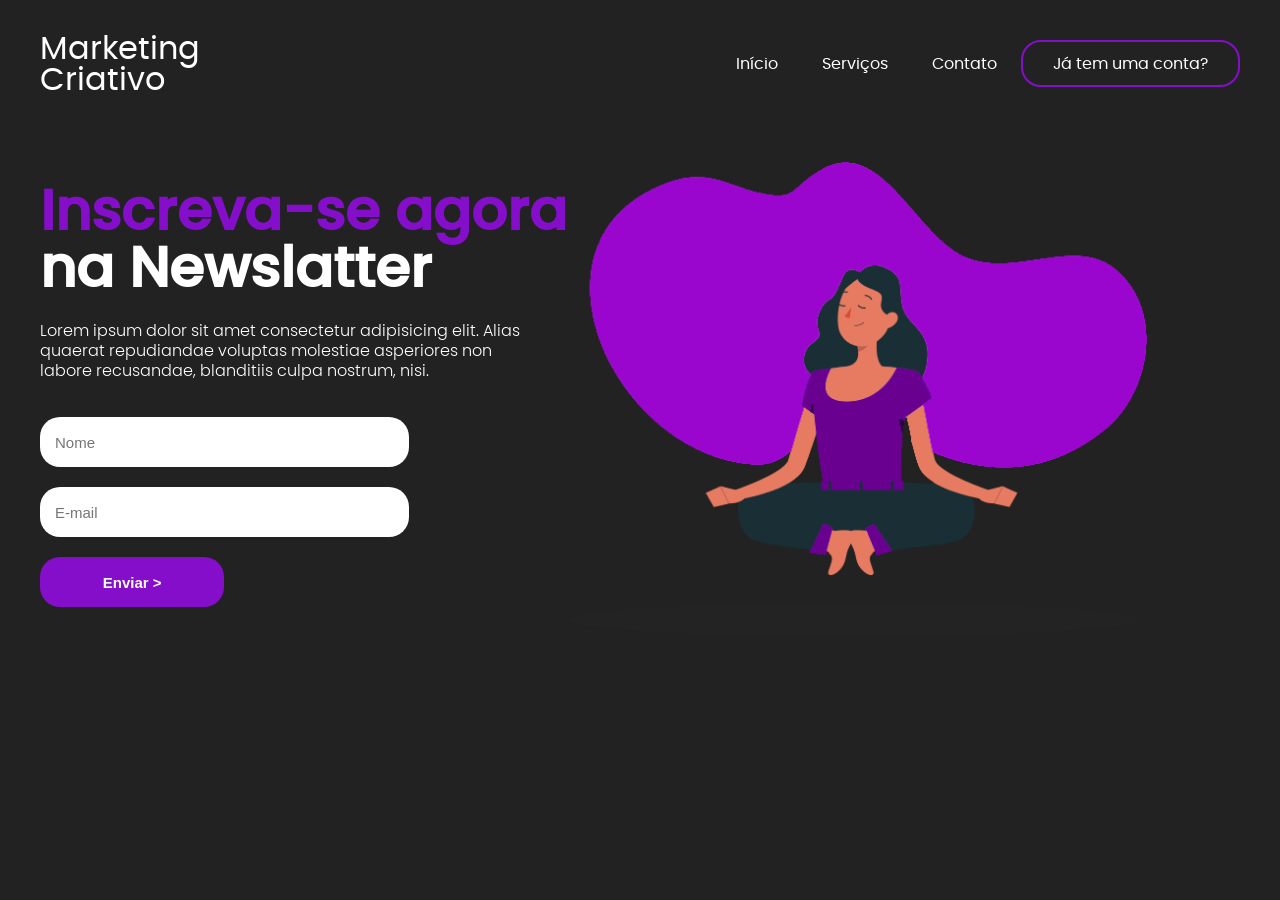
<file: index.html>
<!DOCTYPE html>
<html lang="pt-br">
<head>
    <meta charset="UTF-8">
    <meta name="viewport" content="width=device-width, initial-scale=1.0">
    <link href="styles/style.css" rel="stylesheet">
    <link href="styles/fonts.css" rel="stylesheet">
    <link href="styles/media.css" rel="stylesheet">
    <title>Landing Page</title>
</head>
<body>
    <header>
        <div id="title">
            <h1>Marketing</h1>
            <h1>Criativo</h1>
        </div>

        <ul>
            <a href="#"><li>Início</li></a>
            <a href="#"><li>Serviços</li></a>
            <a href="#"><li>Contato</li></a>
            <a href="#" id="inscreva-se-btn"><li>Já tem uma conta?</li></a>
        </ul>
    </header>

     <main>
       <aside>
          <h2><span>Inscreva-se agora</span></h2>
          <h2>na Newslatter</h2>
            <p>Lorem ipsum dolor sit amet consectetur adipisicing elit. Alias quaerat repudiandae voluptas molestiae asperiores non labore recusandae, blanditiis culpa nostrum, nisi.</p>
           <form>
          <input type="text" placeholder="Nome">
          <input type="email" placeholder="E-mail">
          <input type="submit" value="Enviar >">
           </form>
        </aside>

        <article>
            <img src="images/77d0a7c454e658833800528e748edbe9.png" alt="mulher">
        </article>
     </main>
</body>
</html>
</file>
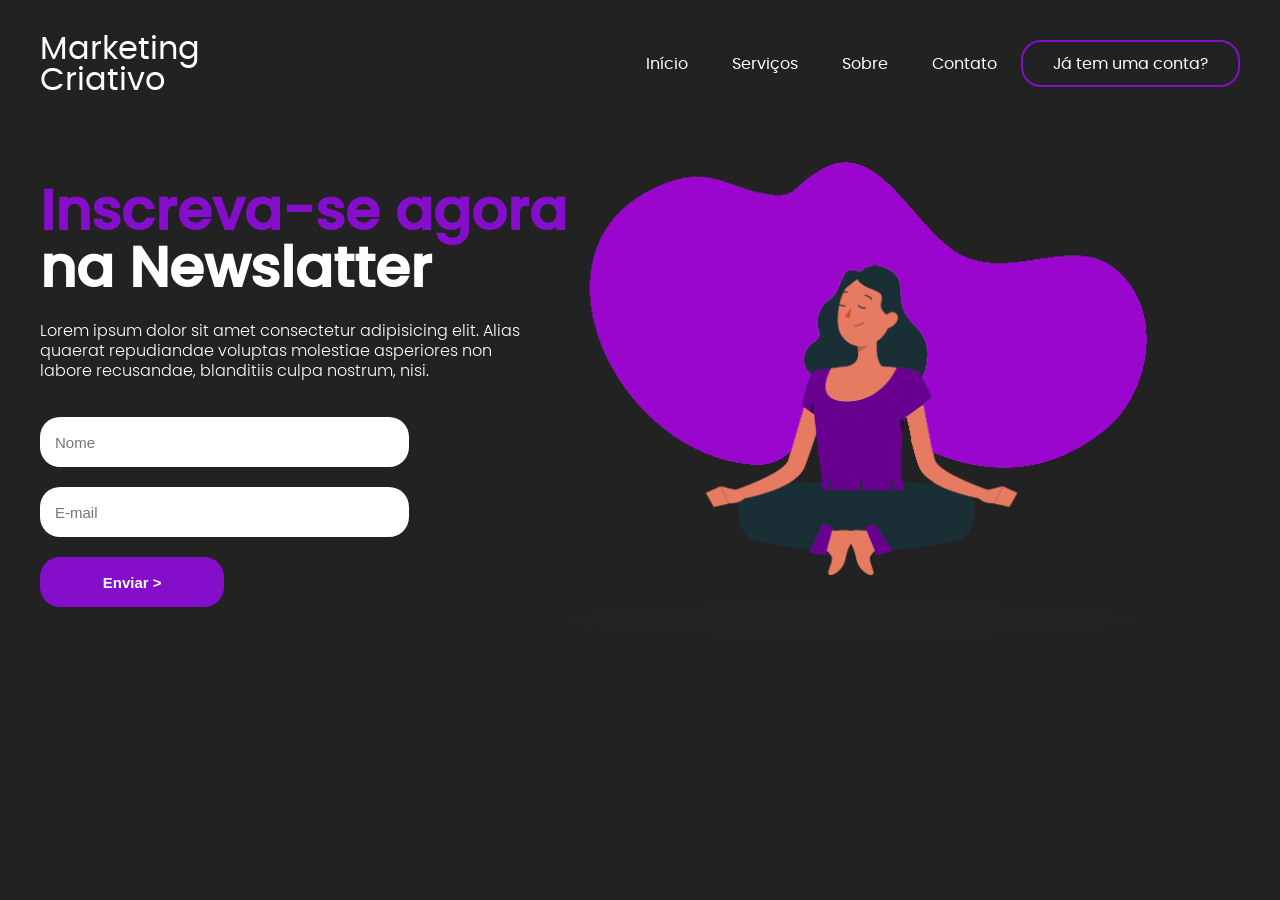
<file: landing page - projeto/index.html>
<!DOCTYPE html>
<html lang="pt-br">
<head>
    <meta charset="UTF-8">
    <meta name="viewport" content="width=device-width, initial-scale=1.0">
    <link href="styles/style.css" rel="stylesheet">
    <link href="styles/fonts.css" rel="stylesheet">
    <link href="styles/media.css" rel="stylesheet">
    <title>Landing Page</title>
</head>
<body>
    <header>
        <div id="title">
            <h1>Marketing</h1>
            <h1>Criativo</h1>
        </div>

        <ul>
            <a href="#"><li>Início</li></a>
            <a href="#"><li>Serviços</li></a>
            <a href="#"><li>Sobre</li></a>
            <a href="#"><li>Contato</li></a>
            <a href="#" id="inscreva-se-btn"><li>Já tem uma conta?</li></a>
        </ul>
    </header>

     <main>
       <aside>
          <h2><span>Inscreva-se agora</span></h2>
          <h2>na Newslatter</h2>
            <p>Lorem ipsum dolor sit amet consectetur adipisicing elit. Alias quaerat repudiandae voluptas molestiae asperiores non labore recusandae, blanditiis culpa nostrum, nisi.</p>
           <form>
          <input type="text" placeholder="Nome">
          <input type="email" placeholder="E-mail">
          <input type="submit" value="Enviar >">
           </form>
        </aside>

        <article>
            <img src="images/77d0a7c454e658833800528e748edbe9.png" alt="mulher">
        </article>
     </main>
</body>
</html>
</file>
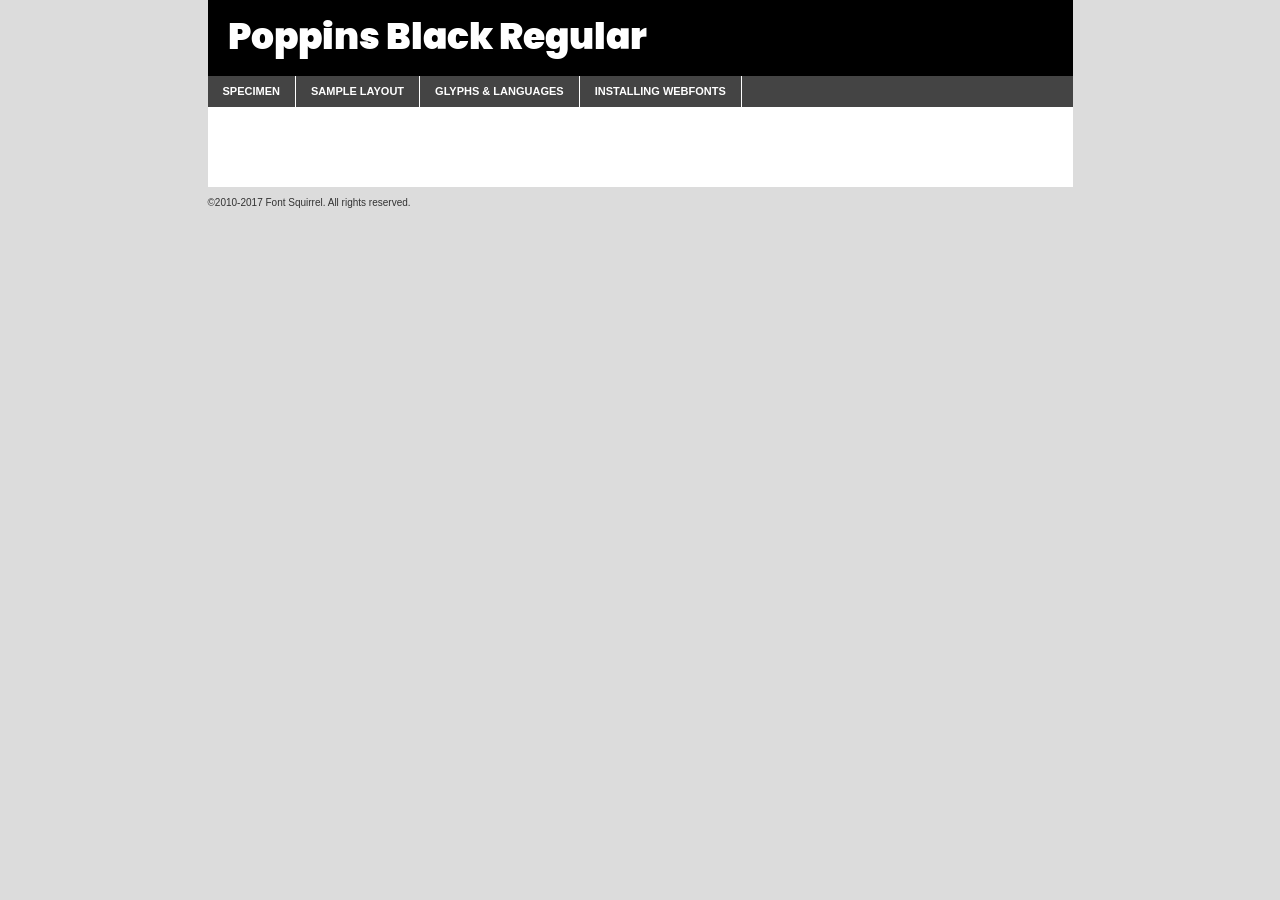
<file: landing page - projeto/components/fonts/poppins-black-demo.html>
<!DOCTYPE html PUBLIC "-//W3C//DTD XHTML 1.0 Transitional//EN"
	"http://www.w3.org/TR/xhtml1/DTD/xhtml1-transitional.dtd">

<html xmlns="http://www.w3.org/1999/xhtml" xml:lang="en" lang="en">
<head>
	<meta http-equiv="Content-Type" content="text/html; charset=utf-8" />
	<script src="http://ajax.googleapis.com/ajax/libs/jquery/1.7.2/jquery.min.js" type="text/javascript" charset="utf-8"></script>
	<script type="text/javascript">
	(function($){$.fn.easyTabs=function(option){var param=jQuery.extend({fadeSpeed:"fast",defaultContent:1,activeClass:'active'},option);$(this).each(function(){var thisId="#"+this.id;if(param.defaultContent==''){param.defaultContent=1;}
	if(typeof param.defaultContent=="number")
	{var defaultTab=$(thisId+" .tabs li:eq("+(param.defaultContent-1)+") a").attr('href').substr(1);}else{var defaultTab=param.defaultContent;}
	$(thisId+" .tabs li a").each(function(){var tabToHide=$(this).attr('href').substr(1);$("#"+tabToHide).addClass('easytabs-tab-content');});hideAll();changeContent(defaultTab);function hideAll(){$(thisId+" .easytabs-tab-content").hide();}
	function changeContent(tabId){hideAll();$(thisId+" .tabs li").removeClass(param.activeClass);$(thisId+" .tabs li a[href=#"+tabId+"]").closest('li').addClass(param.activeClass);if(param.fadeSpeed!="none")
	{$(thisId+" #"+tabId).fadeIn(param.fadeSpeed);}else{$(thisId+" #"+tabId).show();}}
	$(thisId+" .tabs li").click(function(){var tabId=$(this).find('a').attr('href').substr(1);changeContent(tabId);return false;});});}})(jQuery);
	</script>
	<link rel="stylesheet" href="specimen_files/specimen_stylesheet.css" type="text/css" charset="utf-8" />
	<link rel="stylesheet" href="stylesheet.css" type="text/css" charset="utf-8" />

	<style type="text/css">
					body{
				font-family: 'poppinsblack';
							}
		</style>

	<title>Poppins Black Regular Specimen</title>
	
	
	<script type="text/javascript" charset="utf-8">
		$(document).ready(function() {
			$('#container').easyTabs({defaultContent:1});
		});
	</script>
</head>

<body>
<div id="container">
	<div id="header">
		Poppins Black Regular	</div>
	<ul class="tabs">
		<li><a href="#specimen">Specimen</a></li>
		<li><a href="#layout">Sample Layout</a></li>
				<li><a href="#glyphs">Glyphs &amp; Languages</a></li>
		<li><a href="#installing">Installing Webfonts</a></li>
		
	</ul>
	
	<div id="main_content">

		
			<div id="specimen">
		
				<div class="section">
					<div class="grid12 firstcol">
						<div class="huge">AaBb</div>
					</div>
				</div>
		
				<div class="section">
					<div class="glyph_range">A&#x200B;B&#x200b;C&#x200b;D&#x200b;E&#x200b;F&#x200b;G&#x200b;H&#x200b;I&#x200b;J&#x200b;K&#x200b;L&#x200b;M&#x200b;N&#x200b;O&#x200b;P&#x200b;Q&#x200b;R&#x200b;S&#x200b;T&#x200b;U&#x200b;V&#x200b;W&#x200b;X&#x200b;Y&#x200b;Z&#x200b;a&#x200b;b&#x200b;c&#x200b;d&#x200b;e&#x200b;f&#x200b;g&#x200b;h&#x200b;i&#x200b;j&#x200b;k&#x200b;l&#x200b;m&#x200b;n&#x200b;o&#x200b;p&#x200b;q&#x200b;r&#x200b;s&#x200b;t&#x200b;u&#x200b;v&#x200b;w&#x200b;x&#x200b;y&#x200b;z&#x200b;1&#x200b;2&#x200b;3&#x200b;4&#x200b;5&#x200b;6&#x200b;7&#x200b;8&#x200b;9&#x200b;0&#x200b;&amp;&#x200b;.&#x200b;,&#x200b;?&#x200b;!&#x200b;&#64;&#x200b;(&#x200b;)&#x200b;#&#x200b;$&#x200b;%&#x200b;*&#x200b;+&#x200b;-&#x200b;=&#x200b;:&#x200b;;</div>
				</div>
				<div class="section">
					<div class="grid12 firstcol">
						<table class="sample_table">
							<tr><td>10</td><td class="size10">abcdefghijklmnopqrstuvwxyzABCDEFGHIJKLMNOPQRSTUVWXYZ0123456789abcdefghijklmnopqrstuvwxyzABCDEFGHIJKLMNOPQRSTUVWXYZ0123456789abcdefghijklmnopqrstuvwxyzABCDEFGHIJKLMNOPQRSTUVWXYZ</td></tr>
							<tr><td>11</td><td class="size11">abcdefghijklmnopqrstuvwxyzABCDEFGHIJKLMNOPQRSTUVWXYZ0123456789abcdefghijklmnopqrstuvwxyzABCDEFGHIJKLMNOPQRSTUVWXYZ0123456789abcdefghijklmnopqrstuvwxyzABCDEFGHIJKLMNOPQRSTUVWXYZ</td></tr>
							<tr><td>12</td><td class="size12">abcdefghijklmnopqrstuvwxyzABCDEFGHIJKLMNOPQRSTUVWXYZ0123456789abcdefghijklmnopqrstuvwxyzABCDEFGHIJKLMNOPQRSTUVWXYZ0123456789abcdefghijklmnopqrstuvwxyzABCDEFGHIJKLMNOPQRSTUVWXYZ</td></tr>
							<tr><td>13</td><td class="size13">abcdefghijklmnopqrstuvwxyzABCDEFGHIJKLMNOPQRSTUVWXYZ0123456789abcdefghijklmnopqrstuvwxyzABCDEFGHIJKLMNOPQRSTUVWXYZ0123456789abcdefghijklmnopqrstuvwxyzABCDEFGHIJKLMNOPQRSTUVWXYZ</td></tr>
							<tr><td>14</td><td class="size14">abcdefghijklmnopqrstuvwxyzABCDEFGHIJKLMNOPQRSTUVWXYZ0123456789abcdefghijklmnopqrstuvwxyzABCDEFGHIJKLMNOPQRSTUVWXYZ0123456789abcdefghijklmnopqrstuvwxyzABCDEFGHIJKLMNOPQRSTUVWXYZ</td></tr>
							<tr><td>16</td><td class="size16">abcdefghijklmnopqrstuvwxyzABCDEFGHIJKLMNOPQRSTUVWXYZ0123456789abcdefghijklmnopqrstuvwxyzABCDEFGHIJKLMNOPQRSTUVWXYZ</td></tr>
							<tr><td>18</td><td class="size18">abcdefghijklmnopqrstuvwxyzABCDEFGHIJKLMNOPQRSTUVWXYZ0123456789abcdefghijklmnopqrstuvwxyzABCDEFGHIJKLMNOPQRSTUVWXYZ</td></tr>
							<tr><td>20</td><td class="size20">abcdefghijklmnopqrstuvwxyzABCDEFGHIJKLMNOPQRSTUVWXYZ0123456789abcdefghijklmnopqrstuvwxyzABCDEFGHIJKLMNOPQRSTUVWXYZ</td></tr>
							<tr><td>24</td><td class="size24">abcdefghijklmnopqrstuvwxyzABCDEFGHIJKLMNOPQRSTUVWXYZ0123456789abcdefghijklmnopqrstuvwxyzABCDEFGHIJKLMNOPQRSTUVWXYZ</td></tr>
							<tr><td>30</td><td class="size30">abcdefghijklmnopqrstuvwxyzABCDEFGHIJKLMNOPQRSTUVWXYZ0123456789abcdefghijklmnopqrstuvwxyzABCDEFGHIJKLMNOPQRSTUVWXYZ</td></tr>
							<tr><td>36</td><td class="size36">abcdefghijklmnopqrstuvwxyzABCDEFGHIJKLMNOPQRSTUVWXYZ0123456789abcdefghijklmnopqrstuvwxyzABCDEFGHIJKLMNOPQRSTUVWXYZ</td></tr>
							<tr><td>48</td><td class="size48">abcdefghijklmnopqrstuvwxyzABCDEFGHIJKLMNOPQRSTUVWXYZ0123456789abcdefghijklmnopqrstuvwxyzABCDEFGHIJKLMNOPQRSTUVWXYZ</td></tr>
							<tr><td>60</td><td class="size60">abcdefghijklmnopqrstuvwxyzABCDEFGHIJKLMNOPQRSTUVWXYZ0123456789abcdefghijklmnopqrstuvwxyzABCDEFGHIJKLMNOPQRSTUVWXYZ</td></tr>
							<tr><td>72</td><td class="size72">abcdefghijklmnopqrstuvwxyzABCDEFGHIJKLMNOPQRSTUVWXYZ0123456789abcdefghijklmnopqrstuvwxyzABCDEFGHIJKLMNOPQRSTUVWXYZ</td></tr>
							<tr><td>90</td><td class="size90">abcdefghijklmnopqrstuvwxyzABCDEFGHIJKLMNOPQRSTUVWXYZ0123456789abcdefghijklmnopqrstuvwxyzABCDEFGHIJKLMNOPQRSTUVWXYZ</td></tr>
						</table>
				
					</div>
			
				</div>
		
		
		
								<div class="section" id="bodycomparison">


										<div id="xheight">
				<div class="fontbody">&#x25FC;&#x25FC;&#x25FC;&#x25FC;&#x25FC;&#x25FC;&#x25FC;&#x25FC;&#x25FC;&#x25FC;&#x25FC;&#x25FC;&#x25FC;&#x25FC;&#x25FC;&#x25FC;&#x25FC;&#x25FC;&#x25FC;&#x25FC;&#x25FC;&#x25FC;&#x25FC;&#x25FC;&#x25FC;&#x25FC;&#x25FC;&#x25FC;&#x25FC;&#x25FC;&#x25FC;&#x25FC;&#x25FC;&#x25FC;&#x25FC;&#x25FC;&#x25FC;&#x25FC;&#x25FC;&#x25FC;&#x25FC;&#x25FC;&#x25FC;&#x25FC;&#x25FC;&#x25FC;&#x25FC;&#x25FC;&#x25FC;&#x25FC;&#x25FC;&#x25FC;&#x25FC;&#x25FC;&#x25FC;&#x25FC;&#x25FC;&#x25FC;&#x25FC;&#x25FC;&#x25FC;&#x25FC;&#x25FC;&#x25FC;&#x25FC;&#x25FC;&#x25FC;&#x25FC;&#x25FC;&#x25FC;&#x25FC;&#x25FC;&#x25FC;&#x25FC;&#x25FC;&#x25FC;&#x25FC;&#x25FC;&#x25FC;&#x25FC;&#x25FC;&#x25FC;&#x25FC;&#x25FC;&#x25FC;&#x25FC;&#x25FC;&#x25FC;&#x25FC;&#x25FC;&#x25FC;&#x25FC;&#x25FC;&#x25FC;&#x25FC;&#x25FC;&#x25FC;&#x25FC;&#x25FC;body</div><div class="arialbody">body</div><div class="verdanabody">body</div><div class="georgiabody">body</div></div>
										<div class="fontbody" style="z-index:1">
											body<span>Poppins Black Regular</span>
										</div>
										<div class="arialbody" style="z-index:1">
											body<span>Arial</span>
										</div>
										<div class="verdanabody" style="z-index:1">
											body<span>Verdana</span>
										</div>
										<div class="georgiabody" style="z-index:1">
											body<span>Georgia</span>
										</div>



								</div>
		
		
				<div class="section psample psample_row1" id="">
					
					<div class="grid2 firstcol">
						<p class="size10"><span>10.</span>Aenean lacinia bibendum nulla sed consectetur. Fusce dapibus, tellus ac cursus commodo, tortor mauris condimentum nibh, ut fermentum massa justo sit amet risus. Nullam id dolor id nibh ultricies vehicula ut id elit. Cum sociis natoque penatibus et magnis dis parturient montes, nascetur ridiculus mus. Nulla vitae elit libero, a pharetra augue.</p>
			
					</div>
					<div class="grid3">
						<p class="size11"><span>11.</span>Aenean lacinia bibendum nulla sed consectetur. Fusce dapibus, tellus ac cursus commodo, tortor mauris condimentum nibh, ut fermentum massa justo sit amet risus. Nullam id dolor id nibh ultricies vehicula ut id elit. Cum sociis natoque penatibus et magnis dis parturient montes, nascetur ridiculus mus. Nulla vitae elit libero, a pharetra augue.</p>
			
					</div>
					<div class="grid3">
						<p class="size12"><span>12.</span>Aenean lacinia bibendum nulla sed consectetur. Fusce dapibus, tellus ac cursus commodo, tortor mauris condimentum nibh, ut fermentum massa justo sit amet risus. Nullam id dolor id nibh ultricies vehicula ut id elit. Cum sociis natoque penatibus et magnis dis parturient montes, nascetur ridiculus mus. Nulla vitae elit libero, a pharetra augue.</p>
			
					</div>
					<div class="grid4">
						<p class="size13"><span>13.</span>Aenean lacinia bibendum nulla sed consectetur. Fusce dapibus, tellus ac cursus commodo, tortor mauris condimentum nibh, ut fermentum massa justo sit amet risus. Nullam id dolor id nibh ultricies vehicula ut id elit. Cum sociis natoque penatibus et magnis dis parturient montes, nascetur ridiculus mus. Nulla vitae elit libero, a pharetra augue.</p>
			
					</div>
					<div class="white_blend"></div>
					
				</div>
				<div class="section psample psample_row2" id="">
					<div class="grid3 firstcol">
						<p class="size14"><span>14.</span>Aenean lacinia bibendum nulla sed consectetur. Fusce dapibus, tellus ac cursus commodo, tortor mauris condimentum nibh, ut fermentum massa justo sit amet risus. Nullam id dolor id nibh ultricies vehicula ut id elit. Cum sociis natoque penatibus et magnis dis parturient montes, nascetur ridiculus mus. Nulla vitae elit libero, a pharetra augue.</p>
			
					</div>
					<div class="grid4">
						<p class="size16"><span>16.</span>Aenean lacinia bibendum nulla sed consectetur. Fusce dapibus, tellus ac cursus commodo, tortor mauris condimentum nibh, ut fermentum massa justo sit amet risus. Nullam id dolor id nibh ultricies vehicula ut id elit. Cum sociis natoque penatibus et magnis dis parturient montes, nascetur ridiculus mus. Nulla vitae elit libero, a pharetra augue.</p>
			
					</div>
					<div class="grid5">
						<p class="size18"><span>18.</span>Aenean lacinia bibendum nulla sed consectetur. Fusce dapibus, tellus ac cursus commodo, tortor mauris condimentum nibh, ut fermentum massa justo sit amet risus. Nullam id dolor id nibh ultricies vehicula ut id elit. Cum sociis natoque penatibus et magnis dis parturient montes, nascetur ridiculus mus. Nulla vitae elit libero, a pharetra augue.</p>
			
					</div>

					<div class="white_blend"></div>

				</div>
				
				<div class="section psample psample_row3" id="">
					<div class="grid5 firstcol">
						<p class="size20"><span>20.</span>Aenean lacinia bibendum nulla sed consectetur. Fusce dapibus, tellus ac cursus commodo, tortor mauris condimentum nibh, ut fermentum massa justo sit amet risus. Nullam id dolor id nibh ultricies vehicula ut id elit. Cum sociis natoque penatibus et magnis dis parturient montes, nascetur ridiculus mus. Nulla vitae elit libero, a pharetra augue.</p>
					</div>
					<div class="grid7">
						<p class="size24"><span>24.</span>Aenean lacinia bibendum nulla sed consectetur. Fusce dapibus, tellus ac cursus commodo, tortor mauris condimentum nibh, ut fermentum massa justo sit amet risus. Nullam id dolor id nibh ultricies vehicula ut id elit. Cum sociis natoque penatibus et magnis dis parturient montes, nascetur ridiculus mus. Nulla vitae elit libero, a pharetra augue.</p>
					</div>
					
					<div class="white_blend"></div>
					
				</div>
				
				<div class="section psample psample_row4" id="">
					<div class="grid12 firstcol">
						<p class="size30"><span>30.</span>Aenean lacinia bibendum nulla sed consectetur. Fusce dapibus, tellus ac cursus commodo, tortor mauris condimentum nibh, ut fermentum massa justo sit amet risus. Nullam id dolor id nibh ultricies vehicula ut id elit. Cum sociis natoque penatibus et magnis dis parturient montes, nascetur ridiculus mus. Nulla vitae elit libero, a pharetra augue.</p>
					</div>
					<div class="white_blend"></div>
					
				</div>
				
				
				
				<div class="section psample psample_row1 fullreverse">
					<div class="grid2 firstcol">
						<p class="size10"><span>10.</span>Aenean lacinia bibendum nulla sed consectetur. Fusce dapibus, tellus ac cursus commodo, tortor mauris condimentum nibh, ut fermentum massa justo sit amet risus. Nullam id dolor id nibh ultricies vehicula ut id elit. Cum sociis natoque penatibus et magnis dis parturient montes, nascetur ridiculus mus. Nulla vitae elit libero, a pharetra augue.</p>
			
					</div>
					<div class="grid3">
						<p class="size11"><span>11.</span>Aenean lacinia bibendum nulla sed consectetur. Fusce dapibus, tellus ac cursus commodo, tortor mauris condimentum nibh, ut fermentum massa justo sit amet risus. Nullam id dolor id nibh ultricies vehicula ut id elit. Cum sociis natoque penatibus et magnis dis parturient montes, nascetur ridiculus mus. Nulla vitae elit libero, a pharetra augue.</p>
			
					</div>
					<div class="grid3">
						<p class="size12"><span>12.</span>Aenean lacinia bibendum nulla sed consectetur. Fusce dapibus, tellus ac cursus commodo, tortor mauris condimentum nibh, ut fermentum massa justo sit amet risus. Nullam id dolor id nibh ultricies vehicula ut id elit. Cum sociis natoque penatibus et magnis dis parturient montes, nascetur ridiculus mus. Nulla vitae elit libero, a pharetra augue.</p>
			
					</div>
					<div class="grid4">
						<p class="size13"><span>13.</span>Aenean lacinia bibendum nulla sed consectetur. Fusce dapibus, tellus ac cursus commodo, tortor mauris condimentum nibh, ut fermentum massa justo sit amet risus. Nullam id dolor id nibh ultricies vehicula ut id elit. Cum sociis natoque penatibus et magnis dis parturient montes, nascetur ridiculus mus. Nulla vitae elit libero, a pharetra augue.</p>
			
					</div>
					<div class="black_blend"></div>
					
				</div>
				
				<div class="section psample psample_row2 fullreverse">
					<div class="grid3 firstcol">
						<p class="size14"><span>14.</span>Aenean lacinia bibendum nulla sed consectetur. Fusce dapibus, tellus ac cursus commodo, tortor mauris condimentum nibh, ut fermentum massa justo sit amet risus. Nullam id dolor id nibh ultricies vehicula ut id elit. Cum sociis natoque penatibus et magnis dis parturient montes, nascetur ridiculus mus. Nulla vitae elit libero, a pharetra augue.</p>
			
					</div>
					<div class="grid4">
						<p class="size16"><span>16.</span>Aenean lacinia bibendum nulla sed consectetur. Fusce dapibus, tellus ac cursus commodo, tortor mauris condimentum nibh, ut fermentum massa justo sit amet risus. Nullam id dolor id nibh ultricies vehicula ut id elit. Cum sociis natoque penatibus et magnis dis parturient montes, nascetur ridiculus mus. Nulla vitae elit libero, a pharetra augue.</p>
			
					</div>
					<div class="grid5">
						<p class="size18"><span>18.</span>Aenean lacinia bibendum nulla sed consectetur. Fusce dapibus, tellus ac cursus commodo, tortor mauris condimentum nibh, ut fermentum massa justo sit amet risus. Nullam id dolor id nibh ultricies vehicula ut id elit. Cum sociis natoque penatibus et magnis dis parturient montes, nascetur ridiculus mus. Nulla vitae elit libero, a pharetra augue.</p>
			
					</div>
					<div class="black_blend"></div>

				</div>
				
				<div class="section psample fullreverse psample_row3" id="">
					<div class="grid5 firstcol">
						<p class="size20"><span>20.</span>Aenean lacinia bibendum nulla sed consectetur. Fusce dapibus, tellus ac cursus commodo, tortor mauris condimentum nibh, ut fermentum massa justo sit amet risus. Nullam id dolor id nibh ultricies vehicula ut id elit. Cum sociis natoque penatibus et magnis dis parturient montes, nascetur ridiculus mus. Nulla vitae elit libero, a pharetra augue.</p>
					</div>
					<div class="grid7">
						<p class="size24"><span>24.</span>Aenean lacinia bibendum nulla sed consectetur. Fusce dapibus, tellus ac cursus commodo, tortor mauris condimentum nibh, ut fermentum massa justo sit amet risus. Nullam id dolor id nibh ultricies vehicula ut id elit. Cum sociis natoque penatibus et magnis dis parturient montes, nascetur ridiculus mus. Nulla vitae elit libero, a pharetra augue.</p>
					</div>
					
					<div class="black_blend"></div>
					
				</div>
				
				<div class="section psample fullreverse psample_row4" id="" style="border-bottom: 20px #000 solid;">
					<div class="grid12 firstcol">
						<p class="size30"><span>30.</span>Aenean lacinia bibendum nulla sed consectetur. Fusce dapibus, tellus ac cursus commodo, tortor mauris condimentum nibh, ut fermentum massa justo sit amet risus. Nullam id dolor id nibh ultricies vehicula ut id elit. Cum sociis natoque penatibus et magnis dis parturient montes, nascetur ridiculus mus. Nulla vitae elit libero, a pharetra augue.</p>
					</div>
					<div class="black_blend"></div>
					
				</div>
				
				
				
				
			</div>
			
			<div id="layout">
				
				<div class="section">
					
					<div class="grid12 firstcol">
						<h1>Lorem Ipsum Dolor</h1>
						<h2>Etiam porta sem malesuada magna mollis euismod</h2>
						
						<p class="byline">By <a href="#link">Aenean Lacinia</a></p>
					</div>
				</div>
				<div class="section">
					<div class="grid8 firstcol">
						<p class="large">Donec sed odio dui. Morbi leo risus, porta ac consectetur ac, vestibulum at eros. Fusce dapibus, tellus ac cursus commodo, tortor mauris condimentum nibh, ut fermentum massa justo sit amet risus. </p>

						
						<h3>Pellentesque ornare sem</h3>

						<p>Maecenas sed diam eget risus varius blandit sit amet non magna. Maecenas faucibus mollis interdum. Donec ullamcorper nulla non metus auctor fringilla. Nullam id dolor id nibh ultricies vehicula ut id elit. Nullam id dolor id nibh ultricies vehicula ut id elit. </p>

						<p>Aenean eu leo quam. Pellentesque ornare sem lacinia quam venenatis vestibulum. Lorem ipsum dolor sit amet, consectetur adipiscing elit. Cum sociis natoque penatibus et magnis dis parturient montes, nascetur ridiculus mus. </p>

						<p>Nulla vitae elit libero, a pharetra augue. Praesent commodo cursus magna, vel scelerisque nisl consectetur et. Aenean lacinia bibendum nulla sed consectetur. </p>

						<p>Nullam quis risus eget urna mollis ornare vel eu leo. Nullam quis risus eget urna mollis ornare vel eu leo. Maecenas sed diam eget risus varius blandit sit amet non magna. Donec ullamcorper nulla non metus auctor fringilla. </p>

						<h3>Cras mattis consectetur</h3>

						<p>Aenean eu leo quam. Pellentesque ornare sem lacinia quam venenatis vestibulum. Aenean lacinia bibendum nulla sed consectetur. Integer posuere erat a ante venenatis dapibus posuere velit aliquet. Cras mattis consectetur purus sit amet fermentum. </p>

						<p>Nullam id dolor id nibh ultricies vehicula ut id elit. Nullam quis risus eget urna mollis ornare vel eu leo. Cras mattis consectetur purus sit amet fermentum.</p>
					</div>
					
					<div class="grid4 sidebar">
						
						<div class="box reverse">
							<p class="last">Nullam quis risus eget urna mollis ornare vel eu leo. Donec ullamcorper nulla non metus auctor fringilla. Cras mattis consectetur purus sit amet fermentum. Sed posuere consectetur est at lobortis. Lorem ipsum dolor sit amet, consectetur adipiscing elit. </p>
						</div>
						
						<p class="caption">Maecenas sed diam eget risus varius.</p>

						<p>Vestibulum id ligula porta felis euismod semper. Integer posuere erat a ante venenatis dapibus posuere velit aliquet. Vestibulum id ligula porta felis euismod semper. Sed posuere consectetur est at lobortis. Maecenas sed diam eget risus varius blandit sit amet non magna. Fusce dapibus, tellus ac cursus commodo, tortor mauris condimentum nibh, ut fermentum massa justo sit amet risus. </p>

					

						<p>Duis mollis, est non commodo luctus, nisi erat porttitor ligula, eget lacinia odio sem nec elit. Aenean lacinia bibendum nulla sed consectetur. Vivamus sagittis lacus vel augue laoreet rutrum faucibus dolor auctor. Aenean lacinia bibendum nulla sed consectetur. Nullam quis risus eget urna mollis ornare vel eu leo. </p>

						<p>Praesent commodo cursus magna, vel scelerisque nisl consectetur et. Donec ullamcorper nulla non metus auctor fringilla. Maecenas faucibus mollis interdum. Fusce dapibus, tellus ac cursus commodo, tortor mauris condimentum nibh, ut fermentum massa justo sit amet risus. </p>

					</div>
				</div>
				
			</div>


			



		<div id="glyphs">
			<div class="section">
				<div class="grid12 firstcol">
			
				<h1>Language Support</h1>
				<p>The subset of Poppins Black Regular in this kit supports the following languages:<br />
			
					Albanian, Basque, Breton, Chamorro, Danish, Dutch, English, Faroese, Finnish, French, Frisian, Galician, German, Icelandic, Italian, Malagasy, Norwegian, Portuguese, Spanish, Alsatian, Aragonese, Arapaho, Arrernte, Asturian, Aymara, Bislama, Cebuano, Corsican, Fijian, French_creole, Genoese, Gilbertese, Greenlandic, Haitian_creole, Hiligaynon, Hmong, Hopi, Ibanag, Iloko_ilokano, Indonesian, Interglossa_glosa, Interlingua, Irish_gaelic, Jerriais, Lojban, Lombard, Luxembourgeois, Manx, Mohawk, Norfolk_pitcairnese, Occitan, Oromo, Pangasinan, Papiamento, Piedmontese, Potawatomi, Rhaeto-romance, Romansh, Rotokas, Sami_lule, Samoan, Sardinian, Scots_gaelic, Seychelles_creole, Shona, Sicilian, Somali, Southern_ndebele, Swahili, Swati_swazi, Tagalog_filipino_pilipino, Tetum, Tok_pisin, Uyghur_latinized, Volapuk, Walloon, Warlpiri, Xhosa, Yapese, Zulu, Latinbasic, Ubasic, Demo				</p>
				<h1>Glyph Chart</h1>
				<p>The subset of Poppins Black Regular in this kit includes all the glyphs listed below. Unicode entities are included above each glyph to help you insert individual characters into your layout.</p>
				<div id="glyph_chart">
			
																														 <div><p>&amp;#13;</p>&#13;</div>
																				 <div><p>&amp;#32;</p>&#32;</div>
																				 <div><p>&amp;#33;</p>&#33;</div>
																				 <div><p>&amp;#34;</p>&#34;</div>
																				 <div><p>&amp;#35;</p>&#35;</div>
																				 <div><p>&amp;#36;</p>&#36;</div>
																				 <div><p>&amp;#37;</p>&#37;</div>
																				 <div><p>&amp;#38;</p>&#38;</div>
																				 <div><p>&amp;#39;</p>&#39;</div>
																				 <div><p>&amp;#40;</p>&#40;</div>
																				 <div><p>&amp;#41;</p>&#41;</div>
																				 <div><p>&amp;#42;</p>&#42;</div>
																				 <div><p>&amp;#43;</p>&#43;</div>
																				 <div><p>&amp;#44;</p>&#44;</div>
																				 <div><p>&amp;#45;</p>&#45;</div>
																				 <div><p>&amp;#46;</p>&#46;</div>
																				 <div><p>&amp;#47;</p>&#47;</div>
																				 <div><p>&amp;#48;</p>&#48;</div>
																				 <div><p>&amp;#49;</p>&#49;</div>
																				 <div><p>&amp;#50;</p>&#50;</div>
																				 <div><p>&amp;#51;</p>&#51;</div>
																				 <div><p>&amp;#52;</p>&#52;</div>
																				 <div><p>&amp;#53;</p>&#53;</div>
																				 <div><p>&amp;#54;</p>&#54;</div>
																				 <div><p>&amp;#55;</p>&#55;</div>
																				 <div><p>&amp;#56;</p>&#56;</div>
																				 <div><p>&amp;#57;</p>&#57;</div>
																				 <div><p>&amp;#58;</p>&#58;</div>
																				 <div><p>&amp;#59;</p>&#59;</div>
																				 <div><p>&amp;#60;</p>&#60;</div>
																				 <div><p>&amp;#61;</p>&#61;</div>
																				 <div><p>&amp;#62;</p>&#62;</div>
																				 <div><p>&amp;#63;</p>&#63;</div>
																				 <div><p>&amp;#64;</p>&#64;</div>
																				 <div><p>&amp;#65;</p>&#65;</div>
																				 <div><p>&amp;#66;</p>&#66;</div>
																				 <div><p>&amp;#67;</p>&#67;</div>
																				 <div><p>&amp;#68;</p>&#68;</div>
																				 <div><p>&amp;#69;</p>&#69;</div>
																				 <div><p>&amp;#70;</p>&#70;</div>
																				 <div><p>&amp;#71;</p>&#71;</div>
																				 <div><p>&amp;#72;</p>&#72;</div>
																				 <div><p>&amp;#73;</p>&#73;</div>
																				 <div><p>&amp;#74;</p>&#74;</div>
																				 <div><p>&amp;#75;</p>&#75;</div>
																				 <div><p>&amp;#76;</p>&#76;</div>
																				 <div><p>&amp;#77;</p>&#77;</div>
																				 <div><p>&amp;#78;</p>&#78;</div>
																				 <div><p>&amp;#79;</p>&#79;</div>
																				 <div><p>&amp;#80;</p>&#80;</div>
																				 <div><p>&amp;#81;</p>&#81;</div>
																				 <div><p>&amp;#82;</p>&#82;</div>
																				 <div><p>&amp;#83;</p>&#83;</div>
																				 <div><p>&amp;#84;</p>&#84;</div>
																				 <div><p>&amp;#85;</p>&#85;</div>
																				 <div><p>&amp;#86;</p>&#86;</div>
																				 <div><p>&amp;#87;</p>&#87;</div>
																				 <div><p>&amp;#88;</p>&#88;</div>
																				 <div><p>&amp;#89;</p>&#89;</div>
																				 <div><p>&amp;#90;</p>&#90;</div>
																				 <div><p>&amp;#91;</p>&#91;</div>
																				 <div><p>&amp;#92;</p>&#92;</div>
																				 <div><p>&amp;#93;</p>&#93;</div>
																				 <div><p>&amp;#94;</p>&#94;</div>
																				 <div><p>&amp;#95;</p>&#95;</div>
																				 <div><p>&amp;#96;</p>&#96;</div>
																				 <div><p>&amp;#97;</p>&#97;</div>
																				 <div><p>&amp;#98;</p>&#98;</div>
																				 <div><p>&amp;#99;</p>&#99;</div>
																				 <div><p>&amp;#100;</p>&#100;</div>
																				 <div><p>&amp;#101;</p>&#101;</div>
																				 <div><p>&amp;#102;</p>&#102;</div>
																				 <div><p>&amp;#103;</p>&#103;</div>
																				 <div><p>&amp;#104;</p>&#104;</div>
																				 <div><p>&amp;#105;</p>&#105;</div>
																				 <div><p>&amp;#106;</p>&#106;</div>
																				 <div><p>&amp;#107;</p>&#107;</div>
																				 <div><p>&amp;#108;</p>&#108;</div>
																				 <div><p>&amp;#109;</p>&#109;</div>
																				 <div><p>&amp;#110;</p>&#110;</div>
																				 <div><p>&amp;#111;</p>&#111;</div>
																				 <div><p>&amp;#112;</p>&#112;</div>
																				 <div><p>&amp;#113;</p>&#113;</div>
																				 <div><p>&amp;#114;</p>&#114;</div>
																				 <div><p>&amp;#115;</p>&#115;</div>
																				 <div><p>&amp;#116;</p>&#116;</div>
																				 <div><p>&amp;#117;</p>&#117;</div>
																				 <div><p>&amp;#118;</p>&#118;</div>
																				 <div><p>&amp;#119;</p>&#119;</div>
																				 <div><p>&amp;#120;</p>&#120;</div>
																				 <div><p>&amp;#121;</p>&#121;</div>
																				 <div><p>&amp;#122;</p>&#122;</div>
																				 <div><p>&amp;#123;</p>&#123;</div>
																				 <div><p>&amp;#124;</p>&#124;</div>
																				 <div><p>&amp;#125;</p>&#125;</div>
																				 <div><p>&amp;#126;</p>&#126;</div>
																				 <div><p>&amp;#160;</p>&#160;</div>
																				 <div><p>&amp;#161;</p>&#161;</div>
																				 <div><p>&amp;#162;</p>&#162;</div>
																				 <div><p>&amp;#163;</p>&#163;</div>
																				 <div><p>&amp;#164;</p>&#164;</div>
																				 <div><p>&amp;#165;</p>&#165;</div>
																				 <div><p>&amp;#166;</p>&#166;</div>
																				 <div><p>&amp;#167;</p>&#167;</div>
																				 <div><p>&amp;#168;</p>&#168;</div>
																				 <div><p>&amp;#169;</p>&#169;</div>
																				 <div><p>&amp;#170;</p>&#170;</div>
																				 <div><p>&amp;#171;</p>&#171;</div>
																				 <div><p>&amp;#172;</p>&#172;</div>
																				 <div><p>&amp;#173;</p>&#173;</div>
																				 <div><p>&amp;#174;</p>&#174;</div>
																				 <div><p>&amp;#175;</p>&#175;</div>
																				 <div><p>&amp;#176;</p>&#176;</div>
																				 <div><p>&amp;#177;</p>&#177;</div>
																				 <div><p>&amp;#178;</p>&#178;</div>
																				 <div><p>&amp;#179;</p>&#179;</div>
																				 <div><p>&amp;#180;</p>&#180;</div>
																				 <div><p>&amp;#181;</p>&#181;</div>
																				 <div><p>&amp;#182;</p>&#182;</div>
																				 <div><p>&amp;#183;</p>&#183;</div>
																				 <div><p>&amp;#184;</p>&#184;</div>
																				 <div><p>&amp;#185;</p>&#185;</div>
																				 <div><p>&amp;#186;</p>&#186;</div>
																				 <div><p>&amp;#187;</p>&#187;</div>
																				 <div><p>&amp;#188;</p>&#188;</div>
																				 <div><p>&amp;#189;</p>&#189;</div>
																				 <div><p>&amp;#190;</p>&#190;</div>
																				 <div><p>&amp;#191;</p>&#191;</div>
																				 <div><p>&amp;#192;</p>&#192;</div>
																				 <div><p>&amp;#193;</p>&#193;</div>
																				 <div><p>&amp;#194;</p>&#194;</div>
																				 <div><p>&amp;#195;</p>&#195;</div>
																				 <div><p>&amp;#196;</p>&#196;</div>
																				 <div><p>&amp;#197;</p>&#197;</div>
																				 <div><p>&amp;#198;</p>&#198;</div>
																				 <div><p>&amp;#199;</p>&#199;</div>
																				 <div><p>&amp;#200;</p>&#200;</div>
																				 <div><p>&amp;#201;</p>&#201;</div>
																				 <div><p>&amp;#202;</p>&#202;</div>
																				 <div><p>&amp;#203;</p>&#203;</div>
																				 <div><p>&amp;#204;</p>&#204;</div>
																				 <div><p>&amp;#205;</p>&#205;</div>
																				 <div><p>&amp;#206;</p>&#206;</div>
																				 <div><p>&amp;#207;</p>&#207;</div>
																				 <div><p>&amp;#208;</p>&#208;</div>
																				 <div><p>&amp;#209;</p>&#209;</div>
																				 <div><p>&amp;#210;</p>&#210;</div>
																				 <div><p>&amp;#211;</p>&#211;</div>
																				 <div><p>&amp;#212;</p>&#212;</div>
																				 <div><p>&amp;#213;</p>&#213;</div>
																				 <div><p>&amp;#214;</p>&#214;</div>
																				 <div><p>&amp;#215;</p>&#215;</div>
																				 <div><p>&amp;#216;</p>&#216;</div>
																				 <div><p>&amp;#217;</p>&#217;</div>
																				 <div><p>&amp;#218;</p>&#218;</div>
																				 <div><p>&amp;#219;</p>&#219;</div>
																				 <div><p>&amp;#220;</p>&#220;</div>
																				 <div><p>&amp;#221;</p>&#221;</div>
																				 <div><p>&amp;#222;</p>&#222;</div>
																				 <div><p>&amp;#223;</p>&#223;</div>
																				 <div><p>&amp;#224;</p>&#224;</div>
																				 <div><p>&amp;#225;</p>&#225;</div>
																				 <div><p>&amp;#226;</p>&#226;</div>
																				 <div><p>&amp;#227;</p>&#227;</div>
																				 <div><p>&amp;#228;</p>&#228;</div>
																				 <div><p>&amp;#229;</p>&#229;</div>
																				 <div><p>&amp;#230;</p>&#230;</div>
																				 <div><p>&amp;#231;</p>&#231;</div>
																				 <div><p>&amp;#232;</p>&#232;</div>
																				 <div><p>&amp;#233;</p>&#233;</div>
																				 <div><p>&amp;#234;</p>&#234;</div>
																				 <div><p>&amp;#235;</p>&#235;</div>
																				 <div><p>&amp;#236;</p>&#236;</div>
																				 <div><p>&amp;#237;</p>&#237;</div>
																				 <div><p>&amp;#238;</p>&#238;</div>
																				 <div><p>&amp;#239;</p>&#239;</div>
																				 <div><p>&amp;#240;</p>&#240;</div>
																				 <div><p>&amp;#241;</p>&#241;</div>
																				 <div><p>&amp;#242;</p>&#242;</div>
																				 <div><p>&amp;#243;</p>&#243;</div>
																				 <div><p>&amp;#244;</p>&#244;</div>
																				 <div><p>&amp;#245;</p>&#245;</div>
																				 <div><p>&amp;#246;</p>&#246;</div>
																				 <div><p>&amp;#247;</p>&#247;</div>
																				 <div><p>&amp;#248;</p>&#248;</div>
																				 <div><p>&amp;#249;</p>&#249;</div>
																				 <div><p>&amp;#250;</p>&#250;</div>
																				 <div><p>&amp;#251;</p>&#251;</div>
																				 <div><p>&amp;#252;</p>&#252;</div>
																				 <div><p>&amp;#253;</p>&#253;</div>
																				 <div><p>&amp;#254;</p>&#254;</div>
																				 <div><p>&amp;#255;</p>&#255;</div>
																				 <div><p>&amp;#338;</p>&#338;</div>
																				 <div><p>&amp;#339;</p>&#339;</div>
																				 <div><p>&amp;#376;</p>&#376;</div>
																				 <div><p>&amp;#710;</p>&#710;</div>
																				 <div><p>&amp;#732;</p>&#732;</div>
																				 <div><p>&amp;#8192;</p>&#8192;</div>
																				 <div><p>&amp;#8193;</p>&#8193;</div>
																				 <div><p>&amp;#8194;</p>&#8194;</div>
																				 <div><p>&amp;#8195;</p>&#8195;</div>
																				 <div><p>&amp;#8196;</p>&#8196;</div>
																				 <div><p>&amp;#8197;</p>&#8197;</div>
																				 <div><p>&amp;#8198;</p>&#8198;</div>
																				 <div><p>&amp;#8199;</p>&#8199;</div>
																				 <div><p>&amp;#8200;</p>&#8200;</div>
																				 <div><p>&amp;#8201;</p>&#8201;</div>
																				 <div><p>&amp;#8202;</p>&#8202;</div>
																				 <div><p>&amp;#8208;</p>&#8208;</div>
																				 <div><p>&amp;#8209;</p>&#8209;</div>
																				 <div><p>&amp;#8210;</p>&#8210;</div>
																				 <div><p>&amp;#8211;</p>&#8211;</div>
																				 <div><p>&amp;#8212;</p>&#8212;</div>
																				 <div><p>&amp;#8216;</p>&#8216;</div>
																				 <div><p>&amp;#8217;</p>&#8217;</div>
																				 <div><p>&amp;#8218;</p>&#8218;</div>
																				 <div><p>&amp;#8220;</p>&#8220;</div>
																				 <div><p>&amp;#8221;</p>&#8221;</div>
																				 <div><p>&amp;#8222;</p>&#8222;</div>
																				 <div><p>&amp;#8226;</p>&#8226;</div>
																				 <div><p>&amp;#8230;</p>&#8230;</div>
																				 <div><p>&amp;#8239;</p>&#8239;</div>
																				 <div><p>&amp;#8249;</p>&#8249;</div>
																				 <div><p>&amp;#8250;</p>&#8250;</div>
																				 <div><p>&amp;#8287;</p>&#8287;</div>
																				 <div><p>&amp;#8364;</p>&#8364;</div>
																				 <div><p>&amp;#8482;</p>&#8482;</div>
																				 <div><p>&amp;#9724;</p>&#9724;</div>
																				 <div><p>&amp;#64257;</p>&#64257;</div>
																				 <div><p>&amp;#64258;</p>&#64258;</div>
																																																</div>	
				</div>
		
		
			</div>
		</div>
		
		
		<div id="specs">
			
		</div>
	
		<div id="installing">
			<div class="section">
				<div class="grid7 firstcol">
					<h1>Installing Webfonts</h1>
					
					<p>Webfonts are supported by all major browser platforms but not all in the same way. There are currently four different font formats that must be included in order to target all browsers. This includes TTF, WOFF, EOT and SVG.</p>
					
					<h2>1. Upload your webfonts</h2>
					<p>You must upload your webfont kit to your website. They should be in or near the same directory as your CSS files.</p>
					
					<h2>2. Include the webfont stylesheet</h2>
					<p>A special CSS @font-face declaration helps the various browsers select the appropriate font it needs without causing you a bunch of headaches. Learn more about this syntax by reading the <a href="https://www.fontspring.com/blog/further-hardening-of-the-bulletproof-syntax">Fontspring blog post</a> about it. The code for it is as follows:</p>


<code>
@font-face{ 
	font-family: 'MyWebFont';
	src: url('WebFont.eot');
	src: url('WebFont.eot?#iefix') format('embedded-opentype'),
	     url('WebFont.woff') format('woff'),
	     url('WebFont.ttf') format('truetype'),
	     url('WebFont.svg#webfont') format('svg');
}
</code>

	<p>We've already gone ahead and generated the code for you. All you have to do is link to the stylesheet in your HTML, like this:</p>
	<code>&lt;link rel=&quot;stylesheet&quot; href=&quot;stylesheet.css&quot; type=&quot;text/css&quot; charset=&quot;utf-8&quot; /&gt;</code>

					<h2>3. Modify your own stylesheet</h2>
					<p>To take advantage of your new fonts, you must tell your stylesheet to use them. Look at the original @font-face declaration above and find the property called "font-family." The name linked there will be what you use to reference the font. Prepend that webfont name to the font stack in the "font-family" property, inside the selector you want to change. For example:</p>
<code>p { font-family: 'WebFont', Arial, sans-serif; }</code>

<h2>4. Test</h2>
<p>Getting webfonts to work cross-browser <em>can</em> be tricky. Use the information in the sidebar to help you if you find that fonts aren't loading in a particular browser.</p>
				</div>
				
				<div class="grid5 sidebar">
					<div class="box">
						<h2>Troubleshooting<br />Font-Face Problems</h2>
						<p>Having trouble getting your webfonts to load in your new website? Here are some tips to sort out what might be the problem.</p>

						<h3>Fonts not showing in any browser</h3>

						<p>This sounds like you need to work on the plumbing. You either did not upload the fonts to the correct directory, or you did not link the fonts properly in the CSS. If you've confirmed that all this is correct and you still have a problem, take a look at your .htaccess file and see if requests are getting intercepted.</p>

						<h3>Fonts not loading in iPhone or iPad</h3>

						<p>The most common problem here is that you are serving the fonts from an IIS server. IIS refuses to serve files that have unknown MIME types. If that is the case, you must set the MIME type for SVG to "image/svg+xml" in the server settings. Follow these instructions from Microsoft if you need help.</p>

						<h3>Fonts not loading in Firefox</h3>

						<p>The primary reason for this failure? You are still using a version Firefox older than 3.5. So upgrade already! If that isn't it, then you are very likely serving fonts from a different domain. Firefox requires that all font assets be served from the same domain. Lastly it is possible that you need to add WOFF to your list of MIME types (if you are serving via IIS.)</p>

						<h3>Fonts not loading in IE</h3>

						<p>Are you looking at Internet Explorer on an actual Windows machine or are you cheating by using a service like Adobe BrowserLab? Many of these screenshot services do not render @font-face for IE. Best to test it on a real machine.</p>

						<h3>Fonts not loading in IE9</h3>

						<p>IE9, like Firefox, requires that fonts be served from the same domain as the website. Make sure that is the case.</p>
					</div>
				</div>
			</div>
			
		</div>
	
	</div>
	<div id="footer">
		<p>&copy;2010-2017 Font Squirrel. All rights reserved.</p>
	</div>
</div>
</body>
</html>
</file>
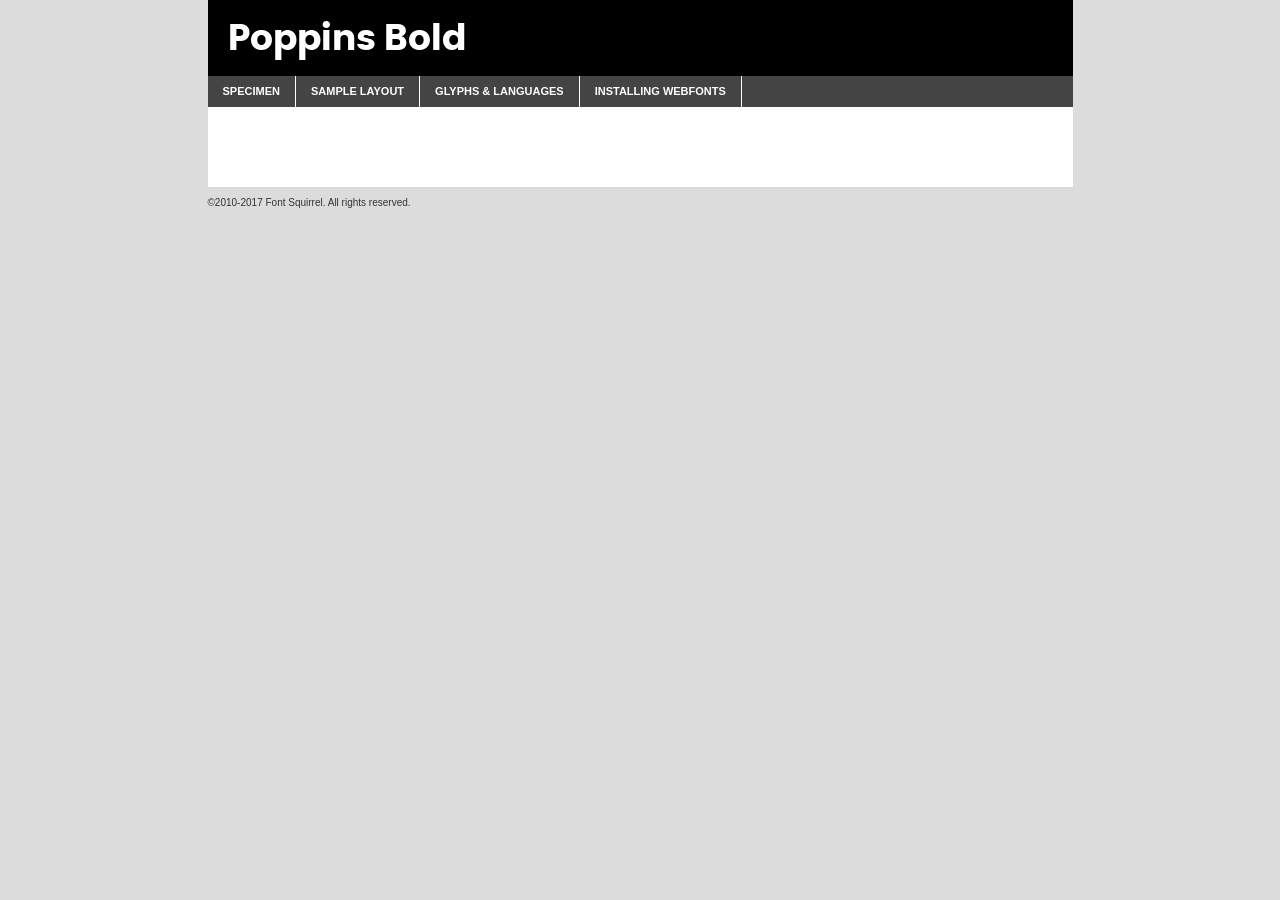
<file: landing page - projeto/components/fonts/poppins-bold-demo.html>
<!DOCTYPE html PUBLIC "-//W3C//DTD XHTML 1.0 Transitional//EN"
	"http://www.w3.org/TR/xhtml1/DTD/xhtml1-transitional.dtd">

<html xmlns="http://www.w3.org/1999/xhtml" xml:lang="en" lang="en">
<head>
	<meta http-equiv="Content-Type" content="text/html; charset=utf-8" />
	<script src="http://ajax.googleapis.com/ajax/libs/jquery/1.7.2/jquery.min.js" type="text/javascript" charset="utf-8"></script>
	<script type="text/javascript">
	(function($){$.fn.easyTabs=function(option){var param=jQuery.extend({fadeSpeed:"fast",defaultContent:1,activeClass:'active'},option);$(this).each(function(){var thisId="#"+this.id;if(param.defaultContent==''){param.defaultContent=1;}
	if(typeof param.defaultContent=="number")
	{var defaultTab=$(thisId+" .tabs li:eq("+(param.defaultContent-1)+") a").attr('href').substr(1);}else{var defaultTab=param.defaultContent;}
	$(thisId+" .tabs li a").each(function(){var tabToHide=$(this).attr('href').substr(1);$("#"+tabToHide).addClass('easytabs-tab-content');});hideAll();changeContent(defaultTab);function hideAll(){$(thisId+" .easytabs-tab-content").hide();}
	function changeContent(tabId){hideAll();$(thisId+" .tabs li").removeClass(param.activeClass);$(thisId+" .tabs li a[href=#"+tabId+"]").closest('li').addClass(param.activeClass);if(param.fadeSpeed!="none")
	{$(thisId+" #"+tabId).fadeIn(param.fadeSpeed);}else{$(thisId+" #"+tabId).show();}}
	$(thisId+" .tabs li").click(function(){var tabId=$(this).find('a').attr('href').substr(1);changeContent(tabId);return false;});});}})(jQuery);
	</script>
	<link rel="stylesheet" href="specimen_files/specimen_stylesheet.css" type="text/css" charset="utf-8" />
	<link rel="stylesheet" href="stylesheet.css" type="text/css" charset="utf-8" />

	<style type="text/css">
					body{
				font-family: 'poppinsbold';
							}
		</style>

	<title>Poppins Bold Specimen</title>
	
	
	<script type="text/javascript" charset="utf-8">
		$(document).ready(function() {
			$('#container').easyTabs({defaultContent:1});
		});
	</script>
</head>

<body>
<div id="container">
	<div id="header">
		Poppins Bold	</div>
	<ul class="tabs">
		<li><a href="#specimen">Specimen</a></li>
		<li><a href="#layout">Sample Layout</a></li>
				<li><a href="#glyphs">Glyphs &amp; Languages</a></li>
		<li><a href="#installing">Installing Webfonts</a></li>
		
	</ul>
	
	<div id="main_content">

		
			<div id="specimen">
		
				<div class="section">
					<div class="grid12 firstcol">
						<div class="huge">AaBb</div>
					</div>
				</div>
		
				<div class="section">
					<div class="glyph_range">A&#x200B;B&#x200b;C&#x200b;D&#x200b;E&#x200b;F&#x200b;G&#x200b;H&#x200b;I&#x200b;J&#x200b;K&#x200b;L&#x200b;M&#x200b;N&#x200b;O&#x200b;P&#x200b;Q&#x200b;R&#x200b;S&#x200b;T&#x200b;U&#x200b;V&#x200b;W&#x200b;X&#x200b;Y&#x200b;Z&#x200b;a&#x200b;b&#x200b;c&#x200b;d&#x200b;e&#x200b;f&#x200b;g&#x200b;h&#x200b;i&#x200b;j&#x200b;k&#x200b;l&#x200b;m&#x200b;n&#x200b;o&#x200b;p&#x200b;q&#x200b;r&#x200b;s&#x200b;t&#x200b;u&#x200b;v&#x200b;w&#x200b;x&#x200b;y&#x200b;z&#x200b;1&#x200b;2&#x200b;3&#x200b;4&#x200b;5&#x200b;6&#x200b;7&#x200b;8&#x200b;9&#x200b;0&#x200b;&amp;&#x200b;.&#x200b;,&#x200b;?&#x200b;!&#x200b;&#64;&#x200b;(&#x200b;)&#x200b;#&#x200b;$&#x200b;%&#x200b;*&#x200b;+&#x200b;-&#x200b;=&#x200b;:&#x200b;;</div>
				</div>
				<div class="section">
					<div class="grid12 firstcol">
						<table class="sample_table">
							<tr><td>10</td><td class="size10">abcdefghijklmnopqrstuvwxyzABCDEFGHIJKLMNOPQRSTUVWXYZ0123456789abcdefghijklmnopqrstuvwxyzABCDEFGHIJKLMNOPQRSTUVWXYZ0123456789abcdefghijklmnopqrstuvwxyzABCDEFGHIJKLMNOPQRSTUVWXYZ</td></tr>
							<tr><td>11</td><td class="size11">abcdefghijklmnopqrstuvwxyzABCDEFGHIJKLMNOPQRSTUVWXYZ0123456789abcdefghijklmnopqrstuvwxyzABCDEFGHIJKLMNOPQRSTUVWXYZ0123456789abcdefghijklmnopqrstuvwxyzABCDEFGHIJKLMNOPQRSTUVWXYZ</td></tr>
							<tr><td>12</td><td class="size12">abcdefghijklmnopqrstuvwxyzABCDEFGHIJKLMNOPQRSTUVWXYZ0123456789abcdefghijklmnopqrstuvwxyzABCDEFGHIJKLMNOPQRSTUVWXYZ0123456789abcdefghijklmnopqrstuvwxyzABCDEFGHIJKLMNOPQRSTUVWXYZ</td></tr>
							<tr><td>13</td><td class="size13">abcdefghijklmnopqrstuvwxyzABCDEFGHIJKLMNOPQRSTUVWXYZ0123456789abcdefghijklmnopqrstuvwxyzABCDEFGHIJKLMNOPQRSTUVWXYZ0123456789abcdefghijklmnopqrstuvwxyzABCDEFGHIJKLMNOPQRSTUVWXYZ</td></tr>
							<tr><td>14</td><td class="size14">abcdefghijklmnopqrstuvwxyzABCDEFGHIJKLMNOPQRSTUVWXYZ0123456789abcdefghijklmnopqrstuvwxyzABCDEFGHIJKLMNOPQRSTUVWXYZ0123456789abcdefghijklmnopqrstuvwxyzABCDEFGHIJKLMNOPQRSTUVWXYZ</td></tr>
							<tr><td>16</td><td class="size16">abcdefghijklmnopqrstuvwxyzABCDEFGHIJKLMNOPQRSTUVWXYZ0123456789abcdefghijklmnopqrstuvwxyzABCDEFGHIJKLMNOPQRSTUVWXYZ</td></tr>
							<tr><td>18</td><td class="size18">abcdefghijklmnopqrstuvwxyzABCDEFGHIJKLMNOPQRSTUVWXYZ0123456789abcdefghijklmnopqrstuvwxyzABCDEFGHIJKLMNOPQRSTUVWXYZ</td></tr>
							<tr><td>20</td><td class="size20">abcdefghijklmnopqrstuvwxyzABCDEFGHIJKLMNOPQRSTUVWXYZ0123456789abcdefghijklmnopqrstuvwxyzABCDEFGHIJKLMNOPQRSTUVWXYZ</td></tr>
							<tr><td>24</td><td class="size24">abcdefghijklmnopqrstuvwxyzABCDEFGHIJKLMNOPQRSTUVWXYZ0123456789abcdefghijklmnopqrstuvwxyzABCDEFGHIJKLMNOPQRSTUVWXYZ</td></tr>
							<tr><td>30</td><td class="size30">abcdefghijklmnopqrstuvwxyzABCDEFGHIJKLMNOPQRSTUVWXYZ0123456789abcdefghijklmnopqrstuvwxyzABCDEFGHIJKLMNOPQRSTUVWXYZ</td></tr>
							<tr><td>36</td><td class="size36">abcdefghijklmnopqrstuvwxyzABCDEFGHIJKLMNOPQRSTUVWXYZ0123456789abcdefghijklmnopqrstuvwxyzABCDEFGHIJKLMNOPQRSTUVWXYZ</td></tr>
							<tr><td>48</td><td class="size48">abcdefghijklmnopqrstuvwxyzABCDEFGHIJKLMNOPQRSTUVWXYZ0123456789abcdefghijklmnopqrstuvwxyzABCDEFGHIJKLMNOPQRSTUVWXYZ</td></tr>
							<tr><td>60</td><td class="size60">abcdefghijklmnopqrstuvwxyzABCDEFGHIJKLMNOPQRSTUVWXYZ0123456789abcdefghijklmnopqrstuvwxyzABCDEFGHIJKLMNOPQRSTUVWXYZ</td></tr>
							<tr><td>72</td><td class="size72">abcdefghijklmnopqrstuvwxyzABCDEFGHIJKLMNOPQRSTUVWXYZ0123456789abcdefghijklmnopqrstuvwxyzABCDEFGHIJKLMNOPQRSTUVWXYZ</td></tr>
							<tr><td>90</td><td class="size90">abcdefghijklmnopqrstuvwxyzABCDEFGHIJKLMNOPQRSTUVWXYZ0123456789abcdefghijklmnopqrstuvwxyzABCDEFGHIJKLMNOPQRSTUVWXYZ</td></tr>
						</table>
				
					</div>
			
				</div>
		
		
		
								<div class="section" id="bodycomparison">


										<div id="xheight">
				<div class="fontbody">&#x25FC;&#x25FC;&#x25FC;&#x25FC;&#x25FC;&#x25FC;&#x25FC;&#x25FC;&#x25FC;&#x25FC;&#x25FC;&#x25FC;&#x25FC;&#x25FC;&#x25FC;&#x25FC;&#x25FC;&#x25FC;&#x25FC;&#x25FC;&#x25FC;&#x25FC;&#x25FC;&#x25FC;&#x25FC;&#x25FC;&#x25FC;&#x25FC;&#x25FC;&#x25FC;&#x25FC;&#x25FC;&#x25FC;&#x25FC;&#x25FC;&#x25FC;&#x25FC;&#x25FC;&#x25FC;&#x25FC;&#x25FC;&#x25FC;&#x25FC;&#x25FC;&#x25FC;&#x25FC;&#x25FC;&#x25FC;&#x25FC;&#x25FC;&#x25FC;&#x25FC;&#x25FC;&#x25FC;&#x25FC;&#x25FC;&#x25FC;&#x25FC;&#x25FC;&#x25FC;&#x25FC;&#x25FC;&#x25FC;&#x25FC;&#x25FC;&#x25FC;&#x25FC;&#x25FC;&#x25FC;&#x25FC;&#x25FC;&#x25FC;&#x25FC;&#x25FC;&#x25FC;&#x25FC;&#x25FC;&#x25FC;&#x25FC;&#x25FC;&#x25FC;&#x25FC;&#x25FC;&#x25FC;&#x25FC;&#x25FC;&#x25FC;&#x25FC;&#x25FC;&#x25FC;&#x25FC;&#x25FC;&#x25FC;&#x25FC;&#x25FC;&#x25FC;&#x25FC;&#x25FC;&#x25FC;body</div><div class="arialbody">body</div><div class="verdanabody">body</div><div class="georgiabody">body</div></div>
										<div class="fontbody" style="z-index:1">
											body<span>Poppins Bold</span>
										</div>
										<div class="arialbody" style="z-index:1">
											body<span>Arial</span>
										</div>
										<div class="verdanabody" style="z-index:1">
											body<span>Verdana</span>
										</div>
										<div class="georgiabody" style="z-index:1">
											body<span>Georgia</span>
										</div>



								</div>
		
		
				<div class="section psample psample_row1" id="">
					
					<div class="grid2 firstcol">
						<p class="size10"><span>10.</span>Aenean lacinia bibendum nulla sed consectetur. Fusce dapibus, tellus ac cursus commodo, tortor mauris condimentum nibh, ut fermentum massa justo sit amet risus. Nullam id dolor id nibh ultricies vehicula ut id elit. Cum sociis natoque penatibus et magnis dis parturient montes, nascetur ridiculus mus. Nulla vitae elit libero, a pharetra augue.</p>
			
					</div>
					<div class="grid3">
						<p class="size11"><span>11.</span>Aenean lacinia bibendum nulla sed consectetur. Fusce dapibus, tellus ac cursus commodo, tortor mauris condimentum nibh, ut fermentum massa justo sit amet risus. Nullam id dolor id nibh ultricies vehicula ut id elit. Cum sociis natoque penatibus et magnis dis parturient montes, nascetur ridiculus mus. Nulla vitae elit libero, a pharetra augue.</p>
			
					</div>
					<div class="grid3">
						<p class="size12"><span>12.</span>Aenean lacinia bibendum nulla sed consectetur. Fusce dapibus, tellus ac cursus commodo, tortor mauris condimentum nibh, ut fermentum massa justo sit amet risus. Nullam id dolor id nibh ultricies vehicula ut id elit. Cum sociis natoque penatibus et magnis dis parturient montes, nascetur ridiculus mus. Nulla vitae elit libero, a pharetra augue.</p>
			
					</div>
					<div class="grid4">
						<p class="size13"><span>13.</span>Aenean lacinia bibendum nulla sed consectetur. Fusce dapibus, tellus ac cursus commodo, tortor mauris condimentum nibh, ut fermentum massa justo sit amet risus. Nullam id dolor id nibh ultricies vehicula ut id elit. Cum sociis natoque penatibus et magnis dis parturient montes, nascetur ridiculus mus. Nulla vitae elit libero, a pharetra augue.</p>
			
					</div>
					<div class="white_blend"></div>
					
				</div>
				<div class="section psample psample_row2" id="">
					<div class="grid3 firstcol">
						<p class="size14"><span>14.</span>Aenean lacinia bibendum nulla sed consectetur. Fusce dapibus, tellus ac cursus commodo, tortor mauris condimentum nibh, ut fermentum massa justo sit amet risus. Nullam id dolor id nibh ultricies vehicula ut id elit. Cum sociis natoque penatibus et magnis dis parturient montes, nascetur ridiculus mus. Nulla vitae elit libero, a pharetra augue.</p>
			
					</div>
					<div class="grid4">
						<p class="size16"><span>16.</span>Aenean lacinia bibendum nulla sed consectetur. Fusce dapibus, tellus ac cursus commodo, tortor mauris condimentum nibh, ut fermentum massa justo sit amet risus. Nullam id dolor id nibh ultricies vehicula ut id elit. Cum sociis natoque penatibus et magnis dis parturient montes, nascetur ridiculus mus. Nulla vitae elit libero, a pharetra augue.</p>
			
					</div>
					<div class="grid5">
						<p class="size18"><span>18.</span>Aenean lacinia bibendum nulla sed consectetur. Fusce dapibus, tellus ac cursus commodo, tortor mauris condimentum nibh, ut fermentum massa justo sit amet risus. Nullam id dolor id nibh ultricies vehicula ut id elit. Cum sociis natoque penatibus et magnis dis parturient montes, nascetur ridiculus mus. Nulla vitae elit libero, a pharetra augue.</p>
			
					</div>

					<div class="white_blend"></div>

				</div>
				
				<div class="section psample psample_row3" id="">
					<div class="grid5 firstcol">
						<p class="size20"><span>20.</span>Aenean lacinia bibendum nulla sed consectetur. Fusce dapibus, tellus ac cursus commodo, tortor mauris condimentum nibh, ut fermentum massa justo sit amet risus. Nullam id dolor id nibh ultricies vehicula ut id elit. Cum sociis natoque penatibus et magnis dis parturient montes, nascetur ridiculus mus. Nulla vitae elit libero, a pharetra augue.</p>
					</div>
					<div class="grid7">
						<p class="size24"><span>24.</span>Aenean lacinia bibendum nulla sed consectetur. Fusce dapibus, tellus ac cursus commodo, tortor mauris condimentum nibh, ut fermentum massa justo sit amet risus. Nullam id dolor id nibh ultricies vehicula ut id elit. Cum sociis natoque penatibus et magnis dis parturient montes, nascetur ridiculus mus. Nulla vitae elit libero, a pharetra augue.</p>
					</div>
					
					<div class="white_blend"></div>
					
				</div>
				
				<div class="section psample psample_row4" id="">
					<div class="grid12 firstcol">
						<p class="size30"><span>30.</span>Aenean lacinia bibendum nulla sed consectetur. Fusce dapibus, tellus ac cursus commodo, tortor mauris condimentum nibh, ut fermentum massa justo sit amet risus. Nullam id dolor id nibh ultricies vehicula ut id elit. Cum sociis natoque penatibus et magnis dis parturient montes, nascetur ridiculus mus. Nulla vitae elit libero, a pharetra augue.</p>
					</div>
					<div class="white_blend"></div>
					
				</div>
				
				
				
				<div class="section psample psample_row1 fullreverse">
					<div class="grid2 firstcol">
						<p class="size10"><span>10.</span>Aenean lacinia bibendum nulla sed consectetur. Fusce dapibus, tellus ac cursus commodo, tortor mauris condimentum nibh, ut fermentum massa justo sit amet risus. Nullam id dolor id nibh ultricies vehicula ut id elit. Cum sociis natoque penatibus et magnis dis parturient montes, nascetur ridiculus mus. Nulla vitae elit libero, a pharetra augue.</p>
			
					</div>
					<div class="grid3">
						<p class="size11"><span>11.</span>Aenean lacinia bibendum nulla sed consectetur. Fusce dapibus, tellus ac cursus commodo, tortor mauris condimentum nibh, ut fermentum massa justo sit amet risus. Nullam id dolor id nibh ultricies vehicula ut id elit. Cum sociis natoque penatibus et magnis dis parturient montes, nascetur ridiculus mus. Nulla vitae elit libero, a pharetra augue.</p>
			
					</div>
					<div class="grid3">
						<p class="size12"><span>12.</span>Aenean lacinia bibendum nulla sed consectetur. Fusce dapibus, tellus ac cursus commodo, tortor mauris condimentum nibh, ut fermentum massa justo sit amet risus. Nullam id dolor id nibh ultricies vehicula ut id elit. Cum sociis natoque penatibus et magnis dis parturient montes, nascetur ridiculus mus. Nulla vitae elit libero, a pharetra augue.</p>
			
					</div>
					<div class="grid4">
						<p class="size13"><span>13.</span>Aenean lacinia bibendum nulla sed consectetur. Fusce dapibus, tellus ac cursus commodo, tortor mauris condimentum nibh, ut fermentum massa justo sit amet risus. Nullam id dolor id nibh ultricies vehicula ut id elit. Cum sociis natoque penatibus et magnis dis parturient montes, nascetur ridiculus mus. Nulla vitae elit libero, a pharetra augue.</p>
			
					</div>
					<div class="black_blend"></div>
					
				</div>
				
				<div class="section psample psample_row2 fullreverse">
					<div class="grid3 firstcol">
						<p class="size14"><span>14.</span>Aenean lacinia bibendum nulla sed consectetur. Fusce dapibus, tellus ac cursus commodo, tortor mauris condimentum nibh, ut fermentum massa justo sit amet risus. Nullam id dolor id nibh ultricies vehicula ut id elit. Cum sociis natoque penatibus et magnis dis parturient montes, nascetur ridiculus mus. Nulla vitae elit libero, a pharetra augue.</p>
			
					</div>
					<div class="grid4">
						<p class="size16"><span>16.</span>Aenean lacinia bibendum nulla sed consectetur. Fusce dapibus, tellus ac cursus commodo, tortor mauris condimentum nibh, ut fermentum massa justo sit amet risus. Nullam id dolor id nibh ultricies vehicula ut id elit. Cum sociis natoque penatibus et magnis dis parturient montes, nascetur ridiculus mus. Nulla vitae elit libero, a pharetra augue.</p>
			
					</div>
					<div class="grid5">
						<p class="size18"><span>18.</span>Aenean lacinia bibendum nulla sed consectetur. Fusce dapibus, tellus ac cursus commodo, tortor mauris condimentum nibh, ut fermentum massa justo sit amet risus. Nullam id dolor id nibh ultricies vehicula ut id elit. Cum sociis natoque penatibus et magnis dis parturient montes, nascetur ridiculus mus. Nulla vitae elit libero, a pharetra augue.</p>
			
					</div>
					<div class="black_blend"></div>

				</div>
				
				<div class="section psample fullreverse psample_row3" id="">
					<div class="grid5 firstcol">
						<p class="size20"><span>20.</span>Aenean lacinia bibendum nulla sed consectetur. Fusce dapibus, tellus ac cursus commodo, tortor mauris condimentum nibh, ut fermentum massa justo sit amet risus. Nullam id dolor id nibh ultricies vehicula ut id elit. Cum sociis natoque penatibus et magnis dis parturient montes, nascetur ridiculus mus. Nulla vitae elit libero, a pharetra augue.</p>
					</div>
					<div class="grid7">
						<p class="size24"><span>24.</span>Aenean lacinia bibendum nulla sed consectetur. Fusce dapibus, tellus ac cursus commodo, tortor mauris condimentum nibh, ut fermentum massa justo sit amet risus. Nullam id dolor id nibh ultricies vehicula ut id elit. Cum sociis natoque penatibus et magnis dis parturient montes, nascetur ridiculus mus. Nulla vitae elit libero, a pharetra augue.</p>
					</div>
					
					<div class="black_blend"></div>
					
				</div>
				
				<div class="section psample fullreverse psample_row4" id="" style="border-bottom: 20px #000 solid;">
					<div class="grid12 firstcol">
						<p class="size30"><span>30.</span>Aenean lacinia bibendum nulla sed consectetur. Fusce dapibus, tellus ac cursus commodo, tortor mauris condimentum nibh, ut fermentum massa justo sit amet risus. Nullam id dolor id nibh ultricies vehicula ut id elit. Cum sociis natoque penatibus et magnis dis parturient montes, nascetur ridiculus mus. Nulla vitae elit libero, a pharetra augue.</p>
					</div>
					<div class="black_blend"></div>
					
				</div>
				
				
				
				
			</div>
			
			<div id="layout">
				
				<div class="section">
					
					<div class="grid12 firstcol">
						<h1>Lorem Ipsum Dolor</h1>
						<h2>Etiam porta sem malesuada magna mollis euismod</h2>
						
						<p class="byline">By <a href="#link">Aenean Lacinia</a></p>
					</div>
				</div>
				<div class="section">
					<div class="grid8 firstcol">
						<p class="large">Donec sed odio dui. Morbi leo risus, porta ac consectetur ac, vestibulum at eros. Fusce dapibus, tellus ac cursus commodo, tortor mauris condimentum nibh, ut fermentum massa justo sit amet risus. </p>

						
						<h3>Pellentesque ornare sem</h3>

						<p>Maecenas sed diam eget risus varius blandit sit amet non magna. Maecenas faucibus mollis interdum. Donec ullamcorper nulla non metus auctor fringilla. Nullam id dolor id nibh ultricies vehicula ut id elit. Nullam id dolor id nibh ultricies vehicula ut id elit. </p>

						<p>Aenean eu leo quam. Pellentesque ornare sem lacinia quam venenatis vestibulum. Lorem ipsum dolor sit amet, consectetur adipiscing elit. Cum sociis natoque penatibus et magnis dis parturient montes, nascetur ridiculus mus. </p>

						<p>Nulla vitae elit libero, a pharetra augue. Praesent commodo cursus magna, vel scelerisque nisl consectetur et. Aenean lacinia bibendum nulla sed consectetur. </p>

						<p>Nullam quis risus eget urna mollis ornare vel eu leo. Nullam quis risus eget urna mollis ornare vel eu leo. Maecenas sed diam eget risus varius blandit sit amet non magna. Donec ullamcorper nulla non metus auctor fringilla. </p>

						<h3>Cras mattis consectetur</h3>

						<p>Aenean eu leo quam. Pellentesque ornare sem lacinia quam venenatis vestibulum. Aenean lacinia bibendum nulla sed consectetur. Integer posuere erat a ante venenatis dapibus posuere velit aliquet. Cras mattis consectetur purus sit amet fermentum. </p>

						<p>Nullam id dolor id nibh ultricies vehicula ut id elit. Nullam quis risus eget urna mollis ornare vel eu leo. Cras mattis consectetur purus sit amet fermentum.</p>
					</div>
					
					<div class="grid4 sidebar">
						
						<div class="box reverse">
							<p class="last">Nullam quis risus eget urna mollis ornare vel eu leo. Donec ullamcorper nulla non metus auctor fringilla. Cras mattis consectetur purus sit amet fermentum. Sed posuere consectetur est at lobortis. Lorem ipsum dolor sit amet, consectetur adipiscing elit. </p>
						</div>
						
						<p class="caption">Maecenas sed diam eget risus varius.</p>

						<p>Vestibulum id ligula porta felis euismod semper. Integer posuere erat a ante venenatis dapibus posuere velit aliquet. Vestibulum id ligula porta felis euismod semper. Sed posuere consectetur est at lobortis. Maecenas sed diam eget risus varius blandit sit amet non magna. Fusce dapibus, tellus ac cursus commodo, tortor mauris condimentum nibh, ut fermentum massa justo sit amet risus. </p>

					

						<p>Duis mollis, est non commodo luctus, nisi erat porttitor ligula, eget lacinia odio sem nec elit. Aenean lacinia bibendum nulla sed consectetur. Vivamus sagittis lacus vel augue laoreet rutrum faucibus dolor auctor. Aenean lacinia bibendum nulla sed consectetur. Nullam quis risus eget urna mollis ornare vel eu leo. </p>

						<p>Praesent commodo cursus magna, vel scelerisque nisl consectetur et. Donec ullamcorper nulla non metus auctor fringilla. Maecenas faucibus mollis interdum. Fusce dapibus, tellus ac cursus commodo, tortor mauris condimentum nibh, ut fermentum massa justo sit amet risus. </p>

					</div>
				</div>
				
			</div>


			



		<div id="glyphs">
			<div class="section">
				<div class="grid12 firstcol">
			
				<h1>Language Support</h1>
				<p>The subset of Poppins Bold in this kit supports the following languages:<br />
			
					Albanian, Basque, Breton, Chamorro, Danish, Dutch, English, Faroese, Finnish, French, Frisian, Galician, German, Icelandic, Italian, Malagasy, Norwegian, Portuguese, Spanish, Alsatian, Aragonese, Arapaho, Arrernte, Asturian, Aymara, Bislama, Cebuano, Corsican, Fijian, French_creole, Genoese, Gilbertese, Greenlandic, Haitian_creole, Hiligaynon, Hmong, Hopi, Ibanag, Iloko_ilokano, Indonesian, Interglossa_glosa, Interlingua, Irish_gaelic, Jerriais, Lojban, Lombard, Luxembourgeois, Manx, Mohawk, Norfolk_pitcairnese, Occitan, Oromo, Pangasinan, Papiamento, Piedmontese, Potawatomi, Rhaeto-romance, Romansh, Rotokas, Sami_lule, Samoan, Sardinian, Scots_gaelic, Seychelles_creole, Shona, Sicilian, Somali, Southern_ndebele, Swahili, Swati_swazi, Tagalog_filipino_pilipino, Tetum, Tok_pisin, Uyghur_latinized, Volapuk, Walloon, Warlpiri, Xhosa, Yapese, Zulu, Latinbasic, Ubasic, Demo				</p>
				<h1>Glyph Chart</h1>
				<p>The subset of Poppins Bold in this kit includes all the glyphs listed below. Unicode entities are included above each glyph to help you insert individual characters into your layout.</p>
				<div id="glyph_chart">
			
																														 <div><p>&amp;#13;</p>&#13;</div>
																				 <div><p>&amp;#32;</p>&#32;</div>
																				 <div><p>&amp;#33;</p>&#33;</div>
																				 <div><p>&amp;#34;</p>&#34;</div>
																				 <div><p>&amp;#35;</p>&#35;</div>
																				 <div><p>&amp;#36;</p>&#36;</div>
																				 <div><p>&amp;#37;</p>&#37;</div>
																				 <div><p>&amp;#38;</p>&#38;</div>
																				 <div><p>&amp;#39;</p>&#39;</div>
																				 <div><p>&amp;#40;</p>&#40;</div>
																				 <div><p>&amp;#41;</p>&#41;</div>
																				 <div><p>&amp;#42;</p>&#42;</div>
																				 <div><p>&amp;#43;</p>&#43;</div>
																				 <div><p>&amp;#44;</p>&#44;</div>
																				 <div><p>&amp;#45;</p>&#45;</div>
																				 <div><p>&amp;#46;</p>&#46;</div>
																				 <div><p>&amp;#47;</p>&#47;</div>
																				 <div><p>&amp;#48;</p>&#48;</div>
																				 <div><p>&amp;#49;</p>&#49;</div>
																				 <div><p>&amp;#50;</p>&#50;</div>
																				 <div><p>&amp;#51;</p>&#51;</div>
																				 <div><p>&amp;#52;</p>&#52;</div>
																				 <div><p>&amp;#53;</p>&#53;</div>
																				 <div><p>&amp;#54;</p>&#54;</div>
																				 <div><p>&amp;#55;</p>&#55;</div>
																				 <div><p>&amp;#56;</p>&#56;</div>
																				 <div><p>&amp;#57;</p>&#57;</div>
																				 <div><p>&amp;#58;</p>&#58;</div>
																				 <div><p>&amp;#59;</p>&#59;</div>
																				 <div><p>&amp;#60;</p>&#60;</div>
																				 <div><p>&amp;#61;</p>&#61;</div>
																				 <div><p>&amp;#62;</p>&#62;</div>
																				 <div><p>&amp;#63;</p>&#63;</div>
																				 <div><p>&amp;#64;</p>&#64;</div>
																				 <div><p>&amp;#65;</p>&#65;</div>
																				 <div><p>&amp;#66;</p>&#66;</div>
																				 <div><p>&amp;#67;</p>&#67;</div>
																				 <div><p>&amp;#68;</p>&#68;</div>
																				 <div><p>&amp;#69;</p>&#69;</div>
																				 <div><p>&amp;#70;</p>&#70;</div>
																				 <div><p>&amp;#71;</p>&#71;</div>
																				 <div><p>&amp;#72;</p>&#72;</div>
																				 <div><p>&amp;#73;</p>&#73;</div>
																				 <div><p>&amp;#74;</p>&#74;</div>
																				 <div><p>&amp;#75;</p>&#75;</div>
																				 <div><p>&amp;#76;</p>&#76;</div>
																				 <div><p>&amp;#77;</p>&#77;</div>
																				 <div><p>&amp;#78;</p>&#78;</div>
																				 <div><p>&amp;#79;</p>&#79;</div>
																				 <div><p>&amp;#80;</p>&#80;</div>
																				 <div><p>&amp;#81;</p>&#81;</div>
																				 <div><p>&amp;#82;</p>&#82;</div>
																				 <div><p>&amp;#83;</p>&#83;</div>
																				 <div><p>&amp;#84;</p>&#84;</div>
																				 <div><p>&amp;#85;</p>&#85;</div>
																				 <div><p>&amp;#86;</p>&#86;</div>
																				 <div><p>&amp;#87;</p>&#87;</div>
																				 <div><p>&amp;#88;</p>&#88;</div>
																				 <div><p>&amp;#89;</p>&#89;</div>
																				 <div><p>&amp;#90;</p>&#90;</div>
																				 <div><p>&amp;#91;</p>&#91;</div>
																				 <div><p>&amp;#92;</p>&#92;</div>
																				 <div><p>&amp;#93;</p>&#93;</div>
																				 <div><p>&amp;#94;</p>&#94;</div>
																				 <div><p>&amp;#95;</p>&#95;</div>
																				 <div><p>&amp;#96;</p>&#96;</div>
																				 <div><p>&amp;#97;</p>&#97;</div>
																				 <div><p>&amp;#98;</p>&#98;</div>
																				 <div><p>&amp;#99;</p>&#99;</div>
																				 <div><p>&amp;#100;</p>&#100;</div>
																				 <div><p>&amp;#101;</p>&#101;</div>
																				 <div><p>&amp;#102;</p>&#102;</div>
																				 <div><p>&amp;#103;</p>&#103;</div>
																				 <div><p>&amp;#104;</p>&#104;</div>
																				 <div><p>&amp;#105;</p>&#105;</div>
																				 <div><p>&amp;#106;</p>&#106;</div>
																				 <div><p>&amp;#107;</p>&#107;</div>
																				 <div><p>&amp;#108;</p>&#108;</div>
																				 <div><p>&amp;#109;</p>&#109;</div>
																				 <div><p>&amp;#110;</p>&#110;</div>
																				 <div><p>&amp;#111;</p>&#111;</div>
																				 <div><p>&amp;#112;</p>&#112;</div>
																				 <div><p>&amp;#113;</p>&#113;</div>
																				 <div><p>&amp;#114;</p>&#114;</div>
																				 <div><p>&amp;#115;</p>&#115;</div>
																				 <div><p>&amp;#116;</p>&#116;</div>
																				 <div><p>&amp;#117;</p>&#117;</div>
																				 <div><p>&amp;#118;</p>&#118;</div>
																				 <div><p>&amp;#119;</p>&#119;</div>
																				 <div><p>&amp;#120;</p>&#120;</div>
																				 <div><p>&amp;#121;</p>&#121;</div>
																				 <div><p>&amp;#122;</p>&#122;</div>
																				 <div><p>&amp;#123;</p>&#123;</div>
																				 <div><p>&amp;#124;</p>&#124;</div>
																				 <div><p>&amp;#125;</p>&#125;</div>
																				 <div><p>&amp;#126;</p>&#126;</div>
																				 <div><p>&amp;#160;</p>&#160;</div>
																				 <div><p>&amp;#161;</p>&#161;</div>
																				 <div><p>&amp;#162;</p>&#162;</div>
																				 <div><p>&amp;#163;</p>&#163;</div>
																				 <div><p>&amp;#164;</p>&#164;</div>
																				 <div><p>&amp;#165;</p>&#165;</div>
																				 <div><p>&amp;#166;</p>&#166;</div>
																				 <div><p>&amp;#167;</p>&#167;</div>
																				 <div><p>&amp;#168;</p>&#168;</div>
																				 <div><p>&amp;#169;</p>&#169;</div>
																				 <div><p>&amp;#170;</p>&#170;</div>
																				 <div><p>&amp;#171;</p>&#171;</div>
																				 <div><p>&amp;#172;</p>&#172;</div>
																				 <div><p>&amp;#173;</p>&#173;</div>
																				 <div><p>&amp;#174;</p>&#174;</div>
																				 <div><p>&amp;#175;</p>&#175;</div>
																				 <div><p>&amp;#176;</p>&#176;</div>
																				 <div><p>&amp;#177;</p>&#177;</div>
																				 <div><p>&amp;#178;</p>&#178;</div>
																				 <div><p>&amp;#179;</p>&#179;</div>
																				 <div><p>&amp;#180;</p>&#180;</div>
																				 <div><p>&amp;#181;</p>&#181;</div>
																				 <div><p>&amp;#182;</p>&#182;</div>
																				 <div><p>&amp;#183;</p>&#183;</div>
																				 <div><p>&amp;#184;</p>&#184;</div>
																				 <div><p>&amp;#185;</p>&#185;</div>
																				 <div><p>&amp;#186;</p>&#186;</div>
																				 <div><p>&amp;#187;</p>&#187;</div>
																				 <div><p>&amp;#188;</p>&#188;</div>
																				 <div><p>&amp;#189;</p>&#189;</div>
																				 <div><p>&amp;#190;</p>&#190;</div>
																				 <div><p>&amp;#191;</p>&#191;</div>
																				 <div><p>&amp;#192;</p>&#192;</div>
																				 <div><p>&amp;#193;</p>&#193;</div>
																				 <div><p>&amp;#194;</p>&#194;</div>
																				 <div><p>&amp;#195;</p>&#195;</div>
																				 <div><p>&amp;#196;</p>&#196;</div>
																				 <div><p>&amp;#197;</p>&#197;</div>
																				 <div><p>&amp;#198;</p>&#198;</div>
																				 <div><p>&amp;#199;</p>&#199;</div>
																				 <div><p>&amp;#200;</p>&#200;</div>
																				 <div><p>&amp;#201;</p>&#201;</div>
																				 <div><p>&amp;#202;</p>&#202;</div>
																				 <div><p>&amp;#203;</p>&#203;</div>
																				 <div><p>&amp;#204;</p>&#204;</div>
																				 <div><p>&amp;#205;</p>&#205;</div>
																				 <div><p>&amp;#206;</p>&#206;</div>
																				 <div><p>&amp;#207;</p>&#207;</div>
																				 <div><p>&amp;#208;</p>&#208;</div>
																				 <div><p>&amp;#209;</p>&#209;</div>
																				 <div><p>&amp;#210;</p>&#210;</div>
																				 <div><p>&amp;#211;</p>&#211;</div>
																				 <div><p>&amp;#212;</p>&#212;</div>
																				 <div><p>&amp;#213;</p>&#213;</div>
																				 <div><p>&amp;#214;</p>&#214;</div>
																				 <div><p>&amp;#215;</p>&#215;</div>
																				 <div><p>&amp;#216;</p>&#216;</div>
																				 <div><p>&amp;#217;</p>&#217;</div>
																				 <div><p>&amp;#218;</p>&#218;</div>
																				 <div><p>&amp;#219;</p>&#219;</div>
																				 <div><p>&amp;#220;</p>&#220;</div>
																				 <div><p>&amp;#221;</p>&#221;</div>
																				 <div><p>&amp;#222;</p>&#222;</div>
																				 <div><p>&amp;#223;</p>&#223;</div>
																				 <div><p>&amp;#224;</p>&#224;</div>
																				 <div><p>&amp;#225;</p>&#225;</div>
																				 <div><p>&amp;#226;</p>&#226;</div>
																				 <div><p>&amp;#227;</p>&#227;</div>
																				 <div><p>&amp;#228;</p>&#228;</div>
																				 <div><p>&amp;#229;</p>&#229;</div>
																				 <div><p>&amp;#230;</p>&#230;</div>
																				 <div><p>&amp;#231;</p>&#231;</div>
																				 <div><p>&amp;#232;</p>&#232;</div>
																				 <div><p>&amp;#233;</p>&#233;</div>
																				 <div><p>&amp;#234;</p>&#234;</div>
																				 <div><p>&amp;#235;</p>&#235;</div>
																				 <div><p>&amp;#236;</p>&#236;</div>
																				 <div><p>&amp;#237;</p>&#237;</div>
																				 <div><p>&amp;#238;</p>&#238;</div>
																				 <div><p>&amp;#239;</p>&#239;</div>
																				 <div><p>&amp;#240;</p>&#240;</div>
																				 <div><p>&amp;#241;</p>&#241;</div>
																				 <div><p>&amp;#242;</p>&#242;</div>
																				 <div><p>&amp;#243;</p>&#243;</div>
																				 <div><p>&amp;#244;</p>&#244;</div>
																				 <div><p>&amp;#245;</p>&#245;</div>
																				 <div><p>&amp;#246;</p>&#246;</div>
																				 <div><p>&amp;#247;</p>&#247;</div>
																				 <div><p>&amp;#248;</p>&#248;</div>
																				 <div><p>&amp;#249;</p>&#249;</div>
																				 <div><p>&amp;#250;</p>&#250;</div>
																				 <div><p>&amp;#251;</p>&#251;</div>
																				 <div><p>&amp;#252;</p>&#252;</div>
																				 <div><p>&amp;#253;</p>&#253;</div>
																				 <div><p>&amp;#254;</p>&#254;</div>
																				 <div><p>&amp;#255;</p>&#255;</div>
																				 <div><p>&amp;#338;</p>&#338;</div>
																				 <div><p>&amp;#339;</p>&#339;</div>
																				 <div><p>&amp;#376;</p>&#376;</div>
																				 <div><p>&amp;#710;</p>&#710;</div>
																				 <div><p>&amp;#732;</p>&#732;</div>
																				 <div><p>&amp;#8192;</p>&#8192;</div>
																				 <div><p>&amp;#8193;</p>&#8193;</div>
																				 <div><p>&amp;#8194;</p>&#8194;</div>
																				 <div><p>&amp;#8195;</p>&#8195;</div>
																				 <div><p>&amp;#8196;</p>&#8196;</div>
																				 <div><p>&amp;#8197;</p>&#8197;</div>
																				 <div><p>&amp;#8198;</p>&#8198;</div>
																				 <div><p>&amp;#8199;</p>&#8199;</div>
																				 <div><p>&amp;#8200;</p>&#8200;</div>
																				 <div><p>&amp;#8201;</p>&#8201;</div>
																				 <div><p>&amp;#8202;</p>&#8202;</div>
																				 <div><p>&amp;#8208;</p>&#8208;</div>
																				 <div><p>&amp;#8209;</p>&#8209;</div>
																				 <div><p>&amp;#8210;</p>&#8210;</div>
																				 <div><p>&amp;#8211;</p>&#8211;</div>
																				 <div><p>&amp;#8212;</p>&#8212;</div>
																				 <div><p>&amp;#8216;</p>&#8216;</div>
																				 <div><p>&amp;#8217;</p>&#8217;</div>
																				 <div><p>&amp;#8218;</p>&#8218;</div>
																				 <div><p>&amp;#8220;</p>&#8220;</div>
																				 <div><p>&amp;#8221;</p>&#8221;</div>
																				 <div><p>&amp;#8222;</p>&#8222;</div>
																				 <div><p>&amp;#8226;</p>&#8226;</div>
																				 <div><p>&amp;#8230;</p>&#8230;</div>
																				 <div><p>&amp;#8239;</p>&#8239;</div>
																				 <div><p>&amp;#8249;</p>&#8249;</div>
																				 <div><p>&amp;#8250;</p>&#8250;</div>
																				 <div><p>&amp;#8287;</p>&#8287;</div>
																				 <div><p>&amp;#8364;</p>&#8364;</div>
																				 <div><p>&amp;#8482;</p>&#8482;</div>
																				 <div><p>&amp;#64257;</p>&#64257;</div>
																				 <div><p>&amp;#64258;</p>&#64258;</div>
																																																</div>	
				</div>
		
		
			</div>
		</div>
		
		
		<div id="specs">
			
		</div>
	
		<div id="installing">
			<div class="section">
				<div class="grid7 firstcol">
					<h1>Installing Webfonts</h1>
					
					<p>Webfonts are supported by all major browser platforms but not all in the same way. There are currently four different font formats that must be included in order to target all browsers. This includes TTF, WOFF, EOT and SVG.</p>
					
					<h2>1. Upload your webfonts</h2>
					<p>You must upload your webfont kit to your website. They should be in or near the same directory as your CSS files.</p>
					
					<h2>2. Include the webfont stylesheet</h2>
					<p>A special CSS @font-face declaration helps the various browsers select the appropriate font it needs without causing you a bunch of headaches. Learn more about this syntax by reading the <a href="https://www.fontspring.com/blog/further-hardening-of-the-bulletproof-syntax">Fontspring blog post</a> about it. The code for it is as follows:</p>


<code>
@font-face{ 
	font-family: 'MyWebFont';
	src: url('WebFont.eot');
	src: url('WebFont.eot?#iefix') format('embedded-opentype'),
	     url('WebFont.woff') format('woff'),
	     url('WebFont.ttf') format('truetype'),
	     url('WebFont.svg#webfont') format('svg');
}
</code>

	<p>We've already gone ahead and generated the code for you. All you have to do is link to the stylesheet in your HTML, like this:</p>
	<code>&lt;link rel=&quot;stylesheet&quot; href=&quot;stylesheet.css&quot; type=&quot;text/css&quot; charset=&quot;utf-8&quot; /&gt;</code>

					<h2>3. Modify your own stylesheet</h2>
					<p>To take advantage of your new fonts, you must tell your stylesheet to use them. Look at the original @font-face declaration above and find the property called "font-family." The name linked there will be what you use to reference the font. Prepend that webfont name to the font stack in the "font-family" property, inside the selector you want to change. For example:</p>
<code>p { font-family: 'WebFont', Arial, sans-serif; }</code>

<h2>4. Test</h2>
<p>Getting webfonts to work cross-browser <em>can</em> be tricky. Use the information in the sidebar to help you if you find that fonts aren't loading in a particular browser.</p>
				</div>
				
				<div class="grid5 sidebar">
					<div class="box">
						<h2>Troubleshooting<br />Font-Face Problems</h2>
						<p>Having trouble getting your webfonts to load in your new website? Here are some tips to sort out what might be the problem.</p>

						<h3>Fonts not showing in any browser</h3>

						<p>This sounds like you need to work on the plumbing. You either did not upload the fonts to the correct directory, or you did not link the fonts properly in the CSS. If you've confirmed that all this is correct and you still have a problem, take a look at your .htaccess file and see if requests are getting intercepted.</p>

						<h3>Fonts not loading in iPhone or iPad</h3>

						<p>The most common problem here is that you are serving the fonts from an IIS server. IIS refuses to serve files that have unknown MIME types. If that is the case, you must set the MIME type for SVG to "image/svg+xml" in the server settings. Follow these instructions from Microsoft if you need help.</p>

						<h3>Fonts not loading in Firefox</h3>

						<p>The primary reason for this failure? You are still using a version Firefox older than 3.5. So upgrade already! If that isn't it, then you are very likely serving fonts from a different domain. Firefox requires that all font assets be served from the same domain. Lastly it is possible that you need to add WOFF to your list of MIME types (if you are serving via IIS.)</p>

						<h3>Fonts not loading in IE</h3>

						<p>Are you looking at Internet Explorer on an actual Windows machine or are you cheating by using a service like Adobe BrowserLab? Many of these screenshot services do not render @font-face for IE. Best to test it on a real machine.</p>

						<h3>Fonts not loading in IE9</h3>

						<p>IE9, like Firefox, requires that fonts be served from the same domain as the website. Make sure that is the case.</p>
					</div>
				</div>
			</div>
			
		</div>
	
	</div>
	<div id="footer">
		<p>&copy;2010-2017 Font Squirrel. All rights reserved.</p>
	</div>
</div>
</body>
</html>
</file>
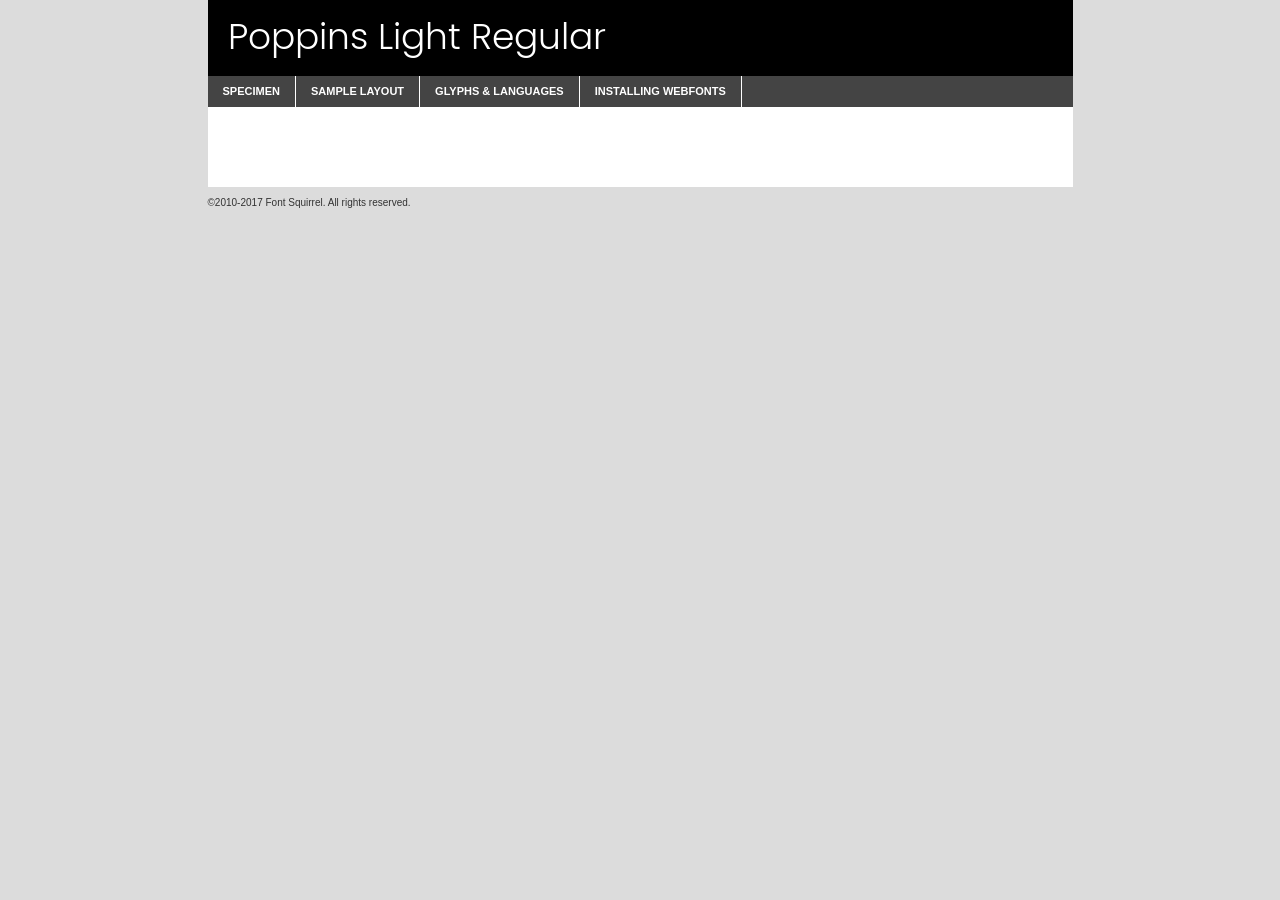
<file: landing page - projeto/components/fonts/poppins-light-demo.html>
<!DOCTYPE html PUBLIC "-//W3C//DTD XHTML 1.0 Transitional//EN"
	"http://www.w3.org/TR/xhtml1/DTD/xhtml1-transitional.dtd">

<html xmlns="http://www.w3.org/1999/xhtml" xml:lang="en" lang="en">
<head>
	<meta http-equiv="Content-Type" content="text/html; charset=utf-8" />
	<script src="http://ajax.googleapis.com/ajax/libs/jquery/1.7.2/jquery.min.js" type="text/javascript" charset="utf-8"></script>
	<script type="text/javascript">
	(function($){$.fn.easyTabs=function(option){var param=jQuery.extend({fadeSpeed:"fast",defaultContent:1,activeClass:'active'},option);$(this).each(function(){var thisId="#"+this.id;if(param.defaultContent==''){param.defaultContent=1;}
	if(typeof param.defaultContent=="number")
	{var defaultTab=$(thisId+" .tabs li:eq("+(param.defaultContent-1)+") a").attr('href').substr(1);}else{var defaultTab=param.defaultContent;}
	$(thisId+" .tabs li a").each(function(){var tabToHide=$(this).attr('href').substr(1);$("#"+tabToHide).addClass('easytabs-tab-content');});hideAll();changeContent(defaultTab);function hideAll(){$(thisId+" .easytabs-tab-content").hide();}
	function changeContent(tabId){hideAll();$(thisId+" .tabs li").removeClass(param.activeClass);$(thisId+" .tabs li a[href=#"+tabId+"]").closest('li').addClass(param.activeClass);if(param.fadeSpeed!="none")
	{$(thisId+" #"+tabId).fadeIn(param.fadeSpeed);}else{$(thisId+" #"+tabId).show();}}
	$(thisId+" .tabs li").click(function(){var tabId=$(this).find('a').attr('href').substr(1);changeContent(tabId);return false;});});}})(jQuery);
	</script>
	<link rel="stylesheet" href="specimen_files/specimen_stylesheet.css" type="text/css" charset="utf-8" />
	<link rel="stylesheet" href="stylesheet.css" type="text/css" charset="utf-8" />

	<style type="text/css">
					body{
				font-family: 'poppinslight';
							}
		</style>

	<title>Poppins Light Regular Specimen</title>
	
	
	<script type="text/javascript" charset="utf-8">
		$(document).ready(function() {
			$('#container').easyTabs({defaultContent:1});
		});
	</script>
</head>

<body>
<div id="container">
	<div id="header">
		Poppins Light Regular	</div>
	<ul class="tabs">
		<li><a href="#specimen">Specimen</a></li>
		<li><a href="#layout">Sample Layout</a></li>
				<li><a href="#glyphs">Glyphs &amp; Languages</a></li>
		<li><a href="#installing">Installing Webfonts</a></li>
		
	</ul>
	
	<div id="main_content">

		
			<div id="specimen">
		
				<div class="section">
					<div class="grid12 firstcol">
						<div class="huge">AaBb</div>
					</div>
				</div>
		
				<div class="section">
					<div class="glyph_range">A&#x200B;B&#x200b;C&#x200b;D&#x200b;E&#x200b;F&#x200b;G&#x200b;H&#x200b;I&#x200b;J&#x200b;K&#x200b;L&#x200b;M&#x200b;N&#x200b;O&#x200b;P&#x200b;Q&#x200b;R&#x200b;S&#x200b;T&#x200b;U&#x200b;V&#x200b;W&#x200b;X&#x200b;Y&#x200b;Z&#x200b;a&#x200b;b&#x200b;c&#x200b;d&#x200b;e&#x200b;f&#x200b;g&#x200b;h&#x200b;i&#x200b;j&#x200b;k&#x200b;l&#x200b;m&#x200b;n&#x200b;o&#x200b;p&#x200b;q&#x200b;r&#x200b;s&#x200b;t&#x200b;u&#x200b;v&#x200b;w&#x200b;x&#x200b;y&#x200b;z&#x200b;1&#x200b;2&#x200b;3&#x200b;4&#x200b;5&#x200b;6&#x200b;7&#x200b;8&#x200b;9&#x200b;0&#x200b;&amp;&#x200b;.&#x200b;,&#x200b;?&#x200b;!&#x200b;&#64;&#x200b;(&#x200b;)&#x200b;#&#x200b;$&#x200b;%&#x200b;*&#x200b;+&#x200b;-&#x200b;=&#x200b;:&#x200b;;</div>
				</div>
				<div class="section">
					<div class="grid12 firstcol">
						<table class="sample_table">
							<tr><td>10</td><td class="size10">abcdefghijklmnopqrstuvwxyzABCDEFGHIJKLMNOPQRSTUVWXYZ0123456789abcdefghijklmnopqrstuvwxyzABCDEFGHIJKLMNOPQRSTUVWXYZ0123456789abcdefghijklmnopqrstuvwxyzABCDEFGHIJKLMNOPQRSTUVWXYZ</td></tr>
							<tr><td>11</td><td class="size11">abcdefghijklmnopqrstuvwxyzABCDEFGHIJKLMNOPQRSTUVWXYZ0123456789abcdefghijklmnopqrstuvwxyzABCDEFGHIJKLMNOPQRSTUVWXYZ0123456789abcdefghijklmnopqrstuvwxyzABCDEFGHIJKLMNOPQRSTUVWXYZ</td></tr>
							<tr><td>12</td><td class="size12">abcdefghijklmnopqrstuvwxyzABCDEFGHIJKLMNOPQRSTUVWXYZ0123456789abcdefghijklmnopqrstuvwxyzABCDEFGHIJKLMNOPQRSTUVWXYZ0123456789abcdefghijklmnopqrstuvwxyzABCDEFGHIJKLMNOPQRSTUVWXYZ</td></tr>
							<tr><td>13</td><td class="size13">abcdefghijklmnopqrstuvwxyzABCDEFGHIJKLMNOPQRSTUVWXYZ0123456789abcdefghijklmnopqrstuvwxyzABCDEFGHIJKLMNOPQRSTUVWXYZ0123456789abcdefghijklmnopqrstuvwxyzABCDEFGHIJKLMNOPQRSTUVWXYZ</td></tr>
							<tr><td>14</td><td class="size14">abcdefghijklmnopqrstuvwxyzABCDEFGHIJKLMNOPQRSTUVWXYZ0123456789abcdefghijklmnopqrstuvwxyzABCDEFGHIJKLMNOPQRSTUVWXYZ0123456789abcdefghijklmnopqrstuvwxyzABCDEFGHIJKLMNOPQRSTUVWXYZ</td></tr>
							<tr><td>16</td><td class="size16">abcdefghijklmnopqrstuvwxyzABCDEFGHIJKLMNOPQRSTUVWXYZ0123456789abcdefghijklmnopqrstuvwxyzABCDEFGHIJKLMNOPQRSTUVWXYZ</td></tr>
							<tr><td>18</td><td class="size18">abcdefghijklmnopqrstuvwxyzABCDEFGHIJKLMNOPQRSTUVWXYZ0123456789abcdefghijklmnopqrstuvwxyzABCDEFGHIJKLMNOPQRSTUVWXYZ</td></tr>
							<tr><td>20</td><td class="size20">abcdefghijklmnopqrstuvwxyzABCDEFGHIJKLMNOPQRSTUVWXYZ0123456789abcdefghijklmnopqrstuvwxyzABCDEFGHIJKLMNOPQRSTUVWXYZ</td></tr>
							<tr><td>24</td><td class="size24">abcdefghijklmnopqrstuvwxyzABCDEFGHIJKLMNOPQRSTUVWXYZ0123456789abcdefghijklmnopqrstuvwxyzABCDEFGHIJKLMNOPQRSTUVWXYZ</td></tr>
							<tr><td>30</td><td class="size30">abcdefghijklmnopqrstuvwxyzABCDEFGHIJKLMNOPQRSTUVWXYZ0123456789abcdefghijklmnopqrstuvwxyzABCDEFGHIJKLMNOPQRSTUVWXYZ</td></tr>
							<tr><td>36</td><td class="size36">abcdefghijklmnopqrstuvwxyzABCDEFGHIJKLMNOPQRSTUVWXYZ0123456789abcdefghijklmnopqrstuvwxyzABCDEFGHIJKLMNOPQRSTUVWXYZ</td></tr>
							<tr><td>48</td><td class="size48">abcdefghijklmnopqrstuvwxyzABCDEFGHIJKLMNOPQRSTUVWXYZ0123456789abcdefghijklmnopqrstuvwxyzABCDEFGHIJKLMNOPQRSTUVWXYZ</td></tr>
							<tr><td>60</td><td class="size60">abcdefghijklmnopqrstuvwxyzABCDEFGHIJKLMNOPQRSTUVWXYZ0123456789abcdefghijklmnopqrstuvwxyzABCDEFGHIJKLMNOPQRSTUVWXYZ</td></tr>
							<tr><td>72</td><td class="size72">abcdefghijklmnopqrstuvwxyzABCDEFGHIJKLMNOPQRSTUVWXYZ0123456789abcdefghijklmnopqrstuvwxyzABCDEFGHIJKLMNOPQRSTUVWXYZ</td></tr>
							<tr><td>90</td><td class="size90">abcdefghijklmnopqrstuvwxyzABCDEFGHIJKLMNOPQRSTUVWXYZ0123456789abcdefghijklmnopqrstuvwxyzABCDEFGHIJKLMNOPQRSTUVWXYZ</td></tr>
						</table>
				
					</div>
			
				</div>
		
		
		
								<div class="section" id="bodycomparison">


										<div id="xheight">
				<div class="fontbody">&#x25FC;&#x25FC;&#x25FC;&#x25FC;&#x25FC;&#x25FC;&#x25FC;&#x25FC;&#x25FC;&#x25FC;&#x25FC;&#x25FC;&#x25FC;&#x25FC;&#x25FC;&#x25FC;&#x25FC;&#x25FC;&#x25FC;&#x25FC;&#x25FC;&#x25FC;&#x25FC;&#x25FC;&#x25FC;&#x25FC;&#x25FC;&#x25FC;&#x25FC;&#x25FC;&#x25FC;&#x25FC;&#x25FC;&#x25FC;&#x25FC;&#x25FC;&#x25FC;&#x25FC;&#x25FC;&#x25FC;&#x25FC;&#x25FC;&#x25FC;&#x25FC;&#x25FC;&#x25FC;&#x25FC;&#x25FC;&#x25FC;&#x25FC;&#x25FC;&#x25FC;&#x25FC;&#x25FC;&#x25FC;&#x25FC;&#x25FC;&#x25FC;&#x25FC;&#x25FC;&#x25FC;&#x25FC;&#x25FC;&#x25FC;&#x25FC;&#x25FC;&#x25FC;&#x25FC;&#x25FC;&#x25FC;&#x25FC;&#x25FC;&#x25FC;&#x25FC;&#x25FC;&#x25FC;&#x25FC;&#x25FC;&#x25FC;&#x25FC;&#x25FC;&#x25FC;&#x25FC;&#x25FC;&#x25FC;&#x25FC;&#x25FC;&#x25FC;&#x25FC;&#x25FC;&#x25FC;&#x25FC;&#x25FC;&#x25FC;&#x25FC;&#x25FC;&#x25FC;&#x25FC;&#x25FC;body</div><div class="arialbody">body</div><div class="verdanabody">body</div><div class="georgiabody">body</div></div>
										<div class="fontbody" style="z-index:1">
											body<span>Poppins Light Regular</span>
										</div>
										<div class="arialbody" style="z-index:1">
											body<span>Arial</span>
										</div>
										<div class="verdanabody" style="z-index:1">
											body<span>Verdana</span>
										</div>
										<div class="georgiabody" style="z-index:1">
											body<span>Georgia</span>
										</div>



								</div>
		
		
				<div class="section psample psample_row1" id="">
					
					<div class="grid2 firstcol">
						<p class="size10"><span>10.</span>Aenean lacinia bibendum nulla sed consectetur. Fusce dapibus, tellus ac cursus commodo, tortor mauris condimentum nibh, ut fermentum massa justo sit amet risus. Nullam id dolor id nibh ultricies vehicula ut id elit. Cum sociis natoque penatibus et magnis dis parturient montes, nascetur ridiculus mus. Nulla vitae elit libero, a pharetra augue.</p>
			
					</div>
					<div class="grid3">
						<p class="size11"><span>11.</span>Aenean lacinia bibendum nulla sed consectetur. Fusce dapibus, tellus ac cursus commodo, tortor mauris condimentum nibh, ut fermentum massa justo sit amet risus. Nullam id dolor id nibh ultricies vehicula ut id elit. Cum sociis natoque penatibus et magnis dis parturient montes, nascetur ridiculus mus. Nulla vitae elit libero, a pharetra augue.</p>
			
					</div>
					<div class="grid3">
						<p class="size12"><span>12.</span>Aenean lacinia bibendum nulla sed consectetur. Fusce dapibus, tellus ac cursus commodo, tortor mauris condimentum nibh, ut fermentum massa justo sit amet risus. Nullam id dolor id nibh ultricies vehicula ut id elit. Cum sociis natoque penatibus et magnis dis parturient montes, nascetur ridiculus mus. Nulla vitae elit libero, a pharetra augue.</p>
			
					</div>
					<div class="grid4">
						<p class="size13"><span>13.</span>Aenean lacinia bibendum nulla sed consectetur. Fusce dapibus, tellus ac cursus commodo, tortor mauris condimentum nibh, ut fermentum massa justo sit amet risus. Nullam id dolor id nibh ultricies vehicula ut id elit. Cum sociis natoque penatibus et magnis dis parturient montes, nascetur ridiculus mus. Nulla vitae elit libero, a pharetra augue.</p>
			
					</div>
					<div class="white_blend"></div>
					
				</div>
				<div class="section psample psample_row2" id="">
					<div class="grid3 firstcol">
						<p class="size14"><span>14.</span>Aenean lacinia bibendum nulla sed consectetur. Fusce dapibus, tellus ac cursus commodo, tortor mauris condimentum nibh, ut fermentum massa justo sit amet risus. Nullam id dolor id nibh ultricies vehicula ut id elit. Cum sociis natoque penatibus et magnis dis parturient montes, nascetur ridiculus mus. Nulla vitae elit libero, a pharetra augue.</p>
			
					</div>
					<div class="grid4">
						<p class="size16"><span>16.</span>Aenean lacinia bibendum nulla sed consectetur. Fusce dapibus, tellus ac cursus commodo, tortor mauris condimentum nibh, ut fermentum massa justo sit amet risus. Nullam id dolor id nibh ultricies vehicula ut id elit. Cum sociis natoque penatibus et magnis dis parturient montes, nascetur ridiculus mus. Nulla vitae elit libero, a pharetra augue.</p>
			
					</div>
					<div class="grid5">
						<p class="size18"><span>18.</span>Aenean lacinia bibendum nulla sed consectetur. Fusce dapibus, tellus ac cursus commodo, tortor mauris condimentum nibh, ut fermentum massa justo sit amet risus. Nullam id dolor id nibh ultricies vehicula ut id elit. Cum sociis natoque penatibus et magnis dis parturient montes, nascetur ridiculus mus. Nulla vitae elit libero, a pharetra augue.</p>
			
					</div>

					<div class="white_blend"></div>

				</div>
				
				<div class="section psample psample_row3" id="">
					<div class="grid5 firstcol">
						<p class="size20"><span>20.</span>Aenean lacinia bibendum nulla sed consectetur. Fusce dapibus, tellus ac cursus commodo, tortor mauris condimentum nibh, ut fermentum massa justo sit amet risus. Nullam id dolor id nibh ultricies vehicula ut id elit. Cum sociis natoque penatibus et magnis dis parturient montes, nascetur ridiculus mus. Nulla vitae elit libero, a pharetra augue.</p>
					</div>
					<div class="grid7">
						<p class="size24"><span>24.</span>Aenean lacinia bibendum nulla sed consectetur. Fusce dapibus, tellus ac cursus commodo, tortor mauris condimentum nibh, ut fermentum massa justo sit amet risus. Nullam id dolor id nibh ultricies vehicula ut id elit. Cum sociis natoque penatibus et magnis dis parturient montes, nascetur ridiculus mus. Nulla vitae elit libero, a pharetra augue.</p>
					</div>
					
					<div class="white_blend"></div>
					
				</div>
				
				<div class="section psample psample_row4" id="">
					<div class="grid12 firstcol">
						<p class="size30"><span>30.</span>Aenean lacinia bibendum nulla sed consectetur. Fusce dapibus, tellus ac cursus commodo, tortor mauris condimentum nibh, ut fermentum massa justo sit amet risus. Nullam id dolor id nibh ultricies vehicula ut id elit. Cum sociis natoque penatibus et magnis dis parturient montes, nascetur ridiculus mus. Nulla vitae elit libero, a pharetra augue.</p>
					</div>
					<div class="white_blend"></div>
					
				</div>
				
				
				
				<div class="section psample psample_row1 fullreverse">
					<div class="grid2 firstcol">
						<p class="size10"><span>10.</span>Aenean lacinia bibendum nulla sed consectetur. Fusce dapibus, tellus ac cursus commodo, tortor mauris condimentum nibh, ut fermentum massa justo sit amet risus. Nullam id dolor id nibh ultricies vehicula ut id elit. Cum sociis natoque penatibus et magnis dis parturient montes, nascetur ridiculus mus. Nulla vitae elit libero, a pharetra augue.</p>
			
					</div>
					<div class="grid3">
						<p class="size11"><span>11.</span>Aenean lacinia bibendum nulla sed consectetur. Fusce dapibus, tellus ac cursus commodo, tortor mauris condimentum nibh, ut fermentum massa justo sit amet risus. Nullam id dolor id nibh ultricies vehicula ut id elit. Cum sociis natoque penatibus et magnis dis parturient montes, nascetur ridiculus mus. Nulla vitae elit libero, a pharetra augue.</p>
			
					</div>
					<div class="grid3">
						<p class="size12"><span>12.</span>Aenean lacinia bibendum nulla sed consectetur. Fusce dapibus, tellus ac cursus commodo, tortor mauris condimentum nibh, ut fermentum massa justo sit amet risus. Nullam id dolor id nibh ultricies vehicula ut id elit. Cum sociis natoque penatibus et magnis dis parturient montes, nascetur ridiculus mus. Nulla vitae elit libero, a pharetra augue.</p>
			
					</div>
					<div class="grid4">
						<p class="size13"><span>13.</span>Aenean lacinia bibendum nulla sed consectetur. Fusce dapibus, tellus ac cursus commodo, tortor mauris condimentum nibh, ut fermentum massa justo sit amet risus. Nullam id dolor id nibh ultricies vehicula ut id elit. Cum sociis natoque penatibus et magnis dis parturient montes, nascetur ridiculus mus. Nulla vitae elit libero, a pharetra augue.</p>
			
					</div>
					<div class="black_blend"></div>
					
				</div>
				
				<div class="section psample psample_row2 fullreverse">
					<div class="grid3 firstcol">
						<p class="size14"><span>14.</span>Aenean lacinia bibendum nulla sed consectetur. Fusce dapibus, tellus ac cursus commodo, tortor mauris condimentum nibh, ut fermentum massa justo sit amet risus. Nullam id dolor id nibh ultricies vehicula ut id elit. Cum sociis natoque penatibus et magnis dis parturient montes, nascetur ridiculus mus. Nulla vitae elit libero, a pharetra augue.</p>
			
					</div>
					<div class="grid4">
						<p class="size16"><span>16.</span>Aenean lacinia bibendum nulla sed consectetur. Fusce dapibus, tellus ac cursus commodo, tortor mauris condimentum nibh, ut fermentum massa justo sit amet risus. Nullam id dolor id nibh ultricies vehicula ut id elit. Cum sociis natoque penatibus et magnis dis parturient montes, nascetur ridiculus mus. Nulla vitae elit libero, a pharetra augue.</p>
			
					</div>
					<div class="grid5">
						<p class="size18"><span>18.</span>Aenean lacinia bibendum nulla sed consectetur. Fusce dapibus, tellus ac cursus commodo, tortor mauris condimentum nibh, ut fermentum massa justo sit amet risus. Nullam id dolor id nibh ultricies vehicula ut id elit. Cum sociis natoque penatibus et magnis dis parturient montes, nascetur ridiculus mus. Nulla vitae elit libero, a pharetra augue.</p>
			
					</div>
					<div class="black_blend"></div>

				</div>
				
				<div class="section psample fullreverse psample_row3" id="">
					<div class="grid5 firstcol">
						<p class="size20"><span>20.</span>Aenean lacinia bibendum nulla sed consectetur. Fusce dapibus, tellus ac cursus commodo, tortor mauris condimentum nibh, ut fermentum massa justo sit amet risus. Nullam id dolor id nibh ultricies vehicula ut id elit. Cum sociis natoque penatibus et magnis dis parturient montes, nascetur ridiculus mus. Nulla vitae elit libero, a pharetra augue.</p>
					</div>
					<div class="grid7">
						<p class="size24"><span>24.</span>Aenean lacinia bibendum nulla sed consectetur. Fusce dapibus, tellus ac cursus commodo, tortor mauris condimentum nibh, ut fermentum massa justo sit amet risus. Nullam id dolor id nibh ultricies vehicula ut id elit. Cum sociis natoque penatibus et magnis dis parturient montes, nascetur ridiculus mus. Nulla vitae elit libero, a pharetra augue.</p>
					</div>
					
					<div class="black_blend"></div>
					
				</div>
				
				<div class="section psample fullreverse psample_row4" id="" style="border-bottom: 20px #000 solid;">
					<div class="grid12 firstcol">
						<p class="size30"><span>30.</span>Aenean lacinia bibendum nulla sed consectetur. Fusce dapibus, tellus ac cursus commodo, tortor mauris condimentum nibh, ut fermentum massa justo sit amet risus. Nullam id dolor id nibh ultricies vehicula ut id elit. Cum sociis natoque penatibus et magnis dis parturient montes, nascetur ridiculus mus. Nulla vitae elit libero, a pharetra augue.</p>
					</div>
					<div class="black_blend"></div>
					
				</div>
				
				
				
				
			</div>
			
			<div id="layout">
				
				<div class="section">
					
					<div class="grid12 firstcol">
						<h1>Lorem Ipsum Dolor</h1>
						<h2>Etiam porta sem malesuada magna mollis euismod</h2>
						
						<p class="byline">By <a href="#link">Aenean Lacinia</a></p>
					</div>
				</div>
				<div class="section">
					<div class="grid8 firstcol">
						<p class="large">Donec sed odio dui. Morbi leo risus, porta ac consectetur ac, vestibulum at eros. Fusce dapibus, tellus ac cursus commodo, tortor mauris condimentum nibh, ut fermentum massa justo sit amet risus. </p>

						
						<h3>Pellentesque ornare sem</h3>

						<p>Maecenas sed diam eget risus varius blandit sit amet non magna. Maecenas faucibus mollis interdum. Donec ullamcorper nulla non metus auctor fringilla. Nullam id dolor id nibh ultricies vehicula ut id elit. Nullam id dolor id nibh ultricies vehicula ut id elit. </p>

						<p>Aenean eu leo quam. Pellentesque ornare sem lacinia quam venenatis vestibulum. Lorem ipsum dolor sit amet, consectetur adipiscing elit. Cum sociis natoque penatibus et magnis dis parturient montes, nascetur ridiculus mus. </p>

						<p>Nulla vitae elit libero, a pharetra augue. Praesent commodo cursus magna, vel scelerisque nisl consectetur et. Aenean lacinia bibendum nulla sed consectetur. </p>

						<p>Nullam quis risus eget urna mollis ornare vel eu leo. Nullam quis risus eget urna mollis ornare vel eu leo. Maecenas sed diam eget risus varius blandit sit amet non magna. Donec ullamcorper nulla non metus auctor fringilla. </p>

						<h3>Cras mattis consectetur</h3>

						<p>Aenean eu leo quam. Pellentesque ornare sem lacinia quam venenatis vestibulum. Aenean lacinia bibendum nulla sed consectetur. Integer posuere erat a ante venenatis dapibus posuere velit aliquet. Cras mattis consectetur purus sit amet fermentum. </p>

						<p>Nullam id dolor id nibh ultricies vehicula ut id elit. Nullam quis risus eget urna mollis ornare vel eu leo. Cras mattis consectetur purus sit amet fermentum.</p>
					</div>
					
					<div class="grid4 sidebar">
						
						<div class="box reverse">
							<p class="last">Nullam quis risus eget urna mollis ornare vel eu leo. Donec ullamcorper nulla non metus auctor fringilla. Cras mattis consectetur purus sit amet fermentum. Sed posuere consectetur est at lobortis. Lorem ipsum dolor sit amet, consectetur adipiscing elit. </p>
						</div>
						
						<p class="caption">Maecenas sed diam eget risus varius.</p>

						<p>Vestibulum id ligula porta felis euismod semper. Integer posuere erat a ante venenatis dapibus posuere velit aliquet. Vestibulum id ligula porta felis euismod semper. Sed posuere consectetur est at lobortis. Maecenas sed diam eget risus varius blandit sit amet non magna. Fusce dapibus, tellus ac cursus commodo, tortor mauris condimentum nibh, ut fermentum massa justo sit amet risus. </p>

					

						<p>Duis mollis, est non commodo luctus, nisi erat porttitor ligula, eget lacinia odio sem nec elit. Aenean lacinia bibendum nulla sed consectetur. Vivamus sagittis lacus vel augue laoreet rutrum faucibus dolor auctor. Aenean lacinia bibendum nulla sed consectetur. Nullam quis risus eget urna mollis ornare vel eu leo. </p>

						<p>Praesent commodo cursus magna, vel scelerisque nisl consectetur et. Donec ullamcorper nulla non metus auctor fringilla. Maecenas faucibus mollis interdum. Fusce dapibus, tellus ac cursus commodo, tortor mauris condimentum nibh, ut fermentum massa justo sit amet risus. </p>

					</div>
				</div>
				
			</div>


			



		<div id="glyphs">
			<div class="section">
				<div class="grid12 firstcol">
			
				<h1>Language Support</h1>
				<p>The subset of Poppins Light Regular in this kit supports the following languages:<br />
			
					English, Arrernte, Bislama, Cebuano, Fijian, Gilbertese, Hmong, Ibanag, Iloko_ilokano, Interglossa_glosa, Interlingua, Lojban, Manx, Norfolk_pitcairnese, Oromo, Rotokas, Samoan, Sardinian, Seychelles_creole, Shona, Somali, Southern_ndebele, Swahili, Swati_swazi, Tok_pisin, Warlpiri, Xhosa, Zulu, Latinbasic, Demo				</p>
				<h1>Glyph Chart</h1>
				<p>The subset of Poppins Light Regular in this kit includes all the glyphs listed below. Unicode entities are included above each glyph to help you insert individual characters into your layout.</p>
				<div id="glyph_chart">
			
																														 <div><p>&amp;#13;</p>&#13;</div>
																				 <div><p>&amp;#32;</p>&#32;</div>
																				 <div><p>&amp;#33;</p>&#33;</div>
																				 <div><p>&amp;#34;</p>&#34;</div>
																				 <div><p>&amp;#35;</p>&#35;</div>
																				 <div><p>&amp;#36;</p>&#36;</div>
																				 <div><p>&amp;#37;</p>&#37;</div>
																				 <div><p>&amp;#38;</p>&#38;</div>
																				 <div><p>&amp;#39;</p>&#39;</div>
																				 <div><p>&amp;#40;</p>&#40;</div>
																				 <div><p>&amp;#41;</p>&#41;</div>
																				 <div><p>&amp;#42;</p>&#42;</div>
																				 <div><p>&amp;#43;</p>&#43;</div>
																				 <div><p>&amp;#44;</p>&#44;</div>
																				 <div><p>&amp;#46;</p>&#46;</div>
																				 <div><p>&amp;#47;</p>&#47;</div>
																				 <div><p>&amp;#48;</p>&#48;</div>
																				 <div><p>&amp;#49;</p>&#49;</div>
																				 <div><p>&amp;#50;</p>&#50;</div>
																				 <div><p>&amp;#51;</p>&#51;</div>
																				 <div><p>&amp;#52;</p>&#52;</div>
																				 <div><p>&amp;#53;</p>&#53;</div>
																				 <div><p>&amp;#54;</p>&#54;</div>
																				 <div><p>&amp;#55;</p>&#55;</div>
																				 <div><p>&amp;#56;</p>&#56;</div>
																				 <div><p>&amp;#57;</p>&#57;</div>
																				 <div><p>&amp;#60;</p>&#60;</div>
																				 <div><p>&amp;#61;</p>&#61;</div>
																				 <div><p>&amp;#62;</p>&#62;</div>
																				 <div><p>&amp;#63;</p>&#63;</div>
																				 <div><p>&amp;#64;</p>&#64;</div>
																				 <div><p>&amp;#65;</p>&#65;</div>
																				 <div><p>&amp;#66;</p>&#66;</div>
																				 <div><p>&amp;#67;</p>&#67;</div>
																				 <div><p>&amp;#68;</p>&#68;</div>
																				 <div><p>&amp;#69;</p>&#69;</div>
																				 <div><p>&amp;#70;</p>&#70;</div>
																				 <div><p>&amp;#71;</p>&#71;</div>
																				 <div><p>&amp;#72;</p>&#72;</div>
																				 <div><p>&amp;#73;</p>&#73;</div>
																				 <div><p>&amp;#74;</p>&#74;</div>
																				 <div><p>&amp;#75;</p>&#75;</div>
																				 <div><p>&amp;#76;</p>&#76;</div>
																				 <div><p>&amp;#77;</p>&#77;</div>
																				 <div><p>&amp;#78;</p>&#78;</div>
																				 <div><p>&amp;#79;</p>&#79;</div>
																				 <div><p>&amp;#80;</p>&#80;</div>
																				 <div><p>&amp;#81;</p>&#81;</div>
																				 <div><p>&amp;#82;</p>&#82;</div>
																				 <div><p>&amp;#83;</p>&#83;</div>
																				 <div><p>&amp;#84;</p>&#84;</div>
																				 <div><p>&amp;#85;</p>&#85;</div>
																				 <div><p>&amp;#86;</p>&#86;</div>
																				 <div><p>&amp;#87;</p>&#87;</div>
																				 <div><p>&amp;#88;</p>&#88;</div>
																				 <div><p>&amp;#89;</p>&#89;</div>
																				 <div><p>&amp;#90;</p>&#90;</div>
																				 <div><p>&amp;#91;</p>&#91;</div>
																				 <div><p>&amp;#92;</p>&#92;</div>
																				 <div><p>&amp;#93;</p>&#93;</div>
																				 <div><p>&amp;#94;</p>&#94;</div>
																				 <div><p>&amp;#95;</p>&#95;</div>
																				 <div><p>&amp;#96;</p>&#96;</div>
																				 <div><p>&amp;#97;</p>&#97;</div>
																				 <div><p>&amp;#98;</p>&#98;</div>
																				 <div><p>&amp;#99;</p>&#99;</div>
																				 <div><p>&amp;#100;</p>&#100;</div>
																				 <div><p>&amp;#101;</p>&#101;</div>
																				 <div><p>&amp;#102;</p>&#102;</div>
																				 <div><p>&amp;#103;</p>&#103;</div>
																				 <div><p>&amp;#104;</p>&#104;</div>
																				 <div><p>&amp;#105;</p>&#105;</div>
																				 <div><p>&amp;#106;</p>&#106;</div>
																				 <div><p>&amp;#107;</p>&#107;</div>
																				 <div><p>&amp;#108;</p>&#108;</div>
																				 <div><p>&amp;#109;</p>&#109;</div>
																				 <div><p>&amp;#110;</p>&#110;</div>
																				 <div><p>&amp;#111;</p>&#111;</div>
																				 <div><p>&amp;#112;</p>&#112;</div>
																				 <div><p>&amp;#113;</p>&#113;</div>
																				 <div><p>&amp;#114;</p>&#114;</div>
																				 <div><p>&amp;#115;</p>&#115;</div>
																				 <div><p>&amp;#116;</p>&#116;</div>
																				 <div><p>&amp;#117;</p>&#117;</div>
																				 <div><p>&amp;#118;</p>&#118;</div>
																				 <div><p>&amp;#119;</p>&#119;</div>
																				 <div><p>&amp;#120;</p>&#120;</div>
																				 <div><p>&amp;#121;</p>&#121;</div>
																				 <div><p>&amp;#122;</p>&#122;</div>
																				 <div><p>&amp;#123;</p>&#123;</div>
																				 <div><p>&amp;#124;</p>&#124;</div>
																				 <div><p>&amp;#125;</p>&#125;</div>
																				 <div><p>&amp;#126;</p>&#126;</div>
																				 <div><p>&amp;#160;</p>&#160;</div>
																				 <div><p>&amp;#161;</p>&#161;</div>
																				 <div><p>&amp;#162;</p>&#162;</div>
																				 <div><p>&amp;#163;</p>&#163;</div>
																				 <div><p>&amp;#164;</p>&#164;</div>
																				 <div><p>&amp;#165;</p>&#165;</div>
																				 <div><p>&amp;#166;</p>&#166;</div>
																				 <div><p>&amp;#167;</p>&#167;</div>
																				 <div><p>&amp;#168;</p>&#168;</div>
																				 <div><p>&amp;#169;</p>&#169;</div>
																				 <div><p>&amp;#170;</p>&#170;</div>
																				 <div><p>&amp;#171;</p>&#171;</div>
																				 <div><p>&amp;#172;</p>&#172;</div>
																				 <div><p>&amp;#174;</p>&#174;</div>
																				 <div><p>&amp;#175;</p>&#175;</div>
																				 <div><p>&amp;#176;</p>&#176;</div>
																				 <div><p>&amp;#177;</p>&#177;</div>
																				 <div><p>&amp;#178;</p>&#178;</div>
																				 <div><p>&amp;#179;</p>&#179;</div>
																				 <div><p>&amp;#180;</p>&#180;</div>
																				 <div><p>&amp;#181;</p>&#181;</div>
																				 <div><p>&amp;#182;</p>&#182;</div>
																				 <div><p>&amp;#184;</p>&#184;</div>
																				 <div><p>&amp;#185;</p>&#185;</div>
																				 <div><p>&amp;#186;</p>&#186;</div>
																				 <div><p>&amp;#187;</p>&#187;</div>
																				 <div><p>&amp;#188;</p>&#188;</div>
																				 <div><p>&amp;#189;</p>&#189;</div>
																				 <div><p>&amp;#190;</p>&#190;</div>
																				 <div><p>&amp;#191;</p>&#191;</div>
																				 <div><p>&amp;#198;</p>&#198;</div>
																				 <div><p>&amp;#199;</p>&#199;</div>
																				 <div><p>&amp;#208;</p>&#208;</div>
																				 <div><p>&amp;#215;</p>&#215;</div>
																				 <div><p>&amp;#216;</p>&#216;</div>
																				 <div><p>&amp;#222;</p>&#222;</div>
																				 <div><p>&amp;#223;</p>&#223;</div>
																				 <div><p>&amp;#230;</p>&#230;</div>
																				 <div><p>&amp;#231;</p>&#231;</div>
																				 <div><p>&amp;#240;</p>&#240;</div>
																				 <div><p>&amp;#247;</p>&#247;</div>
																				 <div><p>&amp;#248;</p>&#248;</div>
																				 <div><p>&amp;#254;</p>&#254;</div>
																				 <div><p>&amp;#305;</p>&#305;</div>
																				 <div><p>&amp;#338;</p>&#338;</div>
																				 <div><p>&amp;#339;</p>&#339;</div>
																				 <div><p>&amp;#710;</p>&#710;</div>
																				 <div><p>&amp;#730;</p>&#730;</div>
																				 <div><p>&amp;#732;</p>&#732;</div>
																				 <div><p>&amp;#8192;</p>&#8192;</div>
																				 <div><p>&amp;#8193;</p>&#8193;</div>
																				 <div><p>&amp;#8194;</p>&#8194;</div>
																				 <div><p>&amp;#8195;</p>&#8195;</div>
																				 <div><p>&amp;#8196;</p>&#8196;</div>
																				 <div><p>&amp;#8197;</p>&#8197;</div>
																				 <div><p>&amp;#8198;</p>&#8198;</div>
																				 <div><p>&amp;#8199;</p>&#8199;</div>
																				 <div><p>&amp;#8200;</p>&#8200;</div>
																				 <div><p>&amp;#8201;</p>&#8201;</div>
																				 <div><p>&amp;#8202;</p>&#8202;</div>
																				 <div><p>&amp;#8211;</p>&#8211;</div>
																				 <div><p>&amp;#8212;</p>&#8212;</div>
																				 <div><p>&amp;#8216;</p>&#8216;</div>
																				 <div><p>&amp;#8217;</p>&#8217;</div>
																				 <div><p>&amp;#8218;</p>&#8218;</div>
																				 <div><p>&amp;#8220;</p>&#8220;</div>
																				 <div><p>&amp;#8221;</p>&#8221;</div>
																				 <div><p>&amp;#8222;</p>&#8222;</div>
																				 <div><p>&amp;#8226;</p>&#8226;</div>
																				 <div><p>&amp;#8239;</p>&#8239;</div>
																				 <div><p>&amp;#8249;</p>&#8249;</div>
																				 <div><p>&amp;#8250;</p>&#8250;</div>
																				 <div><p>&amp;#8287;</p>&#8287;</div>
																				 <div><p>&amp;#8364;</p>&#8364;</div>
																				 <div><p>&amp;#8482;</p>&#8482;</div>
																				 <div><p>&amp;#8722;</p>&#8722;</div>
																				 <div><p>&amp;#9724;</p>&#9724;</div>
																				 <div><p>&amp;#64257;</p>&#64257;</div>
																																																</div>	
				</div>
		
		
			</div>
		</div>
		
		
		<div id="specs">
			
		</div>
	
		<div id="installing">
			<div class="section">
				<div class="grid7 firstcol">
					<h1>Installing Webfonts</h1>
					
					<p>Webfonts are supported by all major browser platforms but not all in the same way. There are currently four different font formats that must be included in order to target all browsers. This includes TTF, WOFF, EOT and SVG.</p>
					
					<h2>1. Upload your webfonts</h2>
					<p>You must upload your webfont kit to your website. They should be in or near the same directory as your CSS files.</p>
					
					<h2>2. Include the webfont stylesheet</h2>
					<p>A special CSS @font-face declaration helps the various browsers select the appropriate font it needs without causing you a bunch of headaches. Learn more about this syntax by reading the <a href="https://www.fontspring.com/blog/further-hardening-of-the-bulletproof-syntax">Fontspring blog post</a> about it. The code for it is as follows:</p>


<code>
@font-face{ 
	font-family: 'MyWebFont';
	src: url('WebFont.eot');
	src: url('WebFont.eot?#iefix') format('embedded-opentype'),
	     url('WebFont.woff') format('woff'),
	     url('WebFont.ttf') format('truetype'),
	     url('WebFont.svg#webfont') format('svg');
}
</code>

	<p>We've already gone ahead and generated the code for you. All you have to do is link to the stylesheet in your HTML, like this:</p>
	<code>&lt;link rel=&quot;stylesheet&quot; href=&quot;stylesheet.css&quot; type=&quot;text/css&quot; charset=&quot;utf-8&quot; /&gt;</code>

					<h2>3. Modify your own stylesheet</h2>
					<p>To take advantage of your new fonts, you must tell your stylesheet to use them. Look at the original @font-face declaration above and find the property called "font-family." The name linked there will be what you use to reference the font. Prepend that webfont name to the font stack in the "font-family" property, inside the selector you want to change. For example:</p>
<code>p { font-family: 'WebFont', Arial, sans-serif; }</code>

<h2>4. Test</h2>
<p>Getting webfonts to work cross-browser <em>can</em> be tricky. Use the information in the sidebar to help you if you find that fonts aren't loading in a particular browser.</p>
				</div>
				
				<div class="grid5 sidebar">
					<div class="box">
						<h2>Troubleshooting<br />Font-Face Problems</h2>
						<p>Having trouble getting your webfonts to load in your new website? Here are some tips to sort out what might be the problem.</p>

						<h3>Fonts not showing in any browser</h3>

						<p>This sounds like you need to work on the plumbing. You either did not upload the fonts to the correct directory, or you did not link the fonts properly in the CSS. If you've confirmed that all this is correct and you still have a problem, take a look at your .htaccess file and see if requests are getting intercepted.</p>

						<h3>Fonts not loading in iPhone or iPad</h3>

						<p>The most common problem here is that you are serving the fonts from an IIS server. IIS refuses to serve files that have unknown MIME types. If that is the case, you must set the MIME type for SVG to "image/svg+xml" in the server settings. Follow these instructions from Microsoft if you need help.</p>

						<h3>Fonts not loading in Firefox</h3>

						<p>The primary reason for this failure? You are still using a version Firefox older than 3.5. So upgrade already! If that isn't it, then you are very likely serving fonts from a different domain. Firefox requires that all font assets be served from the same domain. Lastly it is possible that you need to add WOFF to your list of MIME types (if you are serving via IIS.)</p>

						<h3>Fonts not loading in IE</h3>

						<p>Are you looking at Internet Explorer on an actual Windows machine or are you cheating by using a service like Adobe BrowserLab? Many of these screenshot services do not render @font-face for IE. Best to test it on a real machine.</p>

						<h3>Fonts not loading in IE9</h3>

						<p>IE9, like Firefox, requires that fonts be served from the same domain as the website. Make sure that is the case.</p>
					</div>
				</div>
			</div>
			
		</div>
	
	</div>
	<div id="footer">
		<p>&copy;2010-2017 Font Squirrel. All rights reserved.</p>
	</div>
</div>
</body>
</html>
</file>
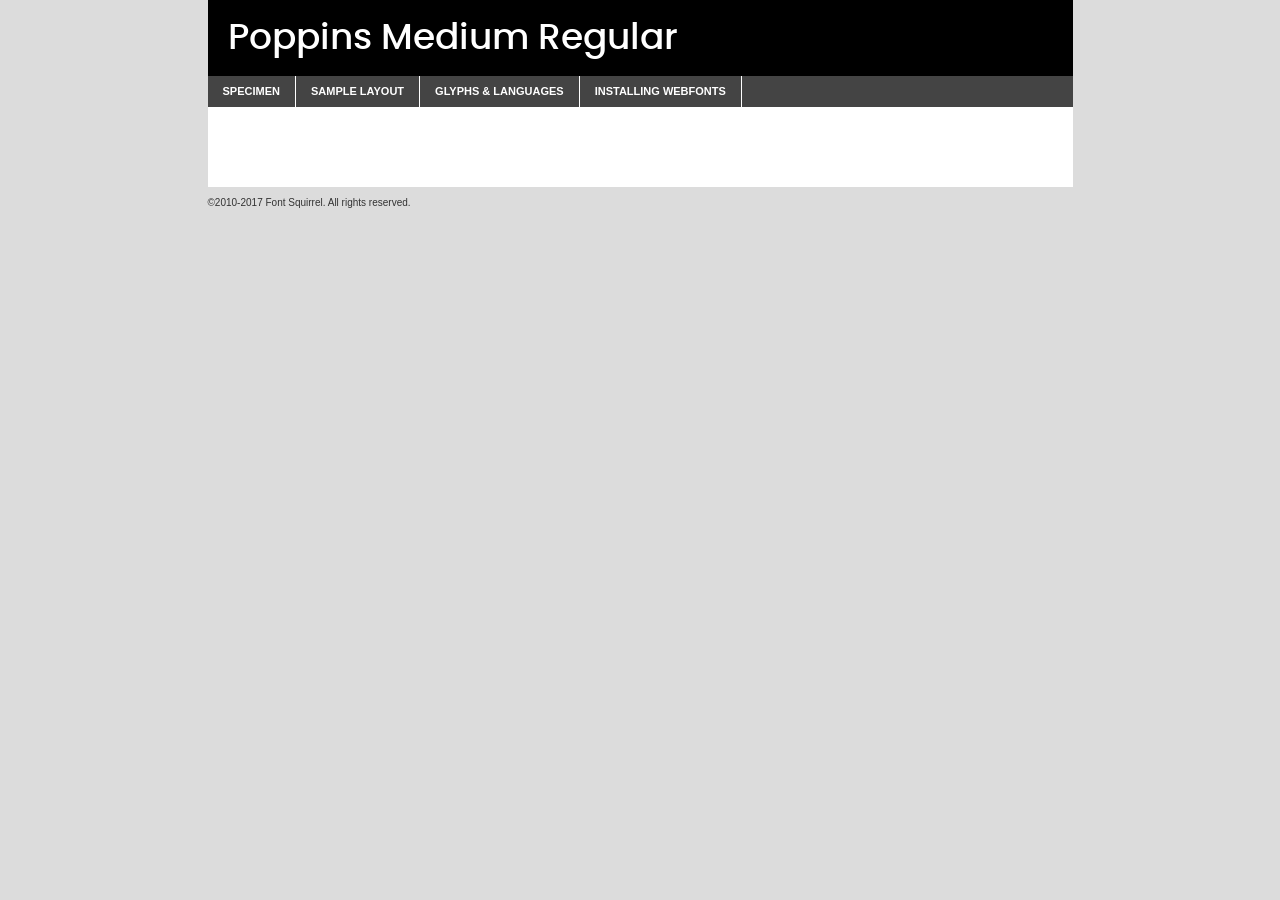
<file: landing page - projeto/components/fonts/poppins-medium-demo.html>
<!DOCTYPE html PUBLIC "-//W3C//DTD XHTML 1.0 Transitional//EN"
	"http://www.w3.org/TR/xhtml1/DTD/xhtml1-transitional.dtd">

<html xmlns="http://www.w3.org/1999/xhtml" xml:lang="en" lang="en">
<head>
	<meta http-equiv="Content-Type" content="text/html; charset=utf-8" />
	<script src="http://ajax.googleapis.com/ajax/libs/jquery/1.7.2/jquery.min.js" type="text/javascript" charset="utf-8"></script>
	<script type="text/javascript">
	(function($){$.fn.easyTabs=function(option){var param=jQuery.extend({fadeSpeed:"fast",defaultContent:1,activeClass:'active'},option);$(this).each(function(){var thisId="#"+this.id;if(param.defaultContent==''){param.defaultContent=1;}
	if(typeof param.defaultContent=="number")
	{var defaultTab=$(thisId+" .tabs li:eq("+(param.defaultContent-1)+") a").attr('href').substr(1);}else{var defaultTab=param.defaultContent;}
	$(thisId+" .tabs li a").each(function(){var tabToHide=$(this).attr('href').substr(1);$("#"+tabToHide).addClass('easytabs-tab-content');});hideAll();changeContent(defaultTab);function hideAll(){$(thisId+" .easytabs-tab-content").hide();}
	function changeContent(tabId){hideAll();$(thisId+" .tabs li").removeClass(param.activeClass);$(thisId+" .tabs li a[href=#"+tabId+"]").closest('li').addClass(param.activeClass);if(param.fadeSpeed!="none")
	{$(thisId+" #"+tabId).fadeIn(param.fadeSpeed);}else{$(thisId+" #"+tabId).show();}}
	$(thisId+" .tabs li").click(function(){var tabId=$(this).find('a').attr('href').substr(1);changeContent(tabId);return false;});});}})(jQuery);
	</script>
	<link rel="stylesheet" href="specimen_files/specimen_stylesheet.css" type="text/css" charset="utf-8" />
	<link rel="stylesheet" href="stylesheet.css" type="text/css" charset="utf-8" />

	<style type="text/css">
					body{
				font-family: 'poppinsmedium';
							}
		</style>

	<title>Poppins Medium Regular Specimen</title>
	
	
	<script type="text/javascript" charset="utf-8">
		$(document).ready(function() {
			$('#container').easyTabs({defaultContent:1});
		});
	</script>
</head>

<body>
<div id="container">
	<div id="header">
		Poppins Medium Regular	</div>
	<ul class="tabs">
		<li><a href="#specimen">Specimen</a></li>
		<li><a href="#layout">Sample Layout</a></li>
				<li><a href="#glyphs">Glyphs &amp; Languages</a></li>
		<li><a href="#installing">Installing Webfonts</a></li>
		
	</ul>
	
	<div id="main_content">

		
			<div id="specimen">
		
				<div class="section">
					<div class="grid12 firstcol">
						<div class="huge">AaBb</div>
					</div>
				</div>
		
				<div class="section">
					<div class="glyph_range">A&#x200B;B&#x200b;C&#x200b;D&#x200b;E&#x200b;F&#x200b;G&#x200b;H&#x200b;I&#x200b;J&#x200b;K&#x200b;L&#x200b;M&#x200b;N&#x200b;O&#x200b;P&#x200b;Q&#x200b;R&#x200b;S&#x200b;T&#x200b;U&#x200b;V&#x200b;W&#x200b;X&#x200b;Y&#x200b;Z&#x200b;a&#x200b;b&#x200b;c&#x200b;d&#x200b;e&#x200b;f&#x200b;g&#x200b;h&#x200b;i&#x200b;j&#x200b;k&#x200b;l&#x200b;m&#x200b;n&#x200b;o&#x200b;p&#x200b;q&#x200b;r&#x200b;s&#x200b;t&#x200b;u&#x200b;v&#x200b;w&#x200b;x&#x200b;y&#x200b;z&#x200b;1&#x200b;2&#x200b;3&#x200b;4&#x200b;5&#x200b;6&#x200b;7&#x200b;8&#x200b;9&#x200b;0&#x200b;&amp;&#x200b;.&#x200b;,&#x200b;?&#x200b;!&#x200b;&#64;&#x200b;(&#x200b;)&#x200b;#&#x200b;$&#x200b;%&#x200b;*&#x200b;+&#x200b;-&#x200b;=&#x200b;:&#x200b;;</div>
				</div>
				<div class="section">
					<div class="grid12 firstcol">
						<table class="sample_table">
							<tr><td>10</td><td class="size10">abcdefghijklmnopqrstuvwxyzABCDEFGHIJKLMNOPQRSTUVWXYZ0123456789abcdefghijklmnopqrstuvwxyzABCDEFGHIJKLMNOPQRSTUVWXYZ0123456789abcdefghijklmnopqrstuvwxyzABCDEFGHIJKLMNOPQRSTUVWXYZ</td></tr>
							<tr><td>11</td><td class="size11">abcdefghijklmnopqrstuvwxyzABCDEFGHIJKLMNOPQRSTUVWXYZ0123456789abcdefghijklmnopqrstuvwxyzABCDEFGHIJKLMNOPQRSTUVWXYZ0123456789abcdefghijklmnopqrstuvwxyzABCDEFGHIJKLMNOPQRSTUVWXYZ</td></tr>
							<tr><td>12</td><td class="size12">abcdefghijklmnopqrstuvwxyzABCDEFGHIJKLMNOPQRSTUVWXYZ0123456789abcdefghijklmnopqrstuvwxyzABCDEFGHIJKLMNOPQRSTUVWXYZ0123456789abcdefghijklmnopqrstuvwxyzABCDEFGHIJKLMNOPQRSTUVWXYZ</td></tr>
							<tr><td>13</td><td class="size13">abcdefghijklmnopqrstuvwxyzABCDEFGHIJKLMNOPQRSTUVWXYZ0123456789abcdefghijklmnopqrstuvwxyzABCDEFGHIJKLMNOPQRSTUVWXYZ0123456789abcdefghijklmnopqrstuvwxyzABCDEFGHIJKLMNOPQRSTUVWXYZ</td></tr>
							<tr><td>14</td><td class="size14">abcdefghijklmnopqrstuvwxyzABCDEFGHIJKLMNOPQRSTUVWXYZ0123456789abcdefghijklmnopqrstuvwxyzABCDEFGHIJKLMNOPQRSTUVWXYZ0123456789abcdefghijklmnopqrstuvwxyzABCDEFGHIJKLMNOPQRSTUVWXYZ</td></tr>
							<tr><td>16</td><td class="size16">abcdefghijklmnopqrstuvwxyzABCDEFGHIJKLMNOPQRSTUVWXYZ0123456789abcdefghijklmnopqrstuvwxyzABCDEFGHIJKLMNOPQRSTUVWXYZ</td></tr>
							<tr><td>18</td><td class="size18">abcdefghijklmnopqrstuvwxyzABCDEFGHIJKLMNOPQRSTUVWXYZ0123456789abcdefghijklmnopqrstuvwxyzABCDEFGHIJKLMNOPQRSTUVWXYZ</td></tr>
							<tr><td>20</td><td class="size20">abcdefghijklmnopqrstuvwxyzABCDEFGHIJKLMNOPQRSTUVWXYZ0123456789abcdefghijklmnopqrstuvwxyzABCDEFGHIJKLMNOPQRSTUVWXYZ</td></tr>
							<tr><td>24</td><td class="size24">abcdefghijklmnopqrstuvwxyzABCDEFGHIJKLMNOPQRSTUVWXYZ0123456789abcdefghijklmnopqrstuvwxyzABCDEFGHIJKLMNOPQRSTUVWXYZ</td></tr>
							<tr><td>30</td><td class="size30">abcdefghijklmnopqrstuvwxyzABCDEFGHIJKLMNOPQRSTUVWXYZ0123456789abcdefghijklmnopqrstuvwxyzABCDEFGHIJKLMNOPQRSTUVWXYZ</td></tr>
							<tr><td>36</td><td class="size36">abcdefghijklmnopqrstuvwxyzABCDEFGHIJKLMNOPQRSTUVWXYZ0123456789abcdefghijklmnopqrstuvwxyzABCDEFGHIJKLMNOPQRSTUVWXYZ</td></tr>
							<tr><td>48</td><td class="size48">abcdefghijklmnopqrstuvwxyzABCDEFGHIJKLMNOPQRSTUVWXYZ0123456789abcdefghijklmnopqrstuvwxyzABCDEFGHIJKLMNOPQRSTUVWXYZ</td></tr>
							<tr><td>60</td><td class="size60">abcdefghijklmnopqrstuvwxyzABCDEFGHIJKLMNOPQRSTUVWXYZ0123456789abcdefghijklmnopqrstuvwxyzABCDEFGHIJKLMNOPQRSTUVWXYZ</td></tr>
							<tr><td>72</td><td class="size72">abcdefghijklmnopqrstuvwxyzABCDEFGHIJKLMNOPQRSTUVWXYZ0123456789abcdefghijklmnopqrstuvwxyzABCDEFGHIJKLMNOPQRSTUVWXYZ</td></tr>
							<tr><td>90</td><td class="size90">abcdefghijklmnopqrstuvwxyzABCDEFGHIJKLMNOPQRSTUVWXYZ0123456789abcdefghijklmnopqrstuvwxyzABCDEFGHIJKLMNOPQRSTUVWXYZ</td></tr>
						</table>
				
					</div>
			
				</div>
		
		
		
								<div class="section" id="bodycomparison">


										<div id="xheight">
				<div class="fontbody">&#x25FC;&#x25FC;&#x25FC;&#x25FC;&#x25FC;&#x25FC;&#x25FC;&#x25FC;&#x25FC;&#x25FC;&#x25FC;&#x25FC;&#x25FC;&#x25FC;&#x25FC;&#x25FC;&#x25FC;&#x25FC;&#x25FC;&#x25FC;&#x25FC;&#x25FC;&#x25FC;&#x25FC;&#x25FC;&#x25FC;&#x25FC;&#x25FC;&#x25FC;&#x25FC;&#x25FC;&#x25FC;&#x25FC;&#x25FC;&#x25FC;&#x25FC;&#x25FC;&#x25FC;&#x25FC;&#x25FC;&#x25FC;&#x25FC;&#x25FC;&#x25FC;&#x25FC;&#x25FC;&#x25FC;&#x25FC;&#x25FC;&#x25FC;&#x25FC;&#x25FC;&#x25FC;&#x25FC;&#x25FC;&#x25FC;&#x25FC;&#x25FC;&#x25FC;&#x25FC;&#x25FC;&#x25FC;&#x25FC;&#x25FC;&#x25FC;&#x25FC;&#x25FC;&#x25FC;&#x25FC;&#x25FC;&#x25FC;&#x25FC;&#x25FC;&#x25FC;&#x25FC;&#x25FC;&#x25FC;&#x25FC;&#x25FC;&#x25FC;&#x25FC;&#x25FC;&#x25FC;&#x25FC;&#x25FC;&#x25FC;&#x25FC;&#x25FC;&#x25FC;&#x25FC;&#x25FC;&#x25FC;&#x25FC;&#x25FC;&#x25FC;&#x25FC;&#x25FC;&#x25FC;&#x25FC;body</div><div class="arialbody">body</div><div class="verdanabody">body</div><div class="georgiabody">body</div></div>
										<div class="fontbody" style="z-index:1">
											body<span>Poppins Medium Regular</span>
										</div>
										<div class="arialbody" style="z-index:1">
											body<span>Arial</span>
										</div>
										<div class="verdanabody" style="z-index:1">
											body<span>Verdana</span>
										</div>
										<div class="georgiabody" style="z-index:1">
											body<span>Georgia</span>
										</div>



								</div>
		
		
				<div class="section psample psample_row1" id="">
					
					<div class="grid2 firstcol">
						<p class="size10"><span>10.</span>Aenean lacinia bibendum nulla sed consectetur. Fusce dapibus, tellus ac cursus commodo, tortor mauris condimentum nibh, ut fermentum massa justo sit amet risus. Nullam id dolor id nibh ultricies vehicula ut id elit. Cum sociis natoque penatibus et magnis dis parturient montes, nascetur ridiculus mus. Nulla vitae elit libero, a pharetra augue.</p>
			
					</div>
					<div class="grid3">
						<p class="size11"><span>11.</span>Aenean lacinia bibendum nulla sed consectetur. Fusce dapibus, tellus ac cursus commodo, tortor mauris condimentum nibh, ut fermentum massa justo sit amet risus. Nullam id dolor id nibh ultricies vehicula ut id elit. Cum sociis natoque penatibus et magnis dis parturient montes, nascetur ridiculus mus. Nulla vitae elit libero, a pharetra augue.</p>
			
					</div>
					<div class="grid3">
						<p class="size12"><span>12.</span>Aenean lacinia bibendum nulla sed consectetur. Fusce dapibus, tellus ac cursus commodo, tortor mauris condimentum nibh, ut fermentum massa justo sit amet risus. Nullam id dolor id nibh ultricies vehicula ut id elit. Cum sociis natoque penatibus et magnis dis parturient montes, nascetur ridiculus mus. Nulla vitae elit libero, a pharetra augue.</p>
			
					</div>
					<div class="grid4">
						<p class="size13"><span>13.</span>Aenean lacinia bibendum nulla sed consectetur. Fusce dapibus, tellus ac cursus commodo, tortor mauris condimentum nibh, ut fermentum massa justo sit amet risus. Nullam id dolor id nibh ultricies vehicula ut id elit. Cum sociis natoque penatibus et magnis dis parturient montes, nascetur ridiculus mus. Nulla vitae elit libero, a pharetra augue.</p>
			
					</div>
					<div class="white_blend"></div>
					
				</div>
				<div class="section psample psample_row2" id="">
					<div class="grid3 firstcol">
						<p class="size14"><span>14.</span>Aenean lacinia bibendum nulla sed consectetur. Fusce dapibus, tellus ac cursus commodo, tortor mauris condimentum nibh, ut fermentum massa justo sit amet risus. Nullam id dolor id nibh ultricies vehicula ut id elit. Cum sociis natoque penatibus et magnis dis parturient montes, nascetur ridiculus mus. Nulla vitae elit libero, a pharetra augue.</p>
			
					</div>
					<div class="grid4">
						<p class="size16"><span>16.</span>Aenean lacinia bibendum nulla sed consectetur. Fusce dapibus, tellus ac cursus commodo, tortor mauris condimentum nibh, ut fermentum massa justo sit amet risus. Nullam id dolor id nibh ultricies vehicula ut id elit. Cum sociis natoque penatibus et magnis dis parturient montes, nascetur ridiculus mus. Nulla vitae elit libero, a pharetra augue.</p>
			
					</div>
					<div class="grid5">
						<p class="size18"><span>18.</span>Aenean lacinia bibendum nulla sed consectetur. Fusce dapibus, tellus ac cursus commodo, tortor mauris condimentum nibh, ut fermentum massa justo sit amet risus. Nullam id dolor id nibh ultricies vehicula ut id elit. Cum sociis natoque penatibus et magnis dis parturient montes, nascetur ridiculus mus. Nulla vitae elit libero, a pharetra augue.</p>
			
					</div>

					<div class="white_blend"></div>

				</div>
				
				<div class="section psample psample_row3" id="">
					<div class="grid5 firstcol">
						<p class="size20"><span>20.</span>Aenean lacinia bibendum nulla sed consectetur. Fusce dapibus, tellus ac cursus commodo, tortor mauris condimentum nibh, ut fermentum massa justo sit amet risus. Nullam id dolor id nibh ultricies vehicula ut id elit. Cum sociis natoque penatibus et magnis dis parturient montes, nascetur ridiculus mus. Nulla vitae elit libero, a pharetra augue.</p>
					</div>
					<div class="grid7">
						<p class="size24"><span>24.</span>Aenean lacinia bibendum nulla sed consectetur. Fusce dapibus, tellus ac cursus commodo, tortor mauris condimentum nibh, ut fermentum massa justo sit amet risus. Nullam id dolor id nibh ultricies vehicula ut id elit. Cum sociis natoque penatibus et magnis dis parturient montes, nascetur ridiculus mus. Nulla vitae elit libero, a pharetra augue.</p>
					</div>
					
					<div class="white_blend"></div>
					
				</div>
				
				<div class="section psample psample_row4" id="">
					<div class="grid12 firstcol">
						<p class="size30"><span>30.</span>Aenean lacinia bibendum nulla sed consectetur. Fusce dapibus, tellus ac cursus commodo, tortor mauris condimentum nibh, ut fermentum massa justo sit amet risus. Nullam id dolor id nibh ultricies vehicula ut id elit. Cum sociis natoque penatibus et magnis dis parturient montes, nascetur ridiculus mus. Nulla vitae elit libero, a pharetra augue.</p>
					</div>
					<div class="white_blend"></div>
					
				</div>
				
				
				
				<div class="section psample psample_row1 fullreverse">
					<div class="grid2 firstcol">
						<p class="size10"><span>10.</span>Aenean lacinia bibendum nulla sed consectetur. Fusce dapibus, tellus ac cursus commodo, tortor mauris condimentum nibh, ut fermentum massa justo sit amet risus. Nullam id dolor id nibh ultricies vehicula ut id elit. Cum sociis natoque penatibus et magnis dis parturient montes, nascetur ridiculus mus. Nulla vitae elit libero, a pharetra augue.</p>
			
					</div>
					<div class="grid3">
						<p class="size11"><span>11.</span>Aenean lacinia bibendum nulla sed consectetur. Fusce dapibus, tellus ac cursus commodo, tortor mauris condimentum nibh, ut fermentum massa justo sit amet risus. Nullam id dolor id nibh ultricies vehicula ut id elit. Cum sociis natoque penatibus et magnis dis parturient montes, nascetur ridiculus mus. Nulla vitae elit libero, a pharetra augue.</p>
			
					</div>
					<div class="grid3">
						<p class="size12"><span>12.</span>Aenean lacinia bibendum nulla sed consectetur. Fusce dapibus, tellus ac cursus commodo, tortor mauris condimentum nibh, ut fermentum massa justo sit amet risus. Nullam id dolor id nibh ultricies vehicula ut id elit. Cum sociis natoque penatibus et magnis dis parturient montes, nascetur ridiculus mus. Nulla vitae elit libero, a pharetra augue.</p>
			
					</div>
					<div class="grid4">
						<p class="size13"><span>13.</span>Aenean lacinia bibendum nulla sed consectetur. Fusce dapibus, tellus ac cursus commodo, tortor mauris condimentum nibh, ut fermentum massa justo sit amet risus. Nullam id dolor id nibh ultricies vehicula ut id elit. Cum sociis natoque penatibus et magnis dis parturient montes, nascetur ridiculus mus. Nulla vitae elit libero, a pharetra augue.</p>
			
					</div>
					<div class="black_blend"></div>
					
				</div>
				
				<div class="section psample psample_row2 fullreverse">
					<div class="grid3 firstcol">
						<p class="size14"><span>14.</span>Aenean lacinia bibendum nulla sed consectetur. Fusce dapibus, tellus ac cursus commodo, tortor mauris condimentum nibh, ut fermentum massa justo sit amet risus. Nullam id dolor id nibh ultricies vehicula ut id elit. Cum sociis natoque penatibus et magnis dis parturient montes, nascetur ridiculus mus. Nulla vitae elit libero, a pharetra augue.</p>
			
					</div>
					<div class="grid4">
						<p class="size16"><span>16.</span>Aenean lacinia bibendum nulla sed consectetur. Fusce dapibus, tellus ac cursus commodo, tortor mauris condimentum nibh, ut fermentum massa justo sit amet risus. Nullam id dolor id nibh ultricies vehicula ut id elit. Cum sociis natoque penatibus et magnis dis parturient montes, nascetur ridiculus mus. Nulla vitae elit libero, a pharetra augue.</p>
			
					</div>
					<div class="grid5">
						<p class="size18"><span>18.</span>Aenean lacinia bibendum nulla sed consectetur. Fusce dapibus, tellus ac cursus commodo, tortor mauris condimentum nibh, ut fermentum massa justo sit amet risus. Nullam id dolor id nibh ultricies vehicula ut id elit. Cum sociis natoque penatibus et magnis dis parturient montes, nascetur ridiculus mus. Nulla vitae elit libero, a pharetra augue.</p>
			
					</div>
					<div class="black_blend"></div>

				</div>
				
				<div class="section psample fullreverse psample_row3" id="">
					<div class="grid5 firstcol">
						<p class="size20"><span>20.</span>Aenean lacinia bibendum nulla sed consectetur. Fusce dapibus, tellus ac cursus commodo, tortor mauris condimentum nibh, ut fermentum massa justo sit amet risus. Nullam id dolor id nibh ultricies vehicula ut id elit. Cum sociis natoque penatibus et magnis dis parturient montes, nascetur ridiculus mus. Nulla vitae elit libero, a pharetra augue.</p>
					</div>
					<div class="grid7">
						<p class="size24"><span>24.</span>Aenean lacinia bibendum nulla sed consectetur. Fusce dapibus, tellus ac cursus commodo, tortor mauris condimentum nibh, ut fermentum massa justo sit amet risus. Nullam id dolor id nibh ultricies vehicula ut id elit. Cum sociis natoque penatibus et magnis dis parturient montes, nascetur ridiculus mus. Nulla vitae elit libero, a pharetra augue.</p>
					</div>
					
					<div class="black_blend"></div>
					
				</div>
				
				<div class="section psample fullreverse psample_row4" id="" style="border-bottom: 20px #000 solid;">
					<div class="grid12 firstcol">
						<p class="size30"><span>30.</span>Aenean lacinia bibendum nulla sed consectetur. Fusce dapibus, tellus ac cursus commodo, tortor mauris condimentum nibh, ut fermentum massa justo sit amet risus. Nullam id dolor id nibh ultricies vehicula ut id elit. Cum sociis natoque penatibus et magnis dis parturient montes, nascetur ridiculus mus. Nulla vitae elit libero, a pharetra augue.</p>
					</div>
					<div class="black_blend"></div>
					
				</div>
				
				
				
				
			</div>
			
			<div id="layout">
				
				<div class="section">
					
					<div class="grid12 firstcol">
						<h1>Lorem Ipsum Dolor</h1>
						<h2>Etiam porta sem malesuada magna mollis euismod</h2>
						
						<p class="byline">By <a href="#link">Aenean Lacinia</a></p>
					</div>
				</div>
				<div class="section">
					<div class="grid8 firstcol">
						<p class="large">Donec sed odio dui. Morbi leo risus, porta ac consectetur ac, vestibulum at eros. Fusce dapibus, tellus ac cursus commodo, tortor mauris condimentum nibh, ut fermentum massa justo sit amet risus. </p>

						
						<h3>Pellentesque ornare sem</h3>

						<p>Maecenas sed diam eget risus varius blandit sit amet non magna. Maecenas faucibus mollis interdum. Donec ullamcorper nulla non metus auctor fringilla. Nullam id dolor id nibh ultricies vehicula ut id elit. Nullam id dolor id nibh ultricies vehicula ut id elit. </p>

						<p>Aenean eu leo quam. Pellentesque ornare sem lacinia quam venenatis vestibulum. Lorem ipsum dolor sit amet, consectetur adipiscing elit. Cum sociis natoque penatibus et magnis dis parturient montes, nascetur ridiculus mus. </p>

						<p>Nulla vitae elit libero, a pharetra augue. Praesent commodo cursus magna, vel scelerisque nisl consectetur et. Aenean lacinia bibendum nulla sed consectetur. </p>

						<p>Nullam quis risus eget urna mollis ornare vel eu leo. Nullam quis risus eget urna mollis ornare vel eu leo. Maecenas sed diam eget risus varius blandit sit amet non magna. Donec ullamcorper nulla non metus auctor fringilla. </p>

						<h3>Cras mattis consectetur</h3>

						<p>Aenean eu leo quam. Pellentesque ornare sem lacinia quam venenatis vestibulum. Aenean lacinia bibendum nulla sed consectetur. Integer posuere erat a ante venenatis dapibus posuere velit aliquet. Cras mattis consectetur purus sit amet fermentum. </p>

						<p>Nullam id dolor id nibh ultricies vehicula ut id elit. Nullam quis risus eget urna mollis ornare vel eu leo. Cras mattis consectetur purus sit amet fermentum.</p>
					</div>
					
					<div class="grid4 sidebar">
						
						<div class="box reverse">
							<p class="last">Nullam quis risus eget urna mollis ornare vel eu leo. Donec ullamcorper nulla non metus auctor fringilla. Cras mattis consectetur purus sit amet fermentum. Sed posuere consectetur est at lobortis. Lorem ipsum dolor sit amet, consectetur adipiscing elit. </p>
						</div>
						
						<p class="caption">Maecenas sed diam eget risus varius.</p>

						<p>Vestibulum id ligula porta felis euismod semper. Integer posuere erat a ante venenatis dapibus posuere velit aliquet. Vestibulum id ligula porta felis euismod semper. Sed posuere consectetur est at lobortis. Maecenas sed diam eget risus varius blandit sit amet non magna. Fusce dapibus, tellus ac cursus commodo, tortor mauris condimentum nibh, ut fermentum massa justo sit amet risus. </p>

					

						<p>Duis mollis, est non commodo luctus, nisi erat porttitor ligula, eget lacinia odio sem nec elit. Aenean lacinia bibendum nulla sed consectetur. Vivamus sagittis lacus vel augue laoreet rutrum faucibus dolor auctor. Aenean lacinia bibendum nulla sed consectetur. Nullam quis risus eget urna mollis ornare vel eu leo. </p>

						<p>Praesent commodo cursus magna, vel scelerisque nisl consectetur et. Donec ullamcorper nulla non metus auctor fringilla. Maecenas faucibus mollis interdum. Fusce dapibus, tellus ac cursus commodo, tortor mauris condimentum nibh, ut fermentum massa justo sit amet risus. </p>

					</div>
				</div>
				
			</div>


			



		<div id="glyphs">
			<div class="section">
				<div class="grid12 firstcol">
			
				<h1>Language Support</h1>
				<p>The subset of Poppins Medium Regular in this kit supports the following languages:<br />
			
					Albanian, Basque, Breton, Chamorro, Danish, Dutch, English, Faroese, Finnish, French, Frisian, Galician, German, Icelandic, Italian, Malagasy, Norwegian, Portuguese, Spanish, Alsatian, Aragonese, Arapaho, Arrernte, Asturian, Aymara, Bislama, Cebuano, Corsican, Fijian, French_creole, Genoese, Gilbertese, Greenlandic, Haitian_creole, Hiligaynon, Hmong, Hopi, Ibanag, Iloko_ilokano, Indonesian, Interglossa_glosa, Interlingua, Irish_gaelic, Jerriais, Lojban, Lombard, Luxembourgeois, Manx, Mohawk, Norfolk_pitcairnese, Occitan, Oromo, Pangasinan, Papiamento, Piedmontese, Potawatomi, Rhaeto-romance, Romansh, Rotokas, Sami_lule, Samoan, Sardinian, Scots_gaelic, Seychelles_creole, Shona, Sicilian, Somali, Southern_ndebele, Swahili, Swati_swazi, Tagalog_filipino_pilipino, Tetum, Tok_pisin, Uyghur_latinized, Volapuk, Walloon, Warlpiri, Xhosa, Yapese, Zulu, Latinbasic, Ubasic, Demo				</p>
				<h1>Glyph Chart</h1>
				<p>The subset of Poppins Medium Regular in this kit includes all the glyphs listed below. Unicode entities are included above each glyph to help you insert individual characters into your layout.</p>
				<div id="glyph_chart">
			
																														 <div><p>&amp;#13;</p>&#13;</div>
																				 <div><p>&amp;#32;</p>&#32;</div>
																				 <div><p>&amp;#33;</p>&#33;</div>
																				 <div><p>&amp;#34;</p>&#34;</div>
																				 <div><p>&amp;#35;</p>&#35;</div>
																				 <div><p>&amp;#36;</p>&#36;</div>
																				 <div><p>&amp;#37;</p>&#37;</div>
																				 <div><p>&amp;#38;</p>&#38;</div>
																				 <div><p>&amp;#39;</p>&#39;</div>
																				 <div><p>&amp;#40;</p>&#40;</div>
																				 <div><p>&amp;#41;</p>&#41;</div>
																				 <div><p>&amp;#42;</p>&#42;</div>
																				 <div><p>&amp;#43;</p>&#43;</div>
																				 <div><p>&amp;#44;</p>&#44;</div>
																				 <div><p>&amp;#45;</p>&#45;</div>
																				 <div><p>&amp;#46;</p>&#46;</div>
																				 <div><p>&amp;#47;</p>&#47;</div>
																				 <div><p>&amp;#48;</p>&#48;</div>
																				 <div><p>&amp;#49;</p>&#49;</div>
																				 <div><p>&amp;#50;</p>&#50;</div>
																				 <div><p>&amp;#51;</p>&#51;</div>
																				 <div><p>&amp;#52;</p>&#52;</div>
																				 <div><p>&amp;#53;</p>&#53;</div>
																				 <div><p>&amp;#54;</p>&#54;</div>
																				 <div><p>&amp;#55;</p>&#55;</div>
																				 <div><p>&amp;#56;</p>&#56;</div>
																				 <div><p>&amp;#57;</p>&#57;</div>
																				 <div><p>&amp;#58;</p>&#58;</div>
																				 <div><p>&amp;#59;</p>&#59;</div>
																				 <div><p>&amp;#60;</p>&#60;</div>
																				 <div><p>&amp;#61;</p>&#61;</div>
																				 <div><p>&amp;#62;</p>&#62;</div>
																				 <div><p>&amp;#63;</p>&#63;</div>
																				 <div><p>&amp;#64;</p>&#64;</div>
																				 <div><p>&amp;#65;</p>&#65;</div>
																				 <div><p>&amp;#66;</p>&#66;</div>
																				 <div><p>&amp;#67;</p>&#67;</div>
																				 <div><p>&amp;#68;</p>&#68;</div>
																				 <div><p>&amp;#69;</p>&#69;</div>
																				 <div><p>&amp;#70;</p>&#70;</div>
																				 <div><p>&amp;#71;</p>&#71;</div>
																				 <div><p>&amp;#72;</p>&#72;</div>
																				 <div><p>&amp;#73;</p>&#73;</div>
																				 <div><p>&amp;#74;</p>&#74;</div>
																				 <div><p>&amp;#75;</p>&#75;</div>
																				 <div><p>&amp;#76;</p>&#76;</div>
																				 <div><p>&amp;#77;</p>&#77;</div>
																				 <div><p>&amp;#78;</p>&#78;</div>
																				 <div><p>&amp;#79;</p>&#79;</div>
																				 <div><p>&amp;#80;</p>&#80;</div>
																				 <div><p>&amp;#81;</p>&#81;</div>
																				 <div><p>&amp;#82;</p>&#82;</div>
																				 <div><p>&amp;#83;</p>&#83;</div>
																				 <div><p>&amp;#84;</p>&#84;</div>
																				 <div><p>&amp;#85;</p>&#85;</div>
																				 <div><p>&amp;#86;</p>&#86;</div>
																				 <div><p>&amp;#87;</p>&#87;</div>
																				 <div><p>&amp;#88;</p>&#88;</div>
																				 <div><p>&amp;#89;</p>&#89;</div>
																				 <div><p>&amp;#90;</p>&#90;</div>
																				 <div><p>&amp;#91;</p>&#91;</div>
																				 <div><p>&amp;#92;</p>&#92;</div>
																				 <div><p>&amp;#93;</p>&#93;</div>
																				 <div><p>&amp;#94;</p>&#94;</div>
																				 <div><p>&amp;#95;</p>&#95;</div>
																				 <div><p>&amp;#96;</p>&#96;</div>
																				 <div><p>&amp;#97;</p>&#97;</div>
																				 <div><p>&amp;#98;</p>&#98;</div>
																				 <div><p>&amp;#99;</p>&#99;</div>
																				 <div><p>&amp;#100;</p>&#100;</div>
																				 <div><p>&amp;#101;</p>&#101;</div>
																				 <div><p>&amp;#102;</p>&#102;</div>
																				 <div><p>&amp;#103;</p>&#103;</div>
																				 <div><p>&amp;#104;</p>&#104;</div>
																				 <div><p>&amp;#105;</p>&#105;</div>
																				 <div><p>&amp;#106;</p>&#106;</div>
																				 <div><p>&amp;#107;</p>&#107;</div>
																				 <div><p>&amp;#108;</p>&#108;</div>
																				 <div><p>&amp;#109;</p>&#109;</div>
																				 <div><p>&amp;#110;</p>&#110;</div>
																				 <div><p>&amp;#111;</p>&#111;</div>
																				 <div><p>&amp;#112;</p>&#112;</div>
																				 <div><p>&amp;#113;</p>&#113;</div>
																				 <div><p>&amp;#114;</p>&#114;</div>
																				 <div><p>&amp;#115;</p>&#115;</div>
																				 <div><p>&amp;#116;</p>&#116;</div>
																				 <div><p>&amp;#117;</p>&#117;</div>
																				 <div><p>&amp;#118;</p>&#118;</div>
																				 <div><p>&amp;#119;</p>&#119;</div>
																				 <div><p>&amp;#120;</p>&#120;</div>
																				 <div><p>&amp;#121;</p>&#121;</div>
																				 <div><p>&amp;#122;</p>&#122;</div>
																				 <div><p>&amp;#123;</p>&#123;</div>
																				 <div><p>&amp;#124;</p>&#124;</div>
																				 <div><p>&amp;#125;</p>&#125;</div>
																				 <div><p>&amp;#126;</p>&#126;</div>
																				 <div><p>&amp;#160;</p>&#160;</div>
																				 <div><p>&amp;#161;</p>&#161;</div>
																				 <div><p>&amp;#162;</p>&#162;</div>
																				 <div><p>&amp;#163;</p>&#163;</div>
																				 <div><p>&amp;#164;</p>&#164;</div>
																				 <div><p>&amp;#165;</p>&#165;</div>
																				 <div><p>&amp;#166;</p>&#166;</div>
																				 <div><p>&amp;#167;</p>&#167;</div>
																				 <div><p>&amp;#168;</p>&#168;</div>
																				 <div><p>&amp;#169;</p>&#169;</div>
																				 <div><p>&amp;#170;</p>&#170;</div>
																				 <div><p>&amp;#171;</p>&#171;</div>
																				 <div><p>&amp;#172;</p>&#172;</div>
																				 <div><p>&amp;#173;</p>&#173;</div>
																				 <div><p>&amp;#174;</p>&#174;</div>
																				 <div><p>&amp;#175;</p>&#175;</div>
																				 <div><p>&amp;#176;</p>&#176;</div>
																				 <div><p>&amp;#177;</p>&#177;</div>
																				 <div><p>&amp;#178;</p>&#178;</div>
																				 <div><p>&amp;#179;</p>&#179;</div>
																				 <div><p>&amp;#180;</p>&#180;</div>
																				 <div><p>&amp;#181;</p>&#181;</div>
																				 <div><p>&amp;#182;</p>&#182;</div>
																				 <div><p>&amp;#183;</p>&#183;</div>
																				 <div><p>&amp;#184;</p>&#184;</div>
																				 <div><p>&amp;#185;</p>&#185;</div>
																				 <div><p>&amp;#186;</p>&#186;</div>
																				 <div><p>&amp;#187;</p>&#187;</div>
																				 <div><p>&amp;#188;</p>&#188;</div>
																				 <div><p>&amp;#189;</p>&#189;</div>
																				 <div><p>&amp;#190;</p>&#190;</div>
																				 <div><p>&amp;#191;</p>&#191;</div>
																				 <div><p>&amp;#192;</p>&#192;</div>
																				 <div><p>&amp;#193;</p>&#193;</div>
																				 <div><p>&amp;#194;</p>&#194;</div>
																				 <div><p>&amp;#195;</p>&#195;</div>
																				 <div><p>&amp;#196;</p>&#196;</div>
																				 <div><p>&amp;#197;</p>&#197;</div>
																				 <div><p>&amp;#198;</p>&#198;</div>
																				 <div><p>&amp;#199;</p>&#199;</div>
																				 <div><p>&amp;#200;</p>&#200;</div>
																				 <div><p>&amp;#201;</p>&#201;</div>
																				 <div><p>&amp;#202;</p>&#202;</div>
																				 <div><p>&amp;#203;</p>&#203;</div>
																				 <div><p>&amp;#204;</p>&#204;</div>
																				 <div><p>&amp;#205;</p>&#205;</div>
																				 <div><p>&amp;#206;</p>&#206;</div>
																				 <div><p>&amp;#207;</p>&#207;</div>
																				 <div><p>&amp;#208;</p>&#208;</div>
																				 <div><p>&amp;#209;</p>&#209;</div>
																				 <div><p>&amp;#210;</p>&#210;</div>
																				 <div><p>&amp;#211;</p>&#211;</div>
																				 <div><p>&amp;#212;</p>&#212;</div>
																				 <div><p>&amp;#213;</p>&#213;</div>
																				 <div><p>&amp;#214;</p>&#214;</div>
																				 <div><p>&amp;#215;</p>&#215;</div>
																				 <div><p>&amp;#216;</p>&#216;</div>
																				 <div><p>&amp;#217;</p>&#217;</div>
																				 <div><p>&amp;#218;</p>&#218;</div>
																				 <div><p>&amp;#219;</p>&#219;</div>
																				 <div><p>&amp;#220;</p>&#220;</div>
																				 <div><p>&amp;#221;</p>&#221;</div>
																				 <div><p>&amp;#222;</p>&#222;</div>
																				 <div><p>&amp;#223;</p>&#223;</div>
																				 <div><p>&amp;#224;</p>&#224;</div>
																				 <div><p>&amp;#225;</p>&#225;</div>
																				 <div><p>&amp;#226;</p>&#226;</div>
																				 <div><p>&amp;#227;</p>&#227;</div>
																				 <div><p>&amp;#228;</p>&#228;</div>
																				 <div><p>&amp;#229;</p>&#229;</div>
																				 <div><p>&amp;#230;</p>&#230;</div>
																				 <div><p>&amp;#231;</p>&#231;</div>
																				 <div><p>&amp;#232;</p>&#232;</div>
																				 <div><p>&amp;#233;</p>&#233;</div>
																				 <div><p>&amp;#234;</p>&#234;</div>
																				 <div><p>&amp;#235;</p>&#235;</div>
																				 <div><p>&amp;#236;</p>&#236;</div>
																				 <div><p>&amp;#237;</p>&#237;</div>
																				 <div><p>&amp;#238;</p>&#238;</div>
																				 <div><p>&amp;#239;</p>&#239;</div>
																				 <div><p>&amp;#240;</p>&#240;</div>
																				 <div><p>&amp;#241;</p>&#241;</div>
																				 <div><p>&amp;#242;</p>&#242;</div>
																				 <div><p>&amp;#243;</p>&#243;</div>
																				 <div><p>&amp;#244;</p>&#244;</div>
																				 <div><p>&amp;#245;</p>&#245;</div>
																				 <div><p>&amp;#246;</p>&#246;</div>
																				 <div><p>&amp;#247;</p>&#247;</div>
																				 <div><p>&amp;#248;</p>&#248;</div>
																				 <div><p>&amp;#249;</p>&#249;</div>
																				 <div><p>&amp;#250;</p>&#250;</div>
																				 <div><p>&amp;#251;</p>&#251;</div>
																				 <div><p>&amp;#252;</p>&#252;</div>
																				 <div><p>&amp;#253;</p>&#253;</div>
																				 <div><p>&amp;#254;</p>&#254;</div>
																				 <div><p>&amp;#255;</p>&#255;</div>
																				 <div><p>&amp;#338;</p>&#338;</div>
																				 <div><p>&amp;#339;</p>&#339;</div>
																				 <div><p>&amp;#376;</p>&#376;</div>
																				 <div><p>&amp;#710;</p>&#710;</div>
																				 <div><p>&amp;#732;</p>&#732;</div>
																				 <div><p>&amp;#8192;</p>&#8192;</div>
																				 <div><p>&amp;#8193;</p>&#8193;</div>
																				 <div><p>&amp;#8194;</p>&#8194;</div>
																				 <div><p>&amp;#8195;</p>&#8195;</div>
																				 <div><p>&amp;#8196;</p>&#8196;</div>
																				 <div><p>&amp;#8197;</p>&#8197;</div>
																				 <div><p>&amp;#8198;</p>&#8198;</div>
																				 <div><p>&amp;#8199;</p>&#8199;</div>
																				 <div><p>&amp;#8200;</p>&#8200;</div>
																				 <div><p>&amp;#8201;</p>&#8201;</div>
																				 <div><p>&amp;#8202;</p>&#8202;</div>
																				 <div><p>&amp;#8208;</p>&#8208;</div>
																				 <div><p>&amp;#8209;</p>&#8209;</div>
																				 <div><p>&amp;#8210;</p>&#8210;</div>
																				 <div><p>&amp;#8211;</p>&#8211;</div>
																				 <div><p>&amp;#8212;</p>&#8212;</div>
																				 <div><p>&amp;#8216;</p>&#8216;</div>
																				 <div><p>&amp;#8217;</p>&#8217;</div>
																				 <div><p>&amp;#8218;</p>&#8218;</div>
																				 <div><p>&amp;#8220;</p>&#8220;</div>
																				 <div><p>&amp;#8221;</p>&#8221;</div>
																				 <div><p>&amp;#8222;</p>&#8222;</div>
																				 <div><p>&amp;#8226;</p>&#8226;</div>
																				 <div><p>&amp;#8230;</p>&#8230;</div>
																				 <div><p>&amp;#8239;</p>&#8239;</div>
																				 <div><p>&amp;#8249;</p>&#8249;</div>
																				 <div><p>&amp;#8250;</p>&#8250;</div>
																				 <div><p>&amp;#8287;</p>&#8287;</div>
																				 <div><p>&amp;#8364;</p>&#8364;</div>
																				 <div><p>&amp;#8482;</p>&#8482;</div>
																				 <div><p>&amp;#9724;</p>&#9724;</div>
																				 <div><p>&amp;#64257;</p>&#64257;</div>
																				 <div><p>&amp;#64258;</p>&#64258;</div>
																																																</div>	
				</div>
		
		
			</div>
		</div>
		
		
		<div id="specs">
			
		</div>
	
		<div id="installing">
			<div class="section">
				<div class="grid7 firstcol">
					<h1>Installing Webfonts</h1>
					
					<p>Webfonts are supported by all major browser platforms but not all in the same way. There are currently four different font formats that must be included in order to target all browsers. This includes TTF, WOFF, EOT and SVG.</p>
					
					<h2>1. Upload your webfonts</h2>
					<p>You must upload your webfont kit to your website. They should be in or near the same directory as your CSS files.</p>
					
					<h2>2. Include the webfont stylesheet</h2>
					<p>A special CSS @font-face declaration helps the various browsers select the appropriate font it needs without causing you a bunch of headaches. Learn more about this syntax by reading the <a href="https://www.fontspring.com/blog/further-hardening-of-the-bulletproof-syntax">Fontspring blog post</a> about it. The code for it is as follows:</p>


<code>
@font-face{ 
	font-family: 'MyWebFont';
	src: url('WebFont.eot');
	src: url('WebFont.eot?#iefix') format('embedded-opentype'),
	     url('WebFont.woff') format('woff'),
	     url('WebFont.ttf') format('truetype'),
	     url('WebFont.svg#webfont') format('svg');
}
</code>

	<p>We've already gone ahead and generated the code for you. All you have to do is link to the stylesheet in your HTML, like this:</p>
	<code>&lt;link rel=&quot;stylesheet&quot; href=&quot;stylesheet.css&quot; type=&quot;text/css&quot; charset=&quot;utf-8&quot; /&gt;</code>

					<h2>3. Modify your own stylesheet</h2>
					<p>To take advantage of your new fonts, you must tell your stylesheet to use them. Look at the original @font-face declaration above and find the property called "font-family." The name linked there will be what you use to reference the font. Prepend that webfont name to the font stack in the "font-family" property, inside the selector you want to change. For example:</p>
<code>p { font-family: 'WebFont', Arial, sans-serif; }</code>

<h2>4. Test</h2>
<p>Getting webfonts to work cross-browser <em>can</em> be tricky. Use the information in the sidebar to help you if you find that fonts aren't loading in a particular browser.</p>
				</div>
				
				<div class="grid5 sidebar">
					<div class="box">
						<h2>Troubleshooting<br />Font-Face Problems</h2>
						<p>Having trouble getting your webfonts to load in your new website? Here are some tips to sort out what might be the problem.</p>

						<h3>Fonts not showing in any browser</h3>

						<p>This sounds like you need to work on the plumbing. You either did not upload the fonts to the correct directory, or you did not link the fonts properly in the CSS. If you've confirmed that all this is correct and you still have a problem, take a look at your .htaccess file and see if requests are getting intercepted.</p>

						<h3>Fonts not loading in iPhone or iPad</h3>

						<p>The most common problem here is that you are serving the fonts from an IIS server. IIS refuses to serve files that have unknown MIME types. If that is the case, you must set the MIME type for SVG to "image/svg+xml" in the server settings. Follow these instructions from Microsoft if you need help.</p>

						<h3>Fonts not loading in Firefox</h3>

						<p>The primary reason for this failure? You are still using a version Firefox older than 3.5. So upgrade already! If that isn't it, then you are very likely serving fonts from a different domain. Firefox requires that all font assets be served from the same domain. Lastly it is possible that you need to add WOFF to your list of MIME types (if you are serving via IIS.)</p>

						<h3>Fonts not loading in IE</h3>

						<p>Are you looking at Internet Explorer on an actual Windows machine or are you cheating by using a service like Adobe BrowserLab? Many of these screenshot services do not render @font-face for IE. Best to test it on a real machine.</p>

						<h3>Fonts not loading in IE9</h3>

						<p>IE9, like Firefox, requires that fonts be served from the same domain as the website. Make sure that is the case.</p>
					</div>
				</div>
			</div>
			
		</div>
	
	</div>
	<div id="footer">
		<p>&copy;2010-2017 Font Squirrel. All rights reserved.</p>
	</div>
</div>
</body>
</html>
</file>
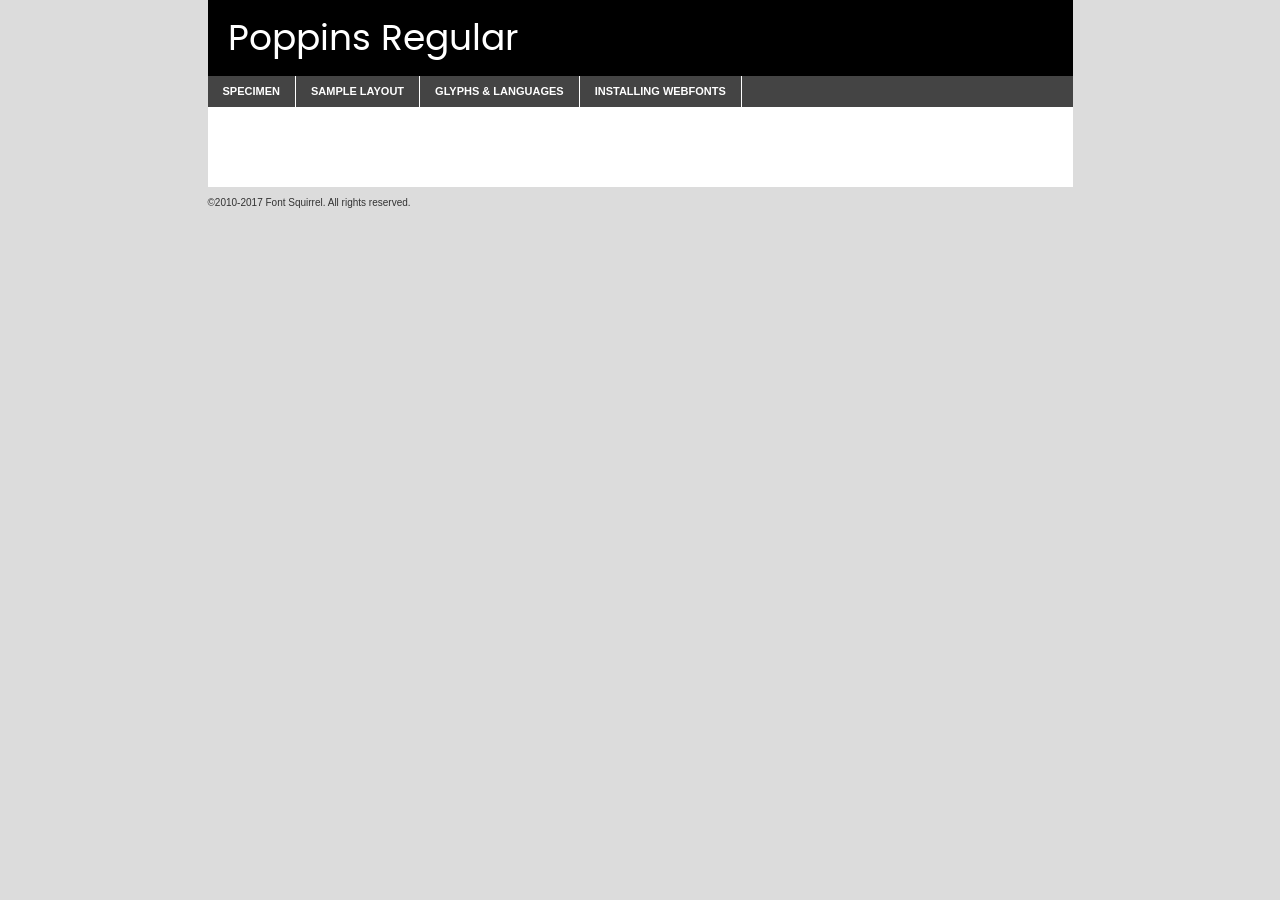
<file: landing page - projeto/components/fonts/poppins-regular-demo.html>
<!DOCTYPE html PUBLIC "-//W3C//DTD XHTML 1.0 Transitional//EN"
	"http://www.w3.org/TR/xhtml1/DTD/xhtml1-transitional.dtd">

<html xmlns="http://www.w3.org/1999/xhtml" xml:lang="en" lang="en">
<head>
	<meta http-equiv="Content-Type" content="text/html; charset=utf-8" />
	<script src="http://ajax.googleapis.com/ajax/libs/jquery/1.7.2/jquery.min.js" type="text/javascript" charset="utf-8"></script>
	<script type="text/javascript">
	(function($){$.fn.easyTabs=function(option){var param=jQuery.extend({fadeSpeed:"fast",defaultContent:1,activeClass:'active'},option);$(this).each(function(){var thisId="#"+this.id;if(param.defaultContent==''){param.defaultContent=1;}
	if(typeof param.defaultContent=="number")
	{var defaultTab=$(thisId+" .tabs li:eq("+(param.defaultContent-1)+") a").attr('href').substr(1);}else{var defaultTab=param.defaultContent;}
	$(thisId+" .tabs li a").each(function(){var tabToHide=$(this).attr('href').substr(1);$("#"+tabToHide).addClass('easytabs-tab-content');});hideAll();changeContent(defaultTab);function hideAll(){$(thisId+" .easytabs-tab-content").hide();}
	function changeContent(tabId){hideAll();$(thisId+" .tabs li").removeClass(param.activeClass);$(thisId+" .tabs li a[href=#"+tabId+"]").closest('li').addClass(param.activeClass);if(param.fadeSpeed!="none")
	{$(thisId+" #"+tabId).fadeIn(param.fadeSpeed);}else{$(thisId+" #"+tabId).show();}}
	$(thisId+" .tabs li").click(function(){var tabId=$(this).find('a').attr('href').substr(1);changeContent(tabId);return false;});});}})(jQuery);
	</script>
	<link rel="stylesheet" href="specimen_files/specimen_stylesheet.css" type="text/css" charset="utf-8" />
	<link rel="stylesheet" href="stylesheet.css" type="text/css" charset="utf-8" />

	<style type="text/css">
					body{
				font-family: 'poppinsregular';
							}
		</style>

	<title>Poppins Regular Specimen</title>
	
	
	<script type="text/javascript" charset="utf-8">
		$(document).ready(function() {
			$('#container').easyTabs({defaultContent:1});
		});
	</script>
</head>

<body>
<div id="container">
	<div id="header">
		Poppins Regular	</div>
	<ul class="tabs">
		<li><a href="#specimen">Specimen</a></li>
		<li><a href="#layout">Sample Layout</a></li>
				<li><a href="#glyphs">Glyphs &amp; Languages</a></li>
		<li><a href="#installing">Installing Webfonts</a></li>
		
	</ul>
	
	<div id="main_content">

		
			<div id="specimen">
		
				<div class="section">
					<div class="grid12 firstcol">
						<div class="huge">AaBb</div>
					</div>
				</div>
		
				<div class="section">
					<div class="glyph_range">A&#x200B;B&#x200b;C&#x200b;D&#x200b;E&#x200b;F&#x200b;G&#x200b;H&#x200b;I&#x200b;J&#x200b;K&#x200b;L&#x200b;M&#x200b;N&#x200b;O&#x200b;P&#x200b;Q&#x200b;R&#x200b;S&#x200b;T&#x200b;U&#x200b;V&#x200b;W&#x200b;X&#x200b;Y&#x200b;Z&#x200b;a&#x200b;b&#x200b;c&#x200b;d&#x200b;e&#x200b;f&#x200b;g&#x200b;h&#x200b;i&#x200b;j&#x200b;k&#x200b;l&#x200b;m&#x200b;n&#x200b;o&#x200b;p&#x200b;q&#x200b;r&#x200b;s&#x200b;t&#x200b;u&#x200b;v&#x200b;w&#x200b;x&#x200b;y&#x200b;z&#x200b;1&#x200b;2&#x200b;3&#x200b;4&#x200b;5&#x200b;6&#x200b;7&#x200b;8&#x200b;9&#x200b;0&#x200b;&amp;&#x200b;.&#x200b;,&#x200b;?&#x200b;!&#x200b;&#64;&#x200b;(&#x200b;)&#x200b;#&#x200b;$&#x200b;%&#x200b;*&#x200b;+&#x200b;-&#x200b;=&#x200b;:&#x200b;;</div>
				</div>
				<div class="section">
					<div class="grid12 firstcol">
						<table class="sample_table">
							<tr><td>10</td><td class="size10">abcdefghijklmnopqrstuvwxyzABCDEFGHIJKLMNOPQRSTUVWXYZ0123456789abcdefghijklmnopqrstuvwxyzABCDEFGHIJKLMNOPQRSTUVWXYZ0123456789abcdefghijklmnopqrstuvwxyzABCDEFGHIJKLMNOPQRSTUVWXYZ</td></tr>
							<tr><td>11</td><td class="size11">abcdefghijklmnopqrstuvwxyzABCDEFGHIJKLMNOPQRSTUVWXYZ0123456789abcdefghijklmnopqrstuvwxyzABCDEFGHIJKLMNOPQRSTUVWXYZ0123456789abcdefghijklmnopqrstuvwxyzABCDEFGHIJKLMNOPQRSTUVWXYZ</td></tr>
							<tr><td>12</td><td class="size12">abcdefghijklmnopqrstuvwxyzABCDEFGHIJKLMNOPQRSTUVWXYZ0123456789abcdefghijklmnopqrstuvwxyzABCDEFGHIJKLMNOPQRSTUVWXYZ0123456789abcdefghijklmnopqrstuvwxyzABCDEFGHIJKLMNOPQRSTUVWXYZ</td></tr>
							<tr><td>13</td><td class="size13">abcdefghijklmnopqrstuvwxyzABCDEFGHIJKLMNOPQRSTUVWXYZ0123456789abcdefghijklmnopqrstuvwxyzABCDEFGHIJKLMNOPQRSTUVWXYZ0123456789abcdefghijklmnopqrstuvwxyzABCDEFGHIJKLMNOPQRSTUVWXYZ</td></tr>
							<tr><td>14</td><td class="size14">abcdefghijklmnopqrstuvwxyzABCDEFGHIJKLMNOPQRSTUVWXYZ0123456789abcdefghijklmnopqrstuvwxyzABCDEFGHIJKLMNOPQRSTUVWXYZ0123456789abcdefghijklmnopqrstuvwxyzABCDEFGHIJKLMNOPQRSTUVWXYZ</td></tr>
							<tr><td>16</td><td class="size16">abcdefghijklmnopqrstuvwxyzABCDEFGHIJKLMNOPQRSTUVWXYZ0123456789abcdefghijklmnopqrstuvwxyzABCDEFGHIJKLMNOPQRSTUVWXYZ</td></tr>
							<tr><td>18</td><td class="size18">abcdefghijklmnopqrstuvwxyzABCDEFGHIJKLMNOPQRSTUVWXYZ0123456789abcdefghijklmnopqrstuvwxyzABCDEFGHIJKLMNOPQRSTUVWXYZ</td></tr>
							<tr><td>20</td><td class="size20">abcdefghijklmnopqrstuvwxyzABCDEFGHIJKLMNOPQRSTUVWXYZ0123456789abcdefghijklmnopqrstuvwxyzABCDEFGHIJKLMNOPQRSTUVWXYZ</td></tr>
							<tr><td>24</td><td class="size24">abcdefghijklmnopqrstuvwxyzABCDEFGHIJKLMNOPQRSTUVWXYZ0123456789abcdefghijklmnopqrstuvwxyzABCDEFGHIJKLMNOPQRSTUVWXYZ</td></tr>
							<tr><td>30</td><td class="size30">abcdefghijklmnopqrstuvwxyzABCDEFGHIJKLMNOPQRSTUVWXYZ0123456789abcdefghijklmnopqrstuvwxyzABCDEFGHIJKLMNOPQRSTUVWXYZ</td></tr>
							<tr><td>36</td><td class="size36">abcdefghijklmnopqrstuvwxyzABCDEFGHIJKLMNOPQRSTUVWXYZ0123456789abcdefghijklmnopqrstuvwxyzABCDEFGHIJKLMNOPQRSTUVWXYZ</td></tr>
							<tr><td>48</td><td class="size48">abcdefghijklmnopqrstuvwxyzABCDEFGHIJKLMNOPQRSTUVWXYZ0123456789abcdefghijklmnopqrstuvwxyzABCDEFGHIJKLMNOPQRSTUVWXYZ</td></tr>
							<tr><td>60</td><td class="size60">abcdefghijklmnopqrstuvwxyzABCDEFGHIJKLMNOPQRSTUVWXYZ0123456789abcdefghijklmnopqrstuvwxyzABCDEFGHIJKLMNOPQRSTUVWXYZ</td></tr>
							<tr><td>72</td><td class="size72">abcdefghijklmnopqrstuvwxyzABCDEFGHIJKLMNOPQRSTUVWXYZ0123456789abcdefghijklmnopqrstuvwxyzABCDEFGHIJKLMNOPQRSTUVWXYZ</td></tr>
							<tr><td>90</td><td class="size90">abcdefghijklmnopqrstuvwxyzABCDEFGHIJKLMNOPQRSTUVWXYZ0123456789abcdefghijklmnopqrstuvwxyzABCDEFGHIJKLMNOPQRSTUVWXYZ</td></tr>
						</table>
				
					</div>
			
				</div>
		
		
		
								<div class="section" id="bodycomparison">


										<div id="xheight">
				<div class="fontbody">&#x25FC;&#x25FC;&#x25FC;&#x25FC;&#x25FC;&#x25FC;&#x25FC;&#x25FC;&#x25FC;&#x25FC;&#x25FC;&#x25FC;&#x25FC;&#x25FC;&#x25FC;&#x25FC;&#x25FC;&#x25FC;&#x25FC;&#x25FC;&#x25FC;&#x25FC;&#x25FC;&#x25FC;&#x25FC;&#x25FC;&#x25FC;&#x25FC;&#x25FC;&#x25FC;&#x25FC;&#x25FC;&#x25FC;&#x25FC;&#x25FC;&#x25FC;&#x25FC;&#x25FC;&#x25FC;&#x25FC;&#x25FC;&#x25FC;&#x25FC;&#x25FC;&#x25FC;&#x25FC;&#x25FC;&#x25FC;&#x25FC;&#x25FC;&#x25FC;&#x25FC;&#x25FC;&#x25FC;&#x25FC;&#x25FC;&#x25FC;&#x25FC;&#x25FC;&#x25FC;&#x25FC;&#x25FC;&#x25FC;&#x25FC;&#x25FC;&#x25FC;&#x25FC;&#x25FC;&#x25FC;&#x25FC;&#x25FC;&#x25FC;&#x25FC;&#x25FC;&#x25FC;&#x25FC;&#x25FC;&#x25FC;&#x25FC;&#x25FC;&#x25FC;&#x25FC;&#x25FC;&#x25FC;&#x25FC;&#x25FC;&#x25FC;&#x25FC;&#x25FC;&#x25FC;&#x25FC;&#x25FC;&#x25FC;&#x25FC;&#x25FC;&#x25FC;&#x25FC;&#x25FC;&#x25FC;body</div><div class="arialbody">body</div><div class="verdanabody">body</div><div class="georgiabody">body</div></div>
										<div class="fontbody" style="z-index:1">
											body<span>Poppins Regular</span>
										</div>
										<div class="arialbody" style="z-index:1">
											body<span>Arial</span>
										</div>
										<div class="verdanabody" style="z-index:1">
											body<span>Verdana</span>
										</div>
										<div class="georgiabody" style="z-index:1">
											body<span>Georgia</span>
										</div>



								</div>
		
		
				<div class="section psample psample_row1" id="">
					
					<div class="grid2 firstcol">
						<p class="size10"><span>10.</span>Aenean lacinia bibendum nulla sed consectetur. Fusce dapibus, tellus ac cursus commodo, tortor mauris condimentum nibh, ut fermentum massa justo sit amet risus. Nullam id dolor id nibh ultricies vehicula ut id elit. Cum sociis natoque penatibus et magnis dis parturient montes, nascetur ridiculus mus. Nulla vitae elit libero, a pharetra augue.</p>
			
					</div>
					<div class="grid3">
						<p class="size11"><span>11.</span>Aenean lacinia bibendum nulla sed consectetur. Fusce dapibus, tellus ac cursus commodo, tortor mauris condimentum nibh, ut fermentum massa justo sit amet risus. Nullam id dolor id nibh ultricies vehicula ut id elit. Cum sociis natoque penatibus et magnis dis parturient montes, nascetur ridiculus mus. Nulla vitae elit libero, a pharetra augue.</p>
			
					</div>
					<div class="grid3">
						<p class="size12"><span>12.</span>Aenean lacinia bibendum nulla sed consectetur. Fusce dapibus, tellus ac cursus commodo, tortor mauris condimentum nibh, ut fermentum massa justo sit amet risus. Nullam id dolor id nibh ultricies vehicula ut id elit. Cum sociis natoque penatibus et magnis dis parturient montes, nascetur ridiculus mus. Nulla vitae elit libero, a pharetra augue.</p>
			
					</div>
					<div class="grid4">
						<p class="size13"><span>13.</span>Aenean lacinia bibendum nulla sed consectetur. Fusce dapibus, tellus ac cursus commodo, tortor mauris condimentum nibh, ut fermentum massa justo sit amet risus. Nullam id dolor id nibh ultricies vehicula ut id elit. Cum sociis natoque penatibus et magnis dis parturient montes, nascetur ridiculus mus. Nulla vitae elit libero, a pharetra augue.</p>
			
					</div>
					<div class="white_blend"></div>
					
				</div>
				<div class="section psample psample_row2" id="">
					<div class="grid3 firstcol">
						<p class="size14"><span>14.</span>Aenean lacinia bibendum nulla sed consectetur. Fusce dapibus, tellus ac cursus commodo, tortor mauris condimentum nibh, ut fermentum massa justo sit amet risus. Nullam id dolor id nibh ultricies vehicula ut id elit. Cum sociis natoque penatibus et magnis dis parturient montes, nascetur ridiculus mus. Nulla vitae elit libero, a pharetra augue.</p>
			
					</div>
					<div class="grid4">
						<p class="size16"><span>16.</span>Aenean lacinia bibendum nulla sed consectetur. Fusce dapibus, tellus ac cursus commodo, tortor mauris condimentum nibh, ut fermentum massa justo sit amet risus. Nullam id dolor id nibh ultricies vehicula ut id elit. Cum sociis natoque penatibus et magnis dis parturient montes, nascetur ridiculus mus. Nulla vitae elit libero, a pharetra augue.</p>
			
					</div>
					<div class="grid5">
						<p class="size18"><span>18.</span>Aenean lacinia bibendum nulla sed consectetur. Fusce dapibus, tellus ac cursus commodo, tortor mauris condimentum nibh, ut fermentum massa justo sit amet risus. Nullam id dolor id nibh ultricies vehicula ut id elit. Cum sociis natoque penatibus et magnis dis parturient montes, nascetur ridiculus mus. Nulla vitae elit libero, a pharetra augue.</p>
			
					</div>

					<div class="white_blend"></div>

				</div>
				
				<div class="section psample psample_row3" id="">
					<div class="grid5 firstcol">
						<p class="size20"><span>20.</span>Aenean lacinia bibendum nulla sed consectetur. Fusce dapibus, tellus ac cursus commodo, tortor mauris condimentum nibh, ut fermentum massa justo sit amet risus. Nullam id dolor id nibh ultricies vehicula ut id elit. Cum sociis natoque penatibus et magnis dis parturient montes, nascetur ridiculus mus. Nulla vitae elit libero, a pharetra augue.</p>
					</div>
					<div class="grid7">
						<p class="size24"><span>24.</span>Aenean lacinia bibendum nulla sed consectetur. Fusce dapibus, tellus ac cursus commodo, tortor mauris condimentum nibh, ut fermentum massa justo sit amet risus. Nullam id dolor id nibh ultricies vehicula ut id elit. Cum sociis natoque penatibus et magnis dis parturient montes, nascetur ridiculus mus. Nulla vitae elit libero, a pharetra augue.</p>
					</div>
					
					<div class="white_blend"></div>
					
				</div>
				
				<div class="section psample psample_row4" id="">
					<div class="grid12 firstcol">
						<p class="size30"><span>30.</span>Aenean lacinia bibendum nulla sed consectetur. Fusce dapibus, tellus ac cursus commodo, tortor mauris condimentum nibh, ut fermentum massa justo sit amet risus. Nullam id dolor id nibh ultricies vehicula ut id elit. Cum sociis natoque penatibus et magnis dis parturient montes, nascetur ridiculus mus. Nulla vitae elit libero, a pharetra augue.</p>
					</div>
					<div class="white_blend"></div>
					
				</div>
				
				
				
				<div class="section psample psample_row1 fullreverse">
					<div class="grid2 firstcol">
						<p class="size10"><span>10.</span>Aenean lacinia bibendum nulla sed consectetur. Fusce dapibus, tellus ac cursus commodo, tortor mauris condimentum nibh, ut fermentum massa justo sit amet risus. Nullam id dolor id nibh ultricies vehicula ut id elit. Cum sociis natoque penatibus et magnis dis parturient montes, nascetur ridiculus mus. Nulla vitae elit libero, a pharetra augue.</p>
			
					</div>
					<div class="grid3">
						<p class="size11"><span>11.</span>Aenean lacinia bibendum nulla sed consectetur. Fusce dapibus, tellus ac cursus commodo, tortor mauris condimentum nibh, ut fermentum massa justo sit amet risus. Nullam id dolor id nibh ultricies vehicula ut id elit. Cum sociis natoque penatibus et magnis dis parturient montes, nascetur ridiculus mus. Nulla vitae elit libero, a pharetra augue.</p>
			
					</div>
					<div class="grid3">
						<p class="size12"><span>12.</span>Aenean lacinia bibendum nulla sed consectetur. Fusce dapibus, tellus ac cursus commodo, tortor mauris condimentum nibh, ut fermentum massa justo sit amet risus. Nullam id dolor id nibh ultricies vehicula ut id elit. Cum sociis natoque penatibus et magnis dis parturient montes, nascetur ridiculus mus. Nulla vitae elit libero, a pharetra augue.</p>
			
					</div>
					<div class="grid4">
						<p class="size13"><span>13.</span>Aenean lacinia bibendum nulla sed consectetur. Fusce dapibus, tellus ac cursus commodo, tortor mauris condimentum nibh, ut fermentum massa justo sit amet risus. Nullam id dolor id nibh ultricies vehicula ut id elit. Cum sociis natoque penatibus et magnis dis parturient montes, nascetur ridiculus mus. Nulla vitae elit libero, a pharetra augue.</p>
			
					</div>
					<div class="black_blend"></div>
					
				</div>
				
				<div class="section psample psample_row2 fullreverse">
					<div class="grid3 firstcol">
						<p class="size14"><span>14.</span>Aenean lacinia bibendum nulla sed consectetur. Fusce dapibus, tellus ac cursus commodo, tortor mauris condimentum nibh, ut fermentum massa justo sit amet risus. Nullam id dolor id nibh ultricies vehicula ut id elit. Cum sociis natoque penatibus et magnis dis parturient montes, nascetur ridiculus mus. Nulla vitae elit libero, a pharetra augue.</p>
			
					</div>
					<div class="grid4">
						<p class="size16"><span>16.</span>Aenean lacinia bibendum nulla sed consectetur. Fusce dapibus, tellus ac cursus commodo, tortor mauris condimentum nibh, ut fermentum massa justo sit amet risus. Nullam id dolor id nibh ultricies vehicula ut id elit. Cum sociis natoque penatibus et magnis dis parturient montes, nascetur ridiculus mus. Nulla vitae elit libero, a pharetra augue.</p>
			
					</div>
					<div class="grid5">
						<p class="size18"><span>18.</span>Aenean lacinia bibendum nulla sed consectetur. Fusce dapibus, tellus ac cursus commodo, tortor mauris condimentum nibh, ut fermentum massa justo sit amet risus. Nullam id dolor id nibh ultricies vehicula ut id elit. Cum sociis natoque penatibus et magnis dis parturient montes, nascetur ridiculus mus. Nulla vitae elit libero, a pharetra augue.</p>
			
					</div>
					<div class="black_blend"></div>

				</div>
				
				<div class="section psample fullreverse psample_row3" id="">
					<div class="grid5 firstcol">
						<p class="size20"><span>20.</span>Aenean lacinia bibendum nulla sed consectetur. Fusce dapibus, tellus ac cursus commodo, tortor mauris condimentum nibh, ut fermentum massa justo sit amet risus. Nullam id dolor id nibh ultricies vehicula ut id elit. Cum sociis natoque penatibus et magnis dis parturient montes, nascetur ridiculus mus. Nulla vitae elit libero, a pharetra augue.</p>
					</div>
					<div class="grid7">
						<p class="size24"><span>24.</span>Aenean lacinia bibendum nulla sed consectetur. Fusce dapibus, tellus ac cursus commodo, tortor mauris condimentum nibh, ut fermentum massa justo sit amet risus. Nullam id dolor id nibh ultricies vehicula ut id elit. Cum sociis natoque penatibus et magnis dis parturient montes, nascetur ridiculus mus. Nulla vitae elit libero, a pharetra augue.</p>
					</div>
					
					<div class="black_blend"></div>
					
				</div>
				
				<div class="section psample fullreverse psample_row4" id="" style="border-bottom: 20px #000 solid;">
					<div class="grid12 firstcol">
						<p class="size30"><span>30.</span>Aenean lacinia bibendum nulla sed consectetur. Fusce dapibus, tellus ac cursus commodo, tortor mauris condimentum nibh, ut fermentum massa justo sit amet risus. Nullam id dolor id nibh ultricies vehicula ut id elit. Cum sociis natoque penatibus et magnis dis parturient montes, nascetur ridiculus mus. Nulla vitae elit libero, a pharetra augue.</p>
					</div>
					<div class="black_blend"></div>
					
				</div>
				
				
				
				
			</div>
			
			<div id="layout">
				
				<div class="section">
					
					<div class="grid12 firstcol">
						<h1>Lorem Ipsum Dolor</h1>
						<h2>Etiam porta sem malesuada magna mollis euismod</h2>
						
						<p class="byline">By <a href="#link">Aenean Lacinia</a></p>
					</div>
				</div>
				<div class="section">
					<div class="grid8 firstcol">
						<p class="large">Donec sed odio dui. Morbi leo risus, porta ac consectetur ac, vestibulum at eros. Fusce dapibus, tellus ac cursus commodo, tortor mauris condimentum nibh, ut fermentum massa justo sit amet risus. </p>

						
						<h3>Pellentesque ornare sem</h3>

						<p>Maecenas sed diam eget risus varius blandit sit amet non magna. Maecenas faucibus mollis interdum. Donec ullamcorper nulla non metus auctor fringilla. Nullam id dolor id nibh ultricies vehicula ut id elit. Nullam id dolor id nibh ultricies vehicula ut id elit. </p>

						<p>Aenean eu leo quam. Pellentesque ornare sem lacinia quam venenatis vestibulum. Lorem ipsum dolor sit amet, consectetur adipiscing elit. Cum sociis natoque penatibus et magnis dis parturient montes, nascetur ridiculus mus. </p>

						<p>Nulla vitae elit libero, a pharetra augue. Praesent commodo cursus magna, vel scelerisque nisl consectetur et. Aenean lacinia bibendum nulla sed consectetur. </p>

						<p>Nullam quis risus eget urna mollis ornare vel eu leo. Nullam quis risus eget urna mollis ornare vel eu leo. Maecenas sed diam eget risus varius blandit sit amet non magna. Donec ullamcorper nulla non metus auctor fringilla. </p>

						<h3>Cras mattis consectetur</h3>

						<p>Aenean eu leo quam. Pellentesque ornare sem lacinia quam venenatis vestibulum. Aenean lacinia bibendum nulla sed consectetur. Integer posuere erat a ante venenatis dapibus posuere velit aliquet. Cras mattis consectetur purus sit amet fermentum. </p>

						<p>Nullam id dolor id nibh ultricies vehicula ut id elit. Nullam quis risus eget urna mollis ornare vel eu leo. Cras mattis consectetur purus sit amet fermentum.</p>
					</div>
					
					<div class="grid4 sidebar">
						
						<div class="box reverse">
							<p class="last">Nullam quis risus eget urna mollis ornare vel eu leo. Donec ullamcorper nulla non metus auctor fringilla. Cras mattis consectetur purus sit amet fermentum. Sed posuere consectetur est at lobortis. Lorem ipsum dolor sit amet, consectetur adipiscing elit. </p>
						</div>
						
						<p class="caption">Maecenas sed diam eget risus varius.</p>

						<p>Vestibulum id ligula porta felis euismod semper. Integer posuere erat a ante venenatis dapibus posuere velit aliquet. Vestibulum id ligula porta felis euismod semper. Sed posuere consectetur est at lobortis. Maecenas sed diam eget risus varius blandit sit amet non magna. Fusce dapibus, tellus ac cursus commodo, tortor mauris condimentum nibh, ut fermentum massa justo sit amet risus. </p>

					

						<p>Duis mollis, est non commodo luctus, nisi erat porttitor ligula, eget lacinia odio sem nec elit. Aenean lacinia bibendum nulla sed consectetur. Vivamus sagittis lacus vel augue laoreet rutrum faucibus dolor auctor. Aenean lacinia bibendum nulla sed consectetur. Nullam quis risus eget urna mollis ornare vel eu leo. </p>

						<p>Praesent commodo cursus magna, vel scelerisque nisl consectetur et. Donec ullamcorper nulla non metus auctor fringilla. Maecenas faucibus mollis interdum. Fusce dapibus, tellus ac cursus commodo, tortor mauris condimentum nibh, ut fermentum massa justo sit amet risus. </p>

					</div>
				</div>
				
			</div>


			



		<div id="glyphs">
			<div class="section">
				<div class="grid12 firstcol">
			
				<h1>Language Support</h1>
				<p>The subset of Poppins Regular in this kit supports the following languages:<br />
			
					Albanian, Basque, Breton, Chamorro, Danish, Dutch, English, Faroese, Finnish, French, Frisian, Galician, German, Icelandic, Italian, Malagasy, Norwegian, Portuguese, Spanish, Alsatian, Aragonese, Arapaho, Arrernte, Asturian, Aymara, Bislama, Cebuano, Corsican, Fijian, French_creole, Genoese, Gilbertese, Greenlandic, Haitian_creole, Hiligaynon, Hmong, Hopi, Ibanag, Iloko_ilokano, Indonesian, Interglossa_glosa, Interlingua, Irish_gaelic, Jerriais, Lojban, Lombard, Luxembourgeois, Manx, Mohawk, Norfolk_pitcairnese, Occitan, Oromo, Pangasinan, Papiamento, Piedmontese, Potawatomi, Rhaeto-romance, Romansh, Rotokas, Sami_lule, Samoan, Sardinian, Scots_gaelic, Seychelles_creole, Shona, Sicilian, Somali, Southern_ndebele, Swahili, Swati_swazi, Tagalog_filipino_pilipino, Tetum, Tok_pisin, Uyghur_latinized, Volapuk, Walloon, Warlpiri, Xhosa, Yapese, Zulu, Latinbasic, Ubasic, Demo				</p>
				<h1>Glyph Chart</h1>
				<p>The subset of Poppins Regular in this kit includes all the glyphs listed below. Unicode entities are included above each glyph to help you insert individual characters into your layout.</p>
				<div id="glyph_chart">
			
																														 <div><p>&amp;#13;</p>&#13;</div>
																				 <div><p>&amp;#32;</p>&#32;</div>
																				 <div><p>&amp;#33;</p>&#33;</div>
																				 <div><p>&amp;#34;</p>&#34;</div>
																				 <div><p>&amp;#35;</p>&#35;</div>
																				 <div><p>&amp;#36;</p>&#36;</div>
																				 <div><p>&amp;#37;</p>&#37;</div>
																				 <div><p>&amp;#38;</p>&#38;</div>
																				 <div><p>&amp;#39;</p>&#39;</div>
																				 <div><p>&amp;#40;</p>&#40;</div>
																				 <div><p>&amp;#41;</p>&#41;</div>
																				 <div><p>&amp;#42;</p>&#42;</div>
																				 <div><p>&amp;#43;</p>&#43;</div>
																				 <div><p>&amp;#44;</p>&#44;</div>
																				 <div><p>&amp;#45;</p>&#45;</div>
																				 <div><p>&amp;#46;</p>&#46;</div>
																				 <div><p>&amp;#47;</p>&#47;</div>
																				 <div><p>&amp;#48;</p>&#48;</div>
																				 <div><p>&amp;#49;</p>&#49;</div>
																				 <div><p>&amp;#50;</p>&#50;</div>
																				 <div><p>&amp;#51;</p>&#51;</div>
																				 <div><p>&amp;#52;</p>&#52;</div>
																				 <div><p>&amp;#53;</p>&#53;</div>
																				 <div><p>&amp;#54;</p>&#54;</div>
																				 <div><p>&amp;#55;</p>&#55;</div>
																				 <div><p>&amp;#56;</p>&#56;</div>
																				 <div><p>&amp;#57;</p>&#57;</div>
																				 <div><p>&amp;#58;</p>&#58;</div>
																				 <div><p>&amp;#59;</p>&#59;</div>
																				 <div><p>&amp;#60;</p>&#60;</div>
																				 <div><p>&amp;#61;</p>&#61;</div>
																				 <div><p>&amp;#62;</p>&#62;</div>
																				 <div><p>&amp;#63;</p>&#63;</div>
																				 <div><p>&amp;#64;</p>&#64;</div>
																				 <div><p>&amp;#65;</p>&#65;</div>
																				 <div><p>&amp;#66;</p>&#66;</div>
																				 <div><p>&amp;#67;</p>&#67;</div>
																				 <div><p>&amp;#68;</p>&#68;</div>
																				 <div><p>&amp;#69;</p>&#69;</div>
																				 <div><p>&amp;#70;</p>&#70;</div>
																				 <div><p>&amp;#71;</p>&#71;</div>
																				 <div><p>&amp;#72;</p>&#72;</div>
																				 <div><p>&amp;#73;</p>&#73;</div>
																				 <div><p>&amp;#74;</p>&#74;</div>
																				 <div><p>&amp;#75;</p>&#75;</div>
																				 <div><p>&amp;#76;</p>&#76;</div>
																				 <div><p>&amp;#77;</p>&#77;</div>
																				 <div><p>&amp;#78;</p>&#78;</div>
																				 <div><p>&amp;#79;</p>&#79;</div>
																				 <div><p>&amp;#80;</p>&#80;</div>
																				 <div><p>&amp;#81;</p>&#81;</div>
																				 <div><p>&amp;#82;</p>&#82;</div>
																				 <div><p>&amp;#83;</p>&#83;</div>
																				 <div><p>&amp;#84;</p>&#84;</div>
																				 <div><p>&amp;#85;</p>&#85;</div>
																				 <div><p>&amp;#86;</p>&#86;</div>
																				 <div><p>&amp;#87;</p>&#87;</div>
																				 <div><p>&amp;#88;</p>&#88;</div>
																				 <div><p>&amp;#89;</p>&#89;</div>
																				 <div><p>&amp;#90;</p>&#90;</div>
																				 <div><p>&amp;#91;</p>&#91;</div>
																				 <div><p>&amp;#92;</p>&#92;</div>
																				 <div><p>&amp;#93;</p>&#93;</div>
																				 <div><p>&amp;#94;</p>&#94;</div>
																				 <div><p>&amp;#95;</p>&#95;</div>
																				 <div><p>&amp;#96;</p>&#96;</div>
																				 <div><p>&amp;#97;</p>&#97;</div>
																				 <div><p>&amp;#98;</p>&#98;</div>
																				 <div><p>&amp;#99;</p>&#99;</div>
																				 <div><p>&amp;#100;</p>&#100;</div>
																				 <div><p>&amp;#101;</p>&#101;</div>
																				 <div><p>&amp;#102;</p>&#102;</div>
																				 <div><p>&amp;#103;</p>&#103;</div>
																				 <div><p>&amp;#104;</p>&#104;</div>
																				 <div><p>&amp;#105;</p>&#105;</div>
																				 <div><p>&amp;#106;</p>&#106;</div>
																				 <div><p>&amp;#107;</p>&#107;</div>
																				 <div><p>&amp;#108;</p>&#108;</div>
																				 <div><p>&amp;#109;</p>&#109;</div>
																				 <div><p>&amp;#110;</p>&#110;</div>
																				 <div><p>&amp;#111;</p>&#111;</div>
																				 <div><p>&amp;#112;</p>&#112;</div>
																				 <div><p>&amp;#113;</p>&#113;</div>
																				 <div><p>&amp;#114;</p>&#114;</div>
																				 <div><p>&amp;#115;</p>&#115;</div>
																				 <div><p>&amp;#116;</p>&#116;</div>
																				 <div><p>&amp;#117;</p>&#117;</div>
																				 <div><p>&amp;#118;</p>&#118;</div>
																				 <div><p>&amp;#119;</p>&#119;</div>
																				 <div><p>&amp;#120;</p>&#120;</div>
																				 <div><p>&amp;#121;</p>&#121;</div>
																				 <div><p>&amp;#122;</p>&#122;</div>
																				 <div><p>&amp;#123;</p>&#123;</div>
																				 <div><p>&amp;#124;</p>&#124;</div>
																				 <div><p>&amp;#125;</p>&#125;</div>
																				 <div><p>&amp;#126;</p>&#126;</div>
																				 <div><p>&amp;#160;</p>&#160;</div>
																				 <div><p>&amp;#161;</p>&#161;</div>
																				 <div><p>&amp;#162;</p>&#162;</div>
																				 <div><p>&amp;#163;</p>&#163;</div>
																				 <div><p>&amp;#164;</p>&#164;</div>
																				 <div><p>&amp;#165;</p>&#165;</div>
																				 <div><p>&amp;#166;</p>&#166;</div>
																				 <div><p>&amp;#167;</p>&#167;</div>
																				 <div><p>&amp;#168;</p>&#168;</div>
																				 <div><p>&amp;#169;</p>&#169;</div>
																				 <div><p>&amp;#170;</p>&#170;</div>
																				 <div><p>&amp;#171;</p>&#171;</div>
																				 <div><p>&amp;#172;</p>&#172;</div>
																				 <div><p>&amp;#173;</p>&#173;</div>
																				 <div><p>&amp;#174;</p>&#174;</div>
																				 <div><p>&amp;#175;</p>&#175;</div>
																				 <div><p>&amp;#176;</p>&#176;</div>
																				 <div><p>&amp;#177;</p>&#177;</div>
																				 <div><p>&amp;#178;</p>&#178;</div>
																				 <div><p>&amp;#179;</p>&#179;</div>
																				 <div><p>&amp;#180;</p>&#180;</div>
																				 <div><p>&amp;#181;</p>&#181;</div>
																				 <div><p>&amp;#182;</p>&#182;</div>
																				 <div><p>&amp;#183;</p>&#183;</div>
																				 <div><p>&amp;#184;</p>&#184;</div>
																				 <div><p>&amp;#185;</p>&#185;</div>
																				 <div><p>&amp;#186;</p>&#186;</div>
																				 <div><p>&amp;#187;</p>&#187;</div>
																				 <div><p>&amp;#188;</p>&#188;</div>
																				 <div><p>&amp;#189;</p>&#189;</div>
																				 <div><p>&amp;#190;</p>&#190;</div>
																				 <div><p>&amp;#191;</p>&#191;</div>
																				 <div><p>&amp;#192;</p>&#192;</div>
																				 <div><p>&amp;#193;</p>&#193;</div>
																				 <div><p>&amp;#194;</p>&#194;</div>
																				 <div><p>&amp;#195;</p>&#195;</div>
																				 <div><p>&amp;#196;</p>&#196;</div>
																				 <div><p>&amp;#197;</p>&#197;</div>
																				 <div><p>&amp;#198;</p>&#198;</div>
																				 <div><p>&amp;#199;</p>&#199;</div>
																				 <div><p>&amp;#200;</p>&#200;</div>
																				 <div><p>&amp;#201;</p>&#201;</div>
																				 <div><p>&amp;#202;</p>&#202;</div>
																				 <div><p>&amp;#203;</p>&#203;</div>
																				 <div><p>&amp;#204;</p>&#204;</div>
																				 <div><p>&amp;#205;</p>&#205;</div>
																				 <div><p>&amp;#206;</p>&#206;</div>
																				 <div><p>&amp;#207;</p>&#207;</div>
																				 <div><p>&amp;#208;</p>&#208;</div>
																				 <div><p>&amp;#209;</p>&#209;</div>
																				 <div><p>&amp;#210;</p>&#210;</div>
																				 <div><p>&amp;#211;</p>&#211;</div>
																				 <div><p>&amp;#212;</p>&#212;</div>
																				 <div><p>&amp;#213;</p>&#213;</div>
																				 <div><p>&amp;#214;</p>&#214;</div>
																				 <div><p>&amp;#215;</p>&#215;</div>
																				 <div><p>&amp;#216;</p>&#216;</div>
																				 <div><p>&amp;#217;</p>&#217;</div>
																				 <div><p>&amp;#218;</p>&#218;</div>
																				 <div><p>&amp;#219;</p>&#219;</div>
																				 <div><p>&amp;#220;</p>&#220;</div>
																				 <div><p>&amp;#221;</p>&#221;</div>
																				 <div><p>&amp;#222;</p>&#222;</div>
																				 <div><p>&amp;#223;</p>&#223;</div>
																				 <div><p>&amp;#224;</p>&#224;</div>
																				 <div><p>&amp;#225;</p>&#225;</div>
																				 <div><p>&amp;#226;</p>&#226;</div>
																				 <div><p>&amp;#227;</p>&#227;</div>
																				 <div><p>&amp;#228;</p>&#228;</div>
																				 <div><p>&amp;#229;</p>&#229;</div>
																				 <div><p>&amp;#230;</p>&#230;</div>
																				 <div><p>&amp;#231;</p>&#231;</div>
																				 <div><p>&amp;#232;</p>&#232;</div>
																				 <div><p>&amp;#233;</p>&#233;</div>
																				 <div><p>&amp;#234;</p>&#234;</div>
																				 <div><p>&amp;#235;</p>&#235;</div>
																				 <div><p>&amp;#236;</p>&#236;</div>
																				 <div><p>&amp;#237;</p>&#237;</div>
																				 <div><p>&amp;#238;</p>&#238;</div>
																				 <div><p>&amp;#239;</p>&#239;</div>
																				 <div><p>&amp;#240;</p>&#240;</div>
																				 <div><p>&amp;#241;</p>&#241;</div>
																				 <div><p>&amp;#242;</p>&#242;</div>
																				 <div><p>&amp;#243;</p>&#243;</div>
																				 <div><p>&amp;#244;</p>&#244;</div>
																				 <div><p>&amp;#245;</p>&#245;</div>
																				 <div><p>&amp;#246;</p>&#246;</div>
																				 <div><p>&amp;#247;</p>&#247;</div>
																				 <div><p>&amp;#248;</p>&#248;</div>
																				 <div><p>&amp;#249;</p>&#249;</div>
																				 <div><p>&amp;#250;</p>&#250;</div>
																				 <div><p>&amp;#251;</p>&#251;</div>
																				 <div><p>&amp;#252;</p>&#252;</div>
																				 <div><p>&amp;#253;</p>&#253;</div>
																				 <div><p>&amp;#254;</p>&#254;</div>
																				 <div><p>&amp;#255;</p>&#255;</div>
																				 <div><p>&amp;#338;</p>&#338;</div>
																				 <div><p>&amp;#339;</p>&#339;</div>
																				 <div><p>&amp;#376;</p>&#376;</div>
																				 <div><p>&amp;#710;</p>&#710;</div>
																				 <div><p>&amp;#732;</p>&#732;</div>
																				 <div><p>&amp;#8192;</p>&#8192;</div>
																				 <div><p>&amp;#8193;</p>&#8193;</div>
																				 <div><p>&amp;#8194;</p>&#8194;</div>
																				 <div><p>&amp;#8195;</p>&#8195;</div>
																				 <div><p>&amp;#8196;</p>&#8196;</div>
																				 <div><p>&amp;#8197;</p>&#8197;</div>
																				 <div><p>&amp;#8198;</p>&#8198;</div>
																				 <div><p>&amp;#8199;</p>&#8199;</div>
																				 <div><p>&amp;#8200;</p>&#8200;</div>
																				 <div><p>&amp;#8201;</p>&#8201;</div>
																				 <div><p>&amp;#8202;</p>&#8202;</div>
																				 <div><p>&amp;#8208;</p>&#8208;</div>
																				 <div><p>&amp;#8209;</p>&#8209;</div>
																				 <div><p>&amp;#8210;</p>&#8210;</div>
																				 <div><p>&amp;#8211;</p>&#8211;</div>
																				 <div><p>&amp;#8212;</p>&#8212;</div>
																				 <div><p>&amp;#8216;</p>&#8216;</div>
																				 <div><p>&amp;#8217;</p>&#8217;</div>
																				 <div><p>&amp;#8218;</p>&#8218;</div>
																				 <div><p>&amp;#8220;</p>&#8220;</div>
																				 <div><p>&amp;#8221;</p>&#8221;</div>
																				 <div><p>&amp;#8222;</p>&#8222;</div>
																				 <div><p>&amp;#8226;</p>&#8226;</div>
																				 <div><p>&amp;#8230;</p>&#8230;</div>
																				 <div><p>&amp;#8239;</p>&#8239;</div>
																				 <div><p>&amp;#8249;</p>&#8249;</div>
																				 <div><p>&amp;#8250;</p>&#8250;</div>
																				 <div><p>&amp;#8287;</p>&#8287;</div>
																				 <div><p>&amp;#8364;</p>&#8364;</div>
																				 <div><p>&amp;#8482;</p>&#8482;</div>
																				 <div><p>&amp;#64257;</p>&#64257;</div>
																				 <div><p>&amp;#64258;</p>&#64258;</div>
																																																</div>	
				</div>
		
		
			</div>
		</div>
		
		
		<div id="specs">
			
		</div>
	
		<div id="installing">
			<div class="section">
				<div class="grid7 firstcol">
					<h1>Installing Webfonts</h1>
					
					<p>Webfonts are supported by all major browser platforms but not all in the same way. There are currently four different font formats that must be included in order to target all browsers. This includes TTF, WOFF, EOT and SVG.</p>
					
					<h2>1. Upload your webfonts</h2>
					<p>You must upload your webfont kit to your website. They should be in or near the same directory as your CSS files.</p>
					
					<h2>2. Include the webfont stylesheet</h2>
					<p>A special CSS @font-face declaration helps the various browsers select the appropriate font it needs without causing you a bunch of headaches. Learn more about this syntax by reading the <a href="https://www.fontspring.com/blog/further-hardening-of-the-bulletproof-syntax">Fontspring blog post</a> about it. The code for it is as follows:</p>


<code>
@font-face{ 
	font-family: 'MyWebFont';
	src: url('WebFont.eot');
	src: url('WebFont.eot?#iefix') format('embedded-opentype'),
	     url('WebFont.woff') format('woff'),
	     url('WebFont.ttf') format('truetype'),
	     url('WebFont.svg#webfont') format('svg');
}
</code>

	<p>We've already gone ahead and generated the code for you. All you have to do is link to the stylesheet in your HTML, like this:</p>
	<code>&lt;link rel=&quot;stylesheet&quot; href=&quot;stylesheet.css&quot; type=&quot;text/css&quot; charset=&quot;utf-8&quot; /&gt;</code>

					<h2>3. Modify your own stylesheet</h2>
					<p>To take advantage of your new fonts, you must tell your stylesheet to use them. Look at the original @font-face declaration above and find the property called "font-family." The name linked there will be what you use to reference the font. Prepend that webfont name to the font stack in the "font-family" property, inside the selector you want to change. For example:</p>
<code>p { font-family: 'WebFont', Arial, sans-serif; }</code>

<h2>4. Test</h2>
<p>Getting webfonts to work cross-browser <em>can</em> be tricky. Use the information in the sidebar to help you if you find that fonts aren't loading in a particular browser.</p>
				</div>
				
				<div class="grid5 sidebar">
					<div class="box">
						<h2>Troubleshooting<br />Font-Face Problems</h2>
						<p>Having trouble getting your webfonts to load in your new website? Here are some tips to sort out what might be the problem.</p>

						<h3>Fonts not showing in any browser</h3>

						<p>This sounds like you need to work on the plumbing. You either did not upload the fonts to the correct directory, or you did not link the fonts properly in the CSS. If you've confirmed that all this is correct and you still have a problem, take a look at your .htaccess file and see if requests are getting intercepted.</p>

						<h3>Fonts not loading in iPhone or iPad</h3>

						<p>The most common problem here is that you are serving the fonts from an IIS server. IIS refuses to serve files that have unknown MIME types. If that is the case, you must set the MIME type for SVG to "image/svg+xml" in the server settings. Follow these instructions from Microsoft if you need help.</p>

						<h3>Fonts not loading in Firefox</h3>

						<p>The primary reason for this failure? You are still using a version Firefox older than 3.5. So upgrade already! If that isn't it, then you are very likely serving fonts from a different domain. Firefox requires that all font assets be served from the same domain. Lastly it is possible that you need to add WOFF to your list of MIME types (if you are serving via IIS.)</p>

						<h3>Fonts not loading in IE</h3>

						<p>Are you looking at Internet Explorer on an actual Windows machine or are you cheating by using a service like Adobe BrowserLab? Many of these screenshot services do not render @font-face for IE. Best to test it on a real machine.</p>

						<h3>Fonts not loading in IE9</h3>

						<p>IE9, like Firefox, requires that fonts be served from the same domain as the website. Make sure that is the case.</p>
					</div>
				</div>
			</div>
			
		</div>
	
	</div>
	<div id="footer">
		<p>&copy;2010-2017 Font Squirrel. All rights reserved.</p>
	</div>
</div>
</body>
</html>
</file>
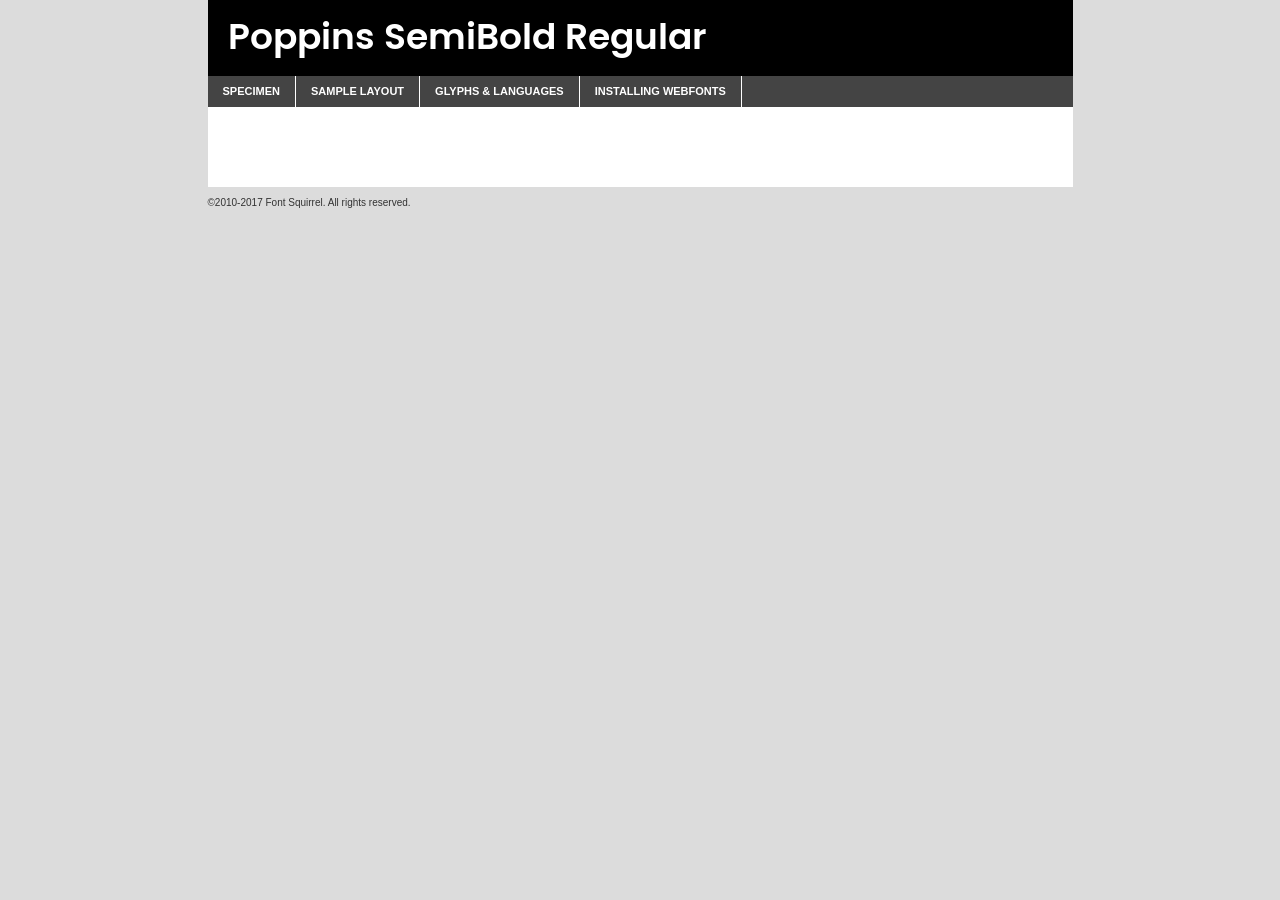
<file: landing page - projeto/components/fonts/poppins-semibold-demo.html>
<!DOCTYPE html PUBLIC "-//W3C//DTD XHTML 1.0 Transitional//EN"
	"http://www.w3.org/TR/xhtml1/DTD/xhtml1-transitional.dtd">

<html xmlns="http://www.w3.org/1999/xhtml" xml:lang="en" lang="en">
<head>
	<meta http-equiv="Content-Type" content="text/html; charset=utf-8" />
	<script src="http://ajax.googleapis.com/ajax/libs/jquery/1.7.2/jquery.min.js" type="text/javascript" charset="utf-8"></script>
	<script type="text/javascript">
	(function($){$.fn.easyTabs=function(option){var param=jQuery.extend({fadeSpeed:"fast",defaultContent:1,activeClass:'active'},option);$(this).each(function(){var thisId="#"+this.id;if(param.defaultContent==''){param.defaultContent=1;}
	if(typeof param.defaultContent=="number")
	{var defaultTab=$(thisId+" .tabs li:eq("+(param.defaultContent-1)+") a").attr('href').substr(1);}else{var defaultTab=param.defaultContent;}
	$(thisId+" .tabs li a").each(function(){var tabToHide=$(this).attr('href').substr(1);$("#"+tabToHide).addClass('easytabs-tab-content');});hideAll();changeContent(defaultTab);function hideAll(){$(thisId+" .easytabs-tab-content").hide();}
	function changeContent(tabId){hideAll();$(thisId+" .tabs li").removeClass(param.activeClass);$(thisId+" .tabs li a[href=#"+tabId+"]").closest('li').addClass(param.activeClass);if(param.fadeSpeed!="none")
	{$(thisId+" #"+tabId).fadeIn(param.fadeSpeed);}else{$(thisId+" #"+tabId).show();}}
	$(thisId+" .tabs li").click(function(){var tabId=$(this).find('a').attr('href').substr(1);changeContent(tabId);return false;});});}})(jQuery);
	</script>
	<link rel="stylesheet" href="specimen_files/specimen_stylesheet.css" type="text/css" charset="utf-8" />
	<link rel="stylesheet" href="stylesheet.css" type="text/css" charset="utf-8" />

	<style type="text/css">
					body{
				font-family: 'poppinssemibold';
							}
		</style>

	<title>Poppins SemiBold Regular Specimen</title>
	
	
	<script type="text/javascript" charset="utf-8">
		$(document).ready(function() {
			$('#container').easyTabs({defaultContent:1});
		});
	</script>
</head>

<body>
<div id="container">
	<div id="header">
		Poppins SemiBold Regular	</div>
	<ul class="tabs">
		<li><a href="#specimen">Specimen</a></li>
		<li><a href="#layout">Sample Layout</a></li>
				<li><a href="#glyphs">Glyphs &amp; Languages</a></li>
		<li><a href="#installing">Installing Webfonts</a></li>
		
	</ul>
	
	<div id="main_content">

		
			<div id="specimen">
		
				<div class="section">
					<div class="grid12 firstcol">
						<div class="huge">AaBb</div>
					</div>
				</div>
		
				<div class="section">
					<div class="glyph_range">A&#x200B;B&#x200b;C&#x200b;D&#x200b;E&#x200b;F&#x200b;G&#x200b;H&#x200b;I&#x200b;J&#x200b;K&#x200b;L&#x200b;M&#x200b;N&#x200b;O&#x200b;P&#x200b;Q&#x200b;R&#x200b;S&#x200b;T&#x200b;U&#x200b;V&#x200b;W&#x200b;X&#x200b;Y&#x200b;Z&#x200b;a&#x200b;b&#x200b;c&#x200b;d&#x200b;e&#x200b;f&#x200b;g&#x200b;h&#x200b;i&#x200b;j&#x200b;k&#x200b;l&#x200b;m&#x200b;n&#x200b;o&#x200b;p&#x200b;q&#x200b;r&#x200b;s&#x200b;t&#x200b;u&#x200b;v&#x200b;w&#x200b;x&#x200b;y&#x200b;z&#x200b;1&#x200b;2&#x200b;3&#x200b;4&#x200b;5&#x200b;6&#x200b;7&#x200b;8&#x200b;9&#x200b;0&#x200b;&amp;&#x200b;.&#x200b;,&#x200b;?&#x200b;!&#x200b;&#64;&#x200b;(&#x200b;)&#x200b;#&#x200b;$&#x200b;%&#x200b;*&#x200b;+&#x200b;-&#x200b;=&#x200b;:&#x200b;;</div>
				</div>
				<div class="section">
					<div class="grid12 firstcol">
						<table class="sample_table">
							<tr><td>10</td><td class="size10">abcdefghijklmnopqrstuvwxyzABCDEFGHIJKLMNOPQRSTUVWXYZ0123456789abcdefghijklmnopqrstuvwxyzABCDEFGHIJKLMNOPQRSTUVWXYZ0123456789abcdefghijklmnopqrstuvwxyzABCDEFGHIJKLMNOPQRSTUVWXYZ</td></tr>
							<tr><td>11</td><td class="size11">abcdefghijklmnopqrstuvwxyzABCDEFGHIJKLMNOPQRSTUVWXYZ0123456789abcdefghijklmnopqrstuvwxyzABCDEFGHIJKLMNOPQRSTUVWXYZ0123456789abcdefghijklmnopqrstuvwxyzABCDEFGHIJKLMNOPQRSTUVWXYZ</td></tr>
							<tr><td>12</td><td class="size12">abcdefghijklmnopqrstuvwxyzABCDEFGHIJKLMNOPQRSTUVWXYZ0123456789abcdefghijklmnopqrstuvwxyzABCDEFGHIJKLMNOPQRSTUVWXYZ0123456789abcdefghijklmnopqrstuvwxyzABCDEFGHIJKLMNOPQRSTUVWXYZ</td></tr>
							<tr><td>13</td><td class="size13">abcdefghijklmnopqrstuvwxyzABCDEFGHIJKLMNOPQRSTUVWXYZ0123456789abcdefghijklmnopqrstuvwxyzABCDEFGHIJKLMNOPQRSTUVWXYZ0123456789abcdefghijklmnopqrstuvwxyzABCDEFGHIJKLMNOPQRSTUVWXYZ</td></tr>
							<tr><td>14</td><td class="size14">abcdefghijklmnopqrstuvwxyzABCDEFGHIJKLMNOPQRSTUVWXYZ0123456789abcdefghijklmnopqrstuvwxyzABCDEFGHIJKLMNOPQRSTUVWXYZ0123456789abcdefghijklmnopqrstuvwxyzABCDEFGHIJKLMNOPQRSTUVWXYZ</td></tr>
							<tr><td>16</td><td class="size16">abcdefghijklmnopqrstuvwxyzABCDEFGHIJKLMNOPQRSTUVWXYZ0123456789abcdefghijklmnopqrstuvwxyzABCDEFGHIJKLMNOPQRSTUVWXYZ</td></tr>
							<tr><td>18</td><td class="size18">abcdefghijklmnopqrstuvwxyzABCDEFGHIJKLMNOPQRSTUVWXYZ0123456789abcdefghijklmnopqrstuvwxyzABCDEFGHIJKLMNOPQRSTUVWXYZ</td></tr>
							<tr><td>20</td><td class="size20">abcdefghijklmnopqrstuvwxyzABCDEFGHIJKLMNOPQRSTUVWXYZ0123456789abcdefghijklmnopqrstuvwxyzABCDEFGHIJKLMNOPQRSTUVWXYZ</td></tr>
							<tr><td>24</td><td class="size24">abcdefghijklmnopqrstuvwxyzABCDEFGHIJKLMNOPQRSTUVWXYZ0123456789abcdefghijklmnopqrstuvwxyzABCDEFGHIJKLMNOPQRSTUVWXYZ</td></tr>
							<tr><td>30</td><td class="size30">abcdefghijklmnopqrstuvwxyzABCDEFGHIJKLMNOPQRSTUVWXYZ0123456789abcdefghijklmnopqrstuvwxyzABCDEFGHIJKLMNOPQRSTUVWXYZ</td></tr>
							<tr><td>36</td><td class="size36">abcdefghijklmnopqrstuvwxyzABCDEFGHIJKLMNOPQRSTUVWXYZ0123456789abcdefghijklmnopqrstuvwxyzABCDEFGHIJKLMNOPQRSTUVWXYZ</td></tr>
							<tr><td>48</td><td class="size48">abcdefghijklmnopqrstuvwxyzABCDEFGHIJKLMNOPQRSTUVWXYZ0123456789abcdefghijklmnopqrstuvwxyzABCDEFGHIJKLMNOPQRSTUVWXYZ</td></tr>
							<tr><td>60</td><td class="size60">abcdefghijklmnopqrstuvwxyzABCDEFGHIJKLMNOPQRSTUVWXYZ0123456789abcdefghijklmnopqrstuvwxyzABCDEFGHIJKLMNOPQRSTUVWXYZ</td></tr>
							<tr><td>72</td><td class="size72">abcdefghijklmnopqrstuvwxyzABCDEFGHIJKLMNOPQRSTUVWXYZ0123456789abcdefghijklmnopqrstuvwxyzABCDEFGHIJKLMNOPQRSTUVWXYZ</td></tr>
							<tr><td>90</td><td class="size90">abcdefghijklmnopqrstuvwxyzABCDEFGHIJKLMNOPQRSTUVWXYZ0123456789abcdefghijklmnopqrstuvwxyzABCDEFGHIJKLMNOPQRSTUVWXYZ</td></tr>
						</table>
				
					</div>
			
				</div>
		
		
		
								<div class="section" id="bodycomparison">


										<div id="xheight">
				<div class="fontbody">&#x25FC;&#x25FC;&#x25FC;&#x25FC;&#x25FC;&#x25FC;&#x25FC;&#x25FC;&#x25FC;&#x25FC;&#x25FC;&#x25FC;&#x25FC;&#x25FC;&#x25FC;&#x25FC;&#x25FC;&#x25FC;&#x25FC;&#x25FC;&#x25FC;&#x25FC;&#x25FC;&#x25FC;&#x25FC;&#x25FC;&#x25FC;&#x25FC;&#x25FC;&#x25FC;&#x25FC;&#x25FC;&#x25FC;&#x25FC;&#x25FC;&#x25FC;&#x25FC;&#x25FC;&#x25FC;&#x25FC;&#x25FC;&#x25FC;&#x25FC;&#x25FC;&#x25FC;&#x25FC;&#x25FC;&#x25FC;&#x25FC;&#x25FC;&#x25FC;&#x25FC;&#x25FC;&#x25FC;&#x25FC;&#x25FC;&#x25FC;&#x25FC;&#x25FC;&#x25FC;&#x25FC;&#x25FC;&#x25FC;&#x25FC;&#x25FC;&#x25FC;&#x25FC;&#x25FC;&#x25FC;&#x25FC;&#x25FC;&#x25FC;&#x25FC;&#x25FC;&#x25FC;&#x25FC;&#x25FC;&#x25FC;&#x25FC;&#x25FC;&#x25FC;&#x25FC;&#x25FC;&#x25FC;&#x25FC;&#x25FC;&#x25FC;&#x25FC;&#x25FC;&#x25FC;&#x25FC;&#x25FC;&#x25FC;&#x25FC;&#x25FC;&#x25FC;&#x25FC;&#x25FC;&#x25FC;body</div><div class="arialbody">body</div><div class="verdanabody">body</div><div class="georgiabody">body</div></div>
										<div class="fontbody" style="z-index:1">
											body<span>Poppins SemiBold Regular</span>
										</div>
										<div class="arialbody" style="z-index:1">
											body<span>Arial</span>
										</div>
										<div class="verdanabody" style="z-index:1">
											body<span>Verdana</span>
										</div>
										<div class="georgiabody" style="z-index:1">
											body<span>Georgia</span>
										</div>



								</div>
		
		
				<div class="section psample psample_row1" id="">
					
					<div class="grid2 firstcol">
						<p class="size10"><span>10.</span>Aenean lacinia bibendum nulla sed consectetur. Fusce dapibus, tellus ac cursus commodo, tortor mauris condimentum nibh, ut fermentum massa justo sit amet risus. Nullam id dolor id nibh ultricies vehicula ut id elit. Cum sociis natoque penatibus et magnis dis parturient montes, nascetur ridiculus mus. Nulla vitae elit libero, a pharetra augue.</p>
			
					</div>
					<div class="grid3">
						<p class="size11"><span>11.</span>Aenean lacinia bibendum nulla sed consectetur. Fusce dapibus, tellus ac cursus commodo, tortor mauris condimentum nibh, ut fermentum massa justo sit amet risus. Nullam id dolor id nibh ultricies vehicula ut id elit. Cum sociis natoque penatibus et magnis dis parturient montes, nascetur ridiculus mus. Nulla vitae elit libero, a pharetra augue.</p>
			
					</div>
					<div class="grid3">
						<p class="size12"><span>12.</span>Aenean lacinia bibendum nulla sed consectetur. Fusce dapibus, tellus ac cursus commodo, tortor mauris condimentum nibh, ut fermentum massa justo sit amet risus. Nullam id dolor id nibh ultricies vehicula ut id elit. Cum sociis natoque penatibus et magnis dis parturient montes, nascetur ridiculus mus. Nulla vitae elit libero, a pharetra augue.</p>
			
					</div>
					<div class="grid4">
						<p class="size13"><span>13.</span>Aenean lacinia bibendum nulla sed consectetur. Fusce dapibus, tellus ac cursus commodo, tortor mauris condimentum nibh, ut fermentum massa justo sit amet risus. Nullam id dolor id nibh ultricies vehicula ut id elit. Cum sociis natoque penatibus et magnis dis parturient montes, nascetur ridiculus mus. Nulla vitae elit libero, a pharetra augue.</p>
			
					</div>
					<div class="white_blend"></div>
					
				</div>
				<div class="section psample psample_row2" id="">
					<div class="grid3 firstcol">
						<p class="size14"><span>14.</span>Aenean lacinia bibendum nulla sed consectetur. Fusce dapibus, tellus ac cursus commodo, tortor mauris condimentum nibh, ut fermentum massa justo sit amet risus. Nullam id dolor id nibh ultricies vehicula ut id elit. Cum sociis natoque penatibus et magnis dis parturient montes, nascetur ridiculus mus. Nulla vitae elit libero, a pharetra augue.</p>
			
					</div>
					<div class="grid4">
						<p class="size16"><span>16.</span>Aenean lacinia bibendum nulla sed consectetur. Fusce dapibus, tellus ac cursus commodo, tortor mauris condimentum nibh, ut fermentum massa justo sit amet risus. Nullam id dolor id nibh ultricies vehicula ut id elit. Cum sociis natoque penatibus et magnis dis parturient montes, nascetur ridiculus mus. Nulla vitae elit libero, a pharetra augue.</p>
			
					</div>
					<div class="grid5">
						<p class="size18"><span>18.</span>Aenean lacinia bibendum nulla sed consectetur. Fusce dapibus, tellus ac cursus commodo, tortor mauris condimentum nibh, ut fermentum massa justo sit amet risus. Nullam id dolor id nibh ultricies vehicula ut id elit. Cum sociis natoque penatibus et magnis dis parturient montes, nascetur ridiculus mus. Nulla vitae elit libero, a pharetra augue.</p>
			
					</div>

					<div class="white_blend"></div>

				</div>
				
				<div class="section psample psample_row3" id="">
					<div class="grid5 firstcol">
						<p class="size20"><span>20.</span>Aenean lacinia bibendum nulla sed consectetur. Fusce dapibus, tellus ac cursus commodo, tortor mauris condimentum nibh, ut fermentum massa justo sit amet risus. Nullam id dolor id nibh ultricies vehicula ut id elit. Cum sociis natoque penatibus et magnis dis parturient montes, nascetur ridiculus mus. Nulla vitae elit libero, a pharetra augue.</p>
					</div>
					<div class="grid7">
						<p class="size24"><span>24.</span>Aenean lacinia bibendum nulla sed consectetur. Fusce dapibus, tellus ac cursus commodo, tortor mauris condimentum nibh, ut fermentum massa justo sit amet risus. Nullam id dolor id nibh ultricies vehicula ut id elit. Cum sociis natoque penatibus et magnis dis parturient montes, nascetur ridiculus mus. Nulla vitae elit libero, a pharetra augue.</p>
					</div>
					
					<div class="white_blend"></div>
					
				</div>
				
				<div class="section psample psample_row4" id="">
					<div class="grid12 firstcol">
						<p class="size30"><span>30.</span>Aenean lacinia bibendum nulla sed consectetur. Fusce dapibus, tellus ac cursus commodo, tortor mauris condimentum nibh, ut fermentum massa justo sit amet risus. Nullam id dolor id nibh ultricies vehicula ut id elit. Cum sociis natoque penatibus et magnis dis parturient montes, nascetur ridiculus mus. Nulla vitae elit libero, a pharetra augue.</p>
					</div>
					<div class="white_blend"></div>
					
				</div>
				
				
				
				<div class="section psample psample_row1 fullreverse">
					<div class="grid2 firstcol">
						<p class="size10"><span>10.</span>Aenean lacinia bibendum nulla sed consectetur. Fusce dapibus, tellus ac cursus commodo, tortor mauris condimentum nibh, ut fermentum massa justo sit amet risus. Nullam id dolor id nibh ultricies vehicula ut id elit. Cum sociis natoque penatibus et magnis dis parturient montes, nascetur ridiculus mus. Nulla vitae elit libero, a pharetra augue.</p>
			
					</div>
					<div class="grid3">
						<p class="size11"><span>11.</span>Aenean lacinia bibendum nulla sed consectetur. Fusce dapibus, tellus ac cursus commodo, tortor mauris condimentum nibh, ut fermentum massa justo sit amet risus. Nullam id dolor id nibh ultricies vehicula ut id elit. Cum sociis natoque penatibus et magnis dis parturient montes, nascetur ridiculus mus. Nulla vitae elit libero, a pharetra augue.</p>
			
					</div>
					<div class="grid3">
						<p class="size12"><span>12.</span>Aenean lacinia bibendum nulla sed consectetur. Fusce dapibus, tellus ac cursus commodo, tortor mauris condimentum nibh, ut fermentum massa justo sit amet risus. Nullam id dolor id nibh ultricies vehicula ut id elit. Cum sociis natoque penatibus et magnis dis parturient montes, nascetur ridiculus mus. Nulla vitae elit libero, a pharetra augue.</p>
			
					</div>
					<div class="grid4">
						<p class="size13"><span>13.</span>Aenean lacinia bibendum nulla sed consectetur. Fusce dapibus, tellus ac cursus commodo, tortor mauris condimentum nibh, ut fermentum massa justo sit amet risus. Nullam id dolor id nibh ultricies vehicula ut id elit. Cum sociis natoque penatibus et magnis dis parturient montes, nascetur ridiculus mus. Nulla vitae elit libero, a pharetra augue.</p>
			
					</div>
					<div class="black_blend"></div>
					
				</div>
				
				<div class="section psample psample_row2 fullreverse">
					<div class="grid3 firstcol">
						<p class="size14"><span>14.</span>Aenean lacinia bibendum nulla sed consectetur. Fusce dapibus, tellus ac cursus commodo, tortor mauris condimentum nibh, ut fermentum massa justo sit amet risus. Nullam id dolor id nibh ultricies vehicula ut id elit. Cum sociis natoque penatibus et magnis dis parturient montes, nascetur ridiculus mus. Nulla vitae elit libero, a pharetra augue.</p>
			
					</div>
					<div class="grid4">
						<p class="size16"><span>16.</span>Aenean lacinia bibendum nulla sed consectetur. Fusce dapibus, tellus ac cursus commodo, tortor mauris condimentum nibh, ut fermentum massa justo sit amet risus. Nullam id dolor id nibh ultricies vehicula ut id elit. Cum sociis natoque penatibus et magnis dis parturient montes, nascetur ridiculus mus. Nulla vitae elit libero, a pharetra augue.</p>
			
					</div>
					<div class="grid5">
						<p class="size18"><span>18.</span>Aenean lacinia bibendum nulla sed consectetur. Fusce dapibus, tellus ac cursus commodo, tortor mauris condimentum nibh, ut fermentum massa justo sit amet risus. Nullam id dolor id nibh ultricies vehicula ut id elit. Cum sociis natoque penatibus et magnis dis parturient montes, nascetur ridiculus mus. Nulla vitae elit libero, a pharetra augue.</p>
			
					</div>
					<div class="black_blend"></div>

				</div>
				
				<div class="section psample fullreverse psample_row3" id="">
					<div class="grid5 firstcol">
						<p class="size20"><span>20.</span>Aenean lacinia bibendum nulla sed consectetur. Fusce dapibus, tellus ac cursus commodo, tortor mauris condimentum nibh, ut fermentum massa justo sit amet risus. Nullam id dolor id nibh ultricies vehicula ut id elit. Cum sociis natoque penatibus et magnis dis parturient montes, nascetur ridiculus mus. Nulla vitae elit libero, a pharetra augue.</p>
					</div>
					<div class="grid7">
						<p class="size24"><span>24.</span>Aenean lacinia bibendum nulla sed consectetur. Fusce dapibus, tellus ac cursus commodo, tortor mauris condimentum nibh, ut fermentum massa justo sit amet risus. Nullam id dolor id nibh ultricies vehicula ut id elit. Cum sociis natoque penatibus et magnis dis parturient montes, nascetur ridiculus mus. Nulla vitae elit libero, a pharetra augue.</p>
					</div>
					
					<div class="black_blend"></div>
					
				</div>
				
				<div class="section psample fullreverse psample_row4" id="" style="border-bottom: 20px #000 solid;">
					<div class="grid12 firstcol">
						<p class="size30"><span>30.</span>Aenean lacinia bibendum nulla sed consectetur. Fusce dapibus, tellus ac cursus commodo, tortor mauris condimentum nibh, ut fermentum massa justo sit amet risus. Nullam id dolor id nibh ultricies vehicula ut id elit. Cum sociis natoque penatibus et magnis dis parturient montes, nascetur ridiculus mus. Nulla vitae elit libero, a pharetra augue.</p>
					</div>
					<div class="black_blend"></div>
					
				</div>
				
				
				
				
			</div>
			
			<div id="layout">
				
				<div class="section">
					
					<div class="grid12 firstcol">
						<h1>Lorem Ipsum Dolor</h1>
						<h2>Etiam porta sem malesuada magna mollis euismod</h2>
						
						<p class="byline">By <a href="#link">Aenean Lacinia</a></p>
					</div>
				</div>
				<div class="section">
					<div class="grid8 firstcol">
						<p class="large">Donec sed odio dui. Morbi leo risus, porta ac consectetur ac, vestibulum at eros. Fusce dapibus, tellus ac cursus commodo, tortor mauris condimentum nibh, ut fermentum massa justo sit amet risus. </p>

						
						<h3>Pellentesque ornare sem</h3>

						<p>Maecenas sed diam eget risus varius blandit sit amet non magna. Maecenas faucibus mollis interdum. Donec ullamcorper nulla non metus auctor fringilla. Nullam id dolor id nibh ultricies vehicula ut id elit. Nullam id dolor id nibh ultricies vehicula ut id elit. </p>

						<p>Aenean eu leo quam. Pellentesque ornare sem lacinia quam venenatis vestibulum. Lorem ipsum dolor sit amet, consectetur adipiscing elit. Cum sociis natoque penatibus et magnis dis parturient montes, nascetur ridiculus mus. </p>

						<p>Nulla vitae elit libero, a pharetra augue. Praesent commodo cursus magna, vel scelerisque nisl consectetur et. Aenean lacinia bibendum nulla sed consectetur. </p>

						<p>Nullam quis risus eget urna mollis ornare vel eu leo. Nullam quis risus eget urna mollis ornare vel eu leo. Maecenas sed diam eget risus varius blandit sit amet non magna. Donec ullamcorper nulla non metus auctor fringilla. </p>

						<h3>Cras mattis consectetur</h3>

						<p>Aenean eu leo quam. Pellentesque ornare sem lacinia quam venenatis vestibulum. Aenean lacinia bibendum nulla sed consectetur. Integer posuere erat a ante venenatis dapibus posuere velit aliquet. Cras mattis consectetur purus sit amet fermentum. </p>

						<p>Nullam id dolor id nibh ultricies vehicula ut id elit. Nullam quis risus eget urna mollis ornare vel eu leo. Cras mattis consectetur purus sit amet fermentum.</p>
					</div>
					
					<div class="grid4 sidebar">
						
						<div class="box reverse">
							<p class="last">Nullam quis risus eget urna mollis ornare vel eu leo. Donec ullamcorper nulla non metus auctor fringilla. Cras mattis consectetur purus sit amet fermentum. Sed posuere consectetur est at lobortis. Lorem ipsum dolor sit amet, consectetur adipiscing elit. </p>
						</div>
						
						<p class="caption">Maecenas sed diam eget risus varius.</p>

						<p>Vestibulum id ligula porta felis euismod semper. Integer posuere erat a ante venenatis dapibus posuere velit aliquet. Vestibulum id ligula porta felis euismod semper. Sed posuere consectetur est at lobortis. Maecenas sed diam eget risus varius blandit sit amet non magna. Fusce dapibus, tellus ac cursus commodo, tortor mauris condimentum nibh, ut fermentum massa justo sit amet risus. </p>

					

						<p>Duis mollis, est non commodo luctus, nisi erat porttitor ligula, eget lacinia odio sem nec elit. Aenean lacinia bibendum nulla sed consectetur. Vivamus sagittis lacus vel augue laoreet rutrum faucibus dolor auctor. Aenean lacinia bibendum nulla sed consectetur. Nullam quis risus eget urna mollis ornare vel eu leo. </p>

						<p>Praesent commodo cursus magna, vel scelerisque nisl consectetur et. Donec ullamcorper nulla non metus auctor fringilla. Maecenas faucibus mollis interdum. Fusce dapibus, tellus ac cursus commodo, tortor mauris condimentum nibh, ut fermentum massa justo sit amet risus. </p>

					</div>
				</div>
				
			</div>


			



		<div id="glyphs">
			<div class="section">
				<div class="grid12 firstcol">
			
				<h1>Language Support</h1>
				<p>The subset of Poppins SemiBold Regular in this kit supports the following languages:<br />
			
					English, Arrernte, Bislama, Cebuano, Fijian, Gilbertese, Hmong, Ibanag, Iloko_ilokano, Interglossa_glosa, Interlingua, Lojban, Manx, Norfolk_pitcairnese, Oromo, Rotokas, Samoan, Sardinian, Seychelles_creole, Shona, Somali, Southern_ndebele, Swahili, Swati_swazi, Tok_pisin, Warlpiri, Xhosa, Zulu, Latinbasic, Demo				</p>
				<h1>Glyph Chart</h1>
				<p>The subset of Poppins SemiBold Regular in this kit includes all the glyphs listed below. Unicode entities are included above each glyph to help you insert individual characters into your layout.</p>
				<div id="glyph_chart">
			
																														 <div><p>&amp;#13;</p>&#13;</div>
																				 <div><p>&amp;#32;</p>&#32;</div>
																				 <div><p>&amp;#33;</p>&#33;</div>
																				 <div><p>&amp;#34;</p>&#34;</div>
																				 <div><p>&amp;#35;</p>&#35;</div>
																				 <div><p>&amp;#36;</p>&#36;</div>
																				 <div><p>&amp;#37;</p>&#37;</div>
																				 <div><p>&amp;#38;</p>&#38;</div>
																				 <div><p>&amp;#39;</p>&#39;</div>
																				 <div><p>&amp;#40;</p>&#40;</div>
																				 <div><p>&amp;#41;</p>&#41;</div>
																				 <div><p>&amp;#42;</p>&#42;</div>
																				 <div><p>&amp;#43;</p>&#43;</div>
																				 <div><p>&amp;#44;</p>&#44;</div>
																				 <div><p>&amp;#46;</p>&#46;</div>
																				 <div><p>&amp;#47;</p>&#47;</div>
																				 <div><p>&amp;#48;</p>&#48;</div>
																				 <div><p>&amp;#49;</p>&#49;</div>
																				 <div><p>&amp;#50;</p>&#50;</div>
																				 <div><p>&amp;#51;</p>&#51;</div>
																				 <div><p>&amp;#52;</p>&#52;</div>
																				 <div><p>&amp;#53;</p>&#53;</div>
																				 <div><p>&amp;#54;</p>&#54;</div>
																				 <div><p>&amp;#55;</p>&#55;</div>
																				 <div><p>&amp;#56;</p>&#56;</div>
																				 <div><p>&amp;#57;</p>&#57;</div>
																				 <div><p>&amp;#60;</p>&#60;</div>
																				 <div><p>&amp;#61;</p>&#61;</div>
																				 <div><p>&amp;#62;</p>&#62;</div>
																				 <div><p>&amp;#63;</p>&#63;</div>
																				 <div><p>&amp;#64;</p>&#64;</div>
																				 <div><p>&amp;#65;</p>&#65;</div>
																				 <div><p>&amp;#66;</p>&#66;</div>
																				 <div><p>&amp;#67;</p>&#67;</div>
																				 <div><p>&amp;#68;</p>&#68;</div>
																				 <div><p>&amp;#69;</p>&#69;</div>
																				 <div><p>&amp;#70;</p>&#70;</div>
																				 <div><p>&amp;#71;</p>&#71;</div>
																				 <div><p>&amp;#72;</p>&#72;</div>
																				 <div><p>&amp;#73;</p>&#73;</div>
																				 <div><p>&amp;#74;</p>&#74;</div>
																				 <div><p>&amp;#75;</p>&#75;</div>
																				 <div><p>&amp;#76;</p>&#76;</div>
																				 <div><p>&amp;#77;</p>&#77;</div>
																				 <div><p>&amp;#78;</p>&#78;</div>
																				 <div><p>&amp;#79;</p>&#79;</div>
																				 <div><p>&amp;#80;</p>&#80;</div>
																				 <div><p>&amp;#81;</p>&#81;</div>
																				 <div><p>&amp;#82;</p>&#82;</div>
																				 <div><p>&amp;#83;</p>&#83;</div>
																				 <div><p>&amp;#84;</p>&#84;</div>
																				 <div><p>&amp;#85;</p>&#85;</div>
																				 <div><p>&amp;#86;</p>&#86;</div>
																				 <div><p>&amp;#87;</p>&#87;</div>
																				 <div><p>&amp;#88;</p>&#88;</div>
																				 <div><p>&amp;#89;</p>&#89;</div>
																				 <div><p>&amp;#90;</p>&#90;</div>
																				 <div><p>&amp;#91;</p>&#91;</div>
																				 <div><p>&amp;#92;</p>&#92;</div>
																				 <div><p>&amp;#93;</p>&#93;</div>
																				 <div><p>&amp;#94;</p>&#94;</div>
																				 <div><p>&amp;#95;</p>&#95;</div>
																				 <div><p>&amp;#96;</p>&#96;</div>
																				 <div><p>&amp;#97;</p>&#97;</div>
																				 <div><p>&amp;#98;</p>&#98;</div>
																				 <div><p>&amp;#99;</p>&#99;</div>
																				 <div><p>&amp;#100;</p>&#100;</div>
																				 <div><p>&amp;#101;</p>&#101;</div>
																				 <div><p>&amp;#102;</p>&#102;</div>
																				 <div><p>&amp;#103;</p>&#103;</div>
																				 <div><p>&amp;#104;</p>&#104;</div>
																				 <div><p>&amp;#105;</p>&#105;</div>
																				 <div><p>&amp;#106;</p>&#106;</div>
																				 <div><p>&amp;#107;</p>&#107;</div>
																				 <div><p>&amp;#108;</p>&#108;</div>
																				 <div><p>&amp;#109;</p>&#109;</div>
																				 <div><p>&amp;#110;</p>&#110;</div>
																				 <div><p>&amp;#111;</p>&#111;</div>
																				 <div><p>&amp;#112;</p>&#112;</div>
																				 <div><p>&amp;#113;</p>&#113;</div>
																				 <div><p>&amp;#114;</p>&#114;</div>
																				 <div><p>&amp;#115;</p>&#115;</div>
																				 <div><p>&amp;#116;</p>&#116;</div>
																				 <div><p>&amp;#117;</p>&#117;</div>
																				 <div><p>&amp;#118;</p>&#118;</div>
																				 <div><p>&amp;#119;</p>&#119;</div>
																				 <div><p>&amp;#120;</p>&#120;</div>
																				 <div><p>&amp;#121;</p>&#121;</div>
																				 <div><p>&amp;#122;</p>&#122;</div>
																				 <div><p>&amp;#123;</p>&#123;</div>
																				 <div><p>&amp;#124;</p>&#124;</div>
																				 <div><p>&amp;#125;</p>&#125;</div>
																				 <div><p>&amp;#126;</p>&#126;</div>
																				 <div><p>&amp;#160;</p>&#160;</div>
																				 <div><p>&amp;#161;</p>&#161;</div>
																				 <div><p>&amp;#162;</p>&#162;</div>
																				 <div><p>&amp;#163;</p>&#163;</div>
																				 <div><p>&amp;#164;</p>&#164;</div>
																				 <div><p>&amp;#165;</p>&#165;</div>
																				 <div><p>&amp;#166;</p>&#166;</div>
																				 <div><p>&amp;#167;</p>&#167;</div>
																				 <div><p>&amp;#168;</p>&#168;</div>
																				 <div><p>&amp;#169;</p>&#169;</div>
																				 <div><p>&amp;#170;</p>&#170;</div>
																				 <div><p>&amp;#171;</p>&#171;</div>
																				 <div><p>&amp;#172;</p>&#172;</div>
																				 <div><p>&amp;#174;</p>&#174;</div>
																				 <div><p>&amp;#175;</p>&#175;</div>
																				 <div><p>&amp;#176;</p>&#176;</div>
																				 <div><p>&amp;#177;</p>&#177;</div>
																				 <div><p>&amp;#178;</p>&#178;</div>
																				 <div><p>&amp;#179;</p>&#179;</div>
																				 <div><p>&amp;#180;</p>&#180;</div>
																				 <div><p>&amp;#181;</p>&#181;</div>
																				 <div><p>&amp;#182;</p>&#182;</div>
																				 <div><p>&amp;#184;</p>&#184;</div>
																				 <div><p>&amp;#185;</p>&#185;</div>
																				 <div><p>&amp;#186;</p>&#186;</div>
																				 <div><p>&amp;#187;</p>&#187;</div>
																				 <div><p>&amp;#188;</p>&#188;</div>
																				 <div><p>&amp;#189;</p>&#189;</div>
																				 <div><p>&amp;#190;</p>&#190;</div>
																				 <div><p>&amp;#191;</p>&#191;</div>
																				 <div><p>&amp;#198;</p>&#198;</div>
																				 <div><p>&amp;#199;</p>&#199;</div>
																				 <div><p>&amp;#208;</p>&#208;</div>
																				 <div><p>&amp;#215;</p>&#215;</div>
																				 <div><p>&amp;#216;</p>&#216;</div>
																				 <div><p>&amp;#222;</p>&#222;</div>
																				 <div><p>&amp;#223;</p>&#223;</div>
																				 <div><p>&amp;#230;</p>&#230;</div>
																				 <div><p>&amp;#231;</p>&#231;</div>
																				 <div><p>&amp;#240;</p>&#240;</div>
																				 <div><p>&amp;#247;</p>&#247;</div>
																				 <div><p>&amp;#248;</p>&#248;</div>
																				 <div><p>&amp;#254;</p>&#254;</div>
																				 <div><p>&amp;#305;</p>&#305;</div>
																				 <div><p>&amp;#338;</p>&#338;</div>
																				 <div><p>&amp;#339;</p>&#339;</div>
																				 <div><p>&amp;#710;</p>&#710;</div>
																				 <div><p>&amp;#730;</p>&#730;</div>
																				 <div><p>&amp;#732;</p>&#732;</div>
																				 <div><p>&amp;#8192;</p>&#8192;</div>
																				 <div><p>&amp;#8193;</p>&#8193;</div>
																				 <div><p>&amp;#8194;</p>&#8194;</div>
																				 <div><p>&amp;#8195;</p>&#8195;</div>
																				 <div><p>&amp;#8196;</p>&#8196;</div>
																				 <div><p>&amp;#8197;</p>&#8197;</div>
																				 <div><p>&amp;#8198;</p>&#8198;</div>
																				 <div><p>&amp;#8199;</p>&#8199;</div>
																				 <div><p>&amp;#8200;</p>&#8200;</div>
																				 <div><p>&amp;#8201;</p>&#8201;</div>
																				 <div><p>&amp;#8202;</p>&#8202;</div>
																				 <div><p>&amp;#8211;</p>&#8211;</div>
																				 <div><p>&amp;#8212;</p>&#8212;</div>
																				 <div><p>&amp;#8216;</p>&#8216;</div>
																				 <div><p>&amp;#8217;</p>&#8217;</div>
																				 <div><p>&amp;#8218;</p>&#8218;</div>
																				 <div><p>&amp;#8220;</p>&#8220;</div>
																				 <div><p>&amp;#8221;</p>&#8221;</div>
																				 <div><p>&amp;#8222;</p>&#8222;</div>
																				 <div><p>&amp;#8226;</p>&#8226;</div>
																				 <div><p>&amp;#8239;</p>&#8239;</div>
																				 <div><p>&amp;#8249;</p>&#8249;</div>
																				 <div><p>&amp;#8250;</p>&#8250;</div>
																				 <div><p>&amp;#8287;</p>&#8287;</div>
																				 <div><p>&amp;#8364;</p>&#8364;</div>
																				 <div><p>&amp;#8482;</p>&#8482;</div>
																				 <div><p>&amp;#8722;</p>&#8722;</div>
																				 <div><p>&amp;#9724;</p>&#9724;</div>
																				 <div><p>&amp;#64257;</p>&#64257;</div>
																																																</div>	
				</div>
		
		
			</div>
		</div>
		
		
		<div id="specs">
			
		</div>
	
		<div id="installing">
			<div class="section">
				<div class="grid7 firstcol">
					<h1>Installing Webfonts</h1>
					
					<p>Webfonts are supported by all major browser platforms but not all in the same way. There are currently four different font formats that must be included in order to target all browsers. This includes TTF, WOFF, EOT and SVG.</p>
					
					<h2>1. Upload your webfonts</h2>
					<p>You must upload your webfont kit to your website. They should be in or near the same directory as your CSS files.</p>
					
					<h2>2. Include the webfont stylesheet</h2>
					<p>A special CSS @font-face declaration helps the various browsers select the appropriate font it needs without causing you a bunch of headaches. Learn more about this syntax by reading the <a href="https://www.fontspring.com/blog/further-hardening-of-the-bulletproof-syntax">Fontspring blog post</a> about it. The code for it is as follows:</p>


<code>
@font-face{ 
	font-family: 'MyWebFont';
	src: url('WebFont.eot');
	src: url('WebFont.eot?#iefix') format('embedded-opentype'),
	     url('WebFont.woff') format('woff'),
	     url('WebFont.ttf') format('truetype'),
	     url('WebFont.svg#webfont') format('svg');
}
</code>

	<p>We've already gone ahead and generated the code for you. All you have to do is link to the stylesheet in your HTML, like this:</p>
	<code>&lt;link rel=&quot;stylesheet&quot; href=&quot;stylesheet.css&quot; type=&quot;text/css&quot; charset=&quot;utf-8&quot; /&gt;</code>

					<h2>3. Modify your own stylesheet</h2>
					<p>To take advantage of your new fonts, you must tell your stylesheet to use them. Look at the original @font-face declaration above and find the property called "font-family." The name linked there will be what you use to reference the font. Prepend that webfont name to the font stack in the "font-family" property, inside the selector you want to change. For example:</p>
<code>p { font-family: 'WebFont', Arial, sans-serif; }</code>

<h2>4. Test</h2>
<p>Getting webfonts to work cross-browser <em>can</em> be tricky. Use the information in the sidebar to help you if you find that fonts aren't loading in a particular browser.</p>
				</div>
				
				<div class="grid5 sidebar">
					<div class="box">
						<h2>Troubleshooting<br />Font-Face Problems</h2>
						<p>Having trouble getting your webfonts to load in your new website? Here are some tips to sort out what might be the problem.</p>

						<h3>Fonts not showing in any browser</h3>

						<p>This sounds like you need to work on the plumbing. You either did not upload the fonts to the correct directory, or you did not link the fonts properly in the CSS. If you've confirmed that all this is correct and you still have a problem, take a look at your .htaccess file and see if requests are getting intercepted.</p>

						<h3>Fonts not loading in iPhone or iPad</h3>

						<p>The most common problem here is that you are serving the fonts from an IIS server. IIS refuses to serve files that have unknown MIME types. If that is the case, you must set the MIME type for SVG to "image/svg+xml" in the server settings. Follow these instructions from Microsoft if you need help.</p>

						<h3>Fonts not loading in Firefox</h3>

						<p>The primary reason for this failure? You are still using a version Firefox older than 3.5. So upgrade already! If that isn't it, then you are very likely serving fonts from a different domain. Firefox requires that all font assets be served from the same domain. Lastly it is possible that you need to add WOFF to your list of MIME types (if you are serving via IIS.)</p>

						<h3>Fonts not loading in IE</h3>

						<p>Are you looking at Internet Explorer on an actual Windows machine or are you cheating by using a service like Adobe BrowserLab? Many of these screenshot services do not render @font-face for IE. Best to test it on a real machine.</p>

						<h3>Fonts not loading in IE9</h3>

						<p>IE9, like Firefox, requires that fonts be served from the same domain as the website. Make sure that is the case.</p>
					</div>
				</div>
			</div>
			
		</div>
	
	</div>
	<div id="footer">
		<p>&copy;2010-2017 Font Squirrel. All rights reserved.</p>
	</div>
</div>
</body>
</html>
</file>
<file: styles/style.css>
body{
    background-color: rgb(34, 34, 34);
    color: white;
    font-family: poppinsregular;
    max-width: 1200px;
    margin: 0 auto;
    padding: 15px;
}

header{
    display: flex;
    flex-direction: row;
    justify-content: space-between;
    align-items: center;
}

#title{
    flex-direction: column;
    line-height: 10px;
}

li{
    display: inline-block;
    margin: 20px;
}

a{
    color: white;
}

a:hover{
    color: rgb(132, 14, 201);
    transition: 0.3s all;
}

#inscreva-se-btn{
    border: 2px solid rgb(132, 14, 201);
    padding: 10px;
    border-radius: 20px;
}

#inscreva-se-btn:hover{
    background-color: rgb(132, 14, 201);
    color: white;
}

h1{
    font-weight: 200;
}

main{
    display: flex;
    flex-direction: row;
    margin-top: 50px;
}

h2{
    font-size: 56px;
    line-height: 10px;
    font-family: poppinsmedium;
}

span{
    color: rgb(132, 14, 201)
}

p{
    line-height: 20px;
    max-width: 500px;
    font-family: poppinslight;
}

img{
    width: 580px;
}

form{
    display: flex;
    flex-direction: column;
    width: 70%;
}

form [type="submit"]{
    height: 50px;
    width: 50%;
    background-color: rgb(132, 14, 201);
    color: white;
    font-weight: bold;
}

form [type="submit"]:hover{
  cursor: pointer;
}

input{
    margin-top: 20px;
    height: 20px;
    padding: 15px;
    border-radius: 20px;
    border: none;
    font-size: 15px;
}
</file>
<file: styles/fonts.css>
@font-face {
    font-family: 'poppinsblack';
    src: url('components/fonts/poppins-black-webfont.woff2') format('woff2'),
         url('components/fonts/poppins-black-webfont.woff') format('woff');
    font-weight: normal;
    font-style: normal;
}

@font-face {
    font-family: 'poppinsbold';
    src: url('components/fonts/poppins-bold-webfont.woff2') format('woff2'),
         url('components/fonts/poppins-bold-webfont.woff') format('woff');
    font-weight: normal;
    font-style: normal;
}

@font-face {
    font-family: 'poppinslight';
    src: url('components/fonts/poppins-light-webfont.woff2') format('woff2'),
         url('components/fonts/poppins-light-webfont.woff') format('woff');
    font-weight: normal;
    font-style: normal;
}

@font-face {
    font-family: 'poppinsmedium';
    src: url('components/fonts/poppins-medium-webfont.woff2') format('woff2'),
         url('components/fonts/poppins-medium-webfont.woff') format('woff');
    font-weight: normal;
    font-style: normal;
}

@font-face {
    font-family: 'poppinsregular';
    src: url('components/fonts/poppins-regular-webfont.woff2') format('woff2'),
         url('components/fonts/poppins-regular-webfont.woff') format('woff');
    font-weight: normal;
    font-style: normal;
}

@font-face {
    font-family: 'poppinssemibold';
    src: url('components/fonts/poppins-semibold-webfont.woff2') format('woff2'),
         url('components/fonts/poppins-semibold-webfont.woff') format('woff');
    font-weight: normal;
    font-style: normal;
}
</file>
<file: styles/media.css>
@media screen and (max-width: 760px){

    header{
        flex-direction: column;
        gap: 16px;
    }

    ul{
        display: flex;
        justify-content: center;
        gap: 16px;
        padding: 0;
        flex-wrap: wrap; 
    }

    ul a{
        font-size: 16px;
        text-decoration: none; 
    }

    #inscreva-se-btn{
        display: inline-flex;
        justify-content: center;
        margin-top: 10px;
        border: 2px solid rgb(132, 14, 201);
        padding: 4px 12px;
        border-radius: 30px;
        width: auto;
    }

    main{
        flex-direction: column;
        align-items: center;
        text-align: center;
    }

    h2{
        font-size: 40px;
        line-height: 1;
    }

    form{
        width: 100%;
        align-items: center;
    }

    input{
        width: 100%;
        padding: 10px;
        border-radius: 16px;
    }

    img{
        max-width: 90%;
        margin-top: 40px;
    }
}
</file>
<file: landing page - projeto/styles/style.css>
body{
    background-color: rgb(34, 34, 34);
    color: white;
    font-family: poppinsregular;
    max-width: 1200px;
    margin: 0 auto;
    padding: 15px;
}

header{
    display: flex;
    flex-direction: row;
    justify-content: space-between;
    align-items: center;
}

#title{
    flex-direction: column;
    line-height: 10px;
}

li{
    display: inline-block;
    margin: 20px;
}

a{
    color: white;
}

a:hover{
    color: rgb(132, 14, 201);
    transition: 0.3s all;
}

#inscreva-se-btn{
    border: 2px solid rgb(132, 14, 201);
    padding: 10px;
    border-radius: 20px;
}

#inscreva-se-btn:hover{
    background-color: rgb(132, 14, 201);
    color: white;
}

h1{
    font-weight: 200;
}

main{
    display: flex;
    flex-direction: row;
    margin-top: 50px;
}

h2{
    font-size: 56px;
    line-height: 10px;
    font-family: poppinsmedium;
}

span{
    color: rgb(132, 14, 201)
}

p{
    line-height: 20px;
    max-width: 500px;
    font-family: poppinslight;
}

img{
    width: 580px;
}

form{
    display: flex;
    flex-direction: column;
    width: 70%;
}

form [type="submit"]{
    height: 50px;
    width: 50%;
    background-color: rgb(132, 14, 201);
    color: white;
    font-weight: bold;
}

form [type="submit"]:hover{
  cursor: pointer;
}

input{
    margin-top: 20px;
    height: 20px;
    padding: 15px;
    border-radius: 20px;
    border: none;
    font-size: 15px;
}
</file>
<file: landing page - projeto/styles/fonts.css>
@font-face {
    font-family: 'poppinsblack';
    src: url('../components/fonts/poppins-black-webfont.woff2') format('woff2'),
         url('../components/fonts/poppins-black-webfont.woff') format('woff');
    font-weight: normal;
    font-style: normal;
  
  }
  
  
  
  
  @font-face {
    font-family: 'poppinsbold';
    src: url('../components/fonts/poppins-bold-webfont.woff2') format('woff2'),
         url('../components/fonts/poppins-bold-webfont.woff') format('woff');
    font-weight: normal;
    font-style: normal;
  
  }
  
  
  @font-face {
    font-family: 'poppinslight';
    src: url('../components/fonts/poppins-light-webfont.woff2') format('woff2'),
         url('../components/fonts/poppins-light-webfont.woff') format('woff');
    font-weight: normal;
    font-style: normal;
  
  }
  
  
  @font-face {
    font-family: 'poppinsmedium';
    src: url('../components/fonts/poppins-medium-webfont.woff2') format('woff2'),
         url('../components/fonts/poppins-medium-webfont.woff') format('woff');
    font-weight: normal;
    font-style: normal;
  
  }
  
  @font-face {
    font-family: 'poppinsregular';
    src: url('../components/fonts/poppins-regular-webfont.woff2') format('woff2'),
         url('../components/fonts/poppins-regular-webfont.woff') format('woff');
    font-weight: normal;
    font-style: normal;
  
  }
  
  @font-face {
    font-family: 'poppinssemibold';
    src: url('../components/fonts/poppins-semibold-webfont.woff2') format('woff2'),
         url('../components/fonts/poppins-semibold-webfont.woff') format('woff');
    font-weight: normal;
    font-style: normal;
  
  }
</file>
<file: landing page - projeto/styles/media.css>
@media screen and (max-width:760px){
   
    header{
        flex-direction: column;
    }

    main{
        flex-direction: column;
    }

    h2{
        font-size: 38px;
    }

    form{
        margin: 0 auto;
        width: 100%;
    }

    input{
        align-self: center;
    }

    img{
        width: 500px;
        margin-top: 50px;
    }

    ul{
        text-align: center;
    }
}
</file>
<file: landing page - projeto/components/fonts/specimen_files/specimen_stylesheet.css>
@import url('grid_12-825-55-15.css');

/*  
	CSS Reset by Eric Meyer - Released under Public Domain
    http://meyerweb.com/eric/tools/css/reset/
*/
html, body, div, span, applet, object, iframe,
h1, h2, h3, h4, h5, h6, p, blockquote, pre,
a, abbr, acronym, address, big, cite, code,
del, dfn, em, font, img, ins, kbd, q, s, samp,
small, strike, strong, sub, sup, tt, var,
b, u, i, center, dl, dt, dd, ol, ul, li,
fieldset, form, label, legend, table, 
caption, tbody, tfoot, thead, tr, th, td 
                  {margin: 0;padding: 0;border: 0;outline: 0;
                  font-size: 100%;vertical-align: baseline;
                  background: transparent;}
body              {line-height: 1;}
ol, ul            {list-style: none;}
blockquote, q     {quotes: none;}
blockquote:before, blockquote:after,
q:before, q:after {content: '';	content: none;}
:focus            {outline: 0;}
ins               {text-decoration: none;}
del               {text-decoration: line-through;}
table             {border-collapse: collapse;border-spacing: 0;}




body {
	color: #000;
	background-color: #dcdcdc;
}

a {
	text-decoration: none;
	color: #1883ba;
}

h1{
	font-size: 32px;
	font-weight: normal;
	font-style: normal;
	margin-bottom: 18px;
}

h2{
	font-size: 18px;
}

#container {
	width: 865px;
	margin: 0px auto;
}


#header {
	padding: 20px;
	font-size: 36px;
	background-color: #000;
	color: #fff;
}

#header span {
	color: #666;
}
#main_content {
	background-color: #fff;
	padding: 60px 20px 20px;
}


#footer p {
	margin: 0;
	padding-top: 10px;
	padding-bottom: 50px;
	color: #333;
	font: 10px Arial, sans-serif;
}

.tabs {
	width: 100%;
	height: 31px;
	background-color: #444;
}
.tabs li {
	float:  left;
	margin: 0;
	overflow: hidden;
	background-color: #444;
}
.tabs li a {
	display: block;
	color: #fff;
	text-decoration: none;
	font: bold 11px/11px 'Arial';
	text-transform: uppercase;
	padding: 10px 15px;
	border-right: 1px solid #fff;
}

.tabs li a:hover {
		background-color: #00b3ff;

}

.tabs li.active a {
	color:  #000;
	background-color: #fff;
}



div.huge {
	
	font-size: 300px;
	line-height: 1em;
	padding: 0;
	letter-spacing: -.02em;
	overflow: hidden;
}
div.glyph_range {
	font-size: 72px;
	line-height: 1.1em;
}

.size10{ font-size: 10px; }
.size11{ font-size: 11px; }
.size12{ font-size: 12px; }
.size13{ font-size: 13px; }
.size14{ font-size: 14px; }
.size16{ font-size: 16px; }
.size18{ font-size: 18px; }
.size20{ font-size: 20px; }
.size24{ font-size: 24px; }
.size30{ font-size: 30px; }
.size36{ font-size: 36px; }
.size48{ font-size: 48px; }
.size60{ font-size: 60px; }
.size72{ font-size: 72px; }
.size90{ font-size: 90px; }


.psample_row1 {	height: 120px;}
.psample_row1 {	height: 120px;}
.psample_row2 {	height: 160px;}
.psample_row3 {	height: 160px;}
.psample_row4 {	height: 160px;}

.psample {
	overflow: hidden;
	position: relative;
}
.psample p {
	line-height: 1.3em;
	display: block;
	overflow: hidden;
	margin: 0;
}

.psample span {
	margin-right: .5em;
}

.white_blend {
	width: 100%;
	height: 61px;
	background-image: url([data-uri]);
	position: absolute;
	bottom: 0;
}
.black_blend {
	width: 100%;
	height: 61px;
	background-image: url([data-uri]);
	position: absolute;
	bottom: 0;
}
.fullreverse {
	background:  #000 !important;
	color:  #fff !important;
	margin-left: -20px;
	padding-left: 20px;
	margin-right: -20px;
	padding-right: 20px;
	padding: 20px;
	margin-bottom:0;
}


.sample_table td {
	padding-top: 3px;
	padding-bottom:5px;
	padding-left: 5px;
	vertical-align: middle;
	line-height: 1.2em;
}

.sample_table td:first-child {
	background-color: #eee;
	text-align: right;
	padding-right: 5px;
	padding-left: 0;
	padding: 5px;
	font: 11px/12px "Courier New", Courier, mono;
}

code {
	white-space: pre;
	background-color: #eee;
	display: block;
	padding: 10px;
	margin-bottom: 18px;
	overflow: auto;
}


.bottom,.last 	{margin-bottom:0 !important; padding-bottom:0 !important;}

.box  { 
  padding: 18px; 
  margin-bottom: 18px; 
  background: #eee; 
}

.reverse,.reversed { background:  #000 !important;color:  #fff !important; border: none !important;}

#bodycomparison {
	position: relative;
	overflow: hidden;
	font-size: 72px;
	height: 90px;
	white-space: nowrap;
}

#bodycomparison div{
	font-size: 72px;
	line-height: 90px;
	display: inline;
	margin: 0 15px 0 0;
	padding: 0;
}

#bodycomparison div span{
	font: 10px Arial;
	position: absolute;
	left: 0;
}
#xheight {
	float: none;
	position: absolute;
	color: #d9f3ff;
	font-size: 72px;
	line-height: 90px;
}

.fontbody {
 position: relative;
}
.arialbody{
	font-family: Arial;
	position: relative;
}
.verdanabody{
	font-family: Verdana;
	position: relative;
}
.georgiabody{
	font-family: Georgia;
	position: relative;
}

/* @group Layout page
 */

#layout h1 {
	font-size: 36px;
	line-height: 42px;
	font-weight: normal;
	font-style: normal;
}

#layout h2 {
	font-size: 24px;
	line-height: 23px;
	font-weight: normal;
	font-style: normal;
}

#layout h3 {
	font-size: 22px;
	line-height: 1.4em;
	margin-top: 1em;
	font-weight: normal;
	font-style: normal;
}


#layout p.byline {
	font-size: 12px;
	margin-top: 18px;
	line-height: 12px;
	margin-bottom: 0;
}
#layout p {
	font-size: 14px;
	line-height: 21px;
	margin-bottom: .5em;
}

#layout p.large{
	font-size: 18px;
	line-height: 26px;
}

#layout .sidebar p{
	font-size: 12px;
	line-height: 1.4em;
}

#layout p.caption {
	font-size: 10px;
	margin-top: -16px;
	margin-bottom: 18px;
}

/* @end */

/* @group Glyphs */

#glyph_chart div{
	background-color: #d9f3ff;
	color: black;
	float: left;
	font-size: 36px;
	height: 1.2em;
	line-height: 1.2em;
	margin-bottom: 1px;
	margin-right: 1px;
	text-align: center;
	width: 1.2em;
	position: relative;
	padding: .6em .2em .2em;
}

#glyph_chart div p {
	position: absolute;
	left: 0;
	top: 0;
	display: block;
	text-align: center;
	font: bold 9px Arial, sans-serif;
	background-color: #3a768f;
	width: 100%;
	color: #fff;
	padding: 2px 0;
}


#glyphs h1 {
	font-family: Arial, sans-serif;
}
/* @end */

/* @group Installing */

#installing {
	font: 13px Arial, sans-serif;
}

#installing p,
#glyphs p{
	line-height: 1.2em;
	margin-bottom: 18px;
	font: 13px Arial, sans-serif;
}



#installing h3{
	font-size: 15px;
	margin-top: 18px;
}

/* @end */

#rendering h1 {
	font-family: Arial, sans-serif;
}
.render_table td {
	font: 11px "Courier New", Courier, mono;
	vertical-align: middle;
}
</file>
<file: landing page - projeto/components/fonts/stylesheet.css>
/*! Generated by Font Squirrel (https://www.fontsquirrel.com) on May 19, 2021 */



@font-face {
    font-family: 'poppinsblack';
    src: url('poppins-black-webfont.woff2') format('woff2'),
         url('poppins-black-webfont.woff') format('woff');
    font-weight: normal;
    font-style: normal;

}




@font-face {
    font-family: 'poppinsbold';
    src: url('poppins-bold-webfont.woff2') format('woff2'),
         url('poppins-bold-webfont.woff') format('woff');
    font-weight: normal;
    font-style: normal;

}




@font-face {
    font-family: 'poppinslight';
    src: url('poppins-light-webfont.woff2') format('woff2'),
         url('poppins-light-webfont.woff') format('woff');
    font-weight: normal;
    font-style: normal;

}




@font-face {
    font-family: 'poppinsmedium';
    src: url('poppins-medium-webfont.woff2') format('woff2'),
         url('poppins-medium-webfont.woff') format('woff');
    font-weight: normal;
    font-style: normal;

}




@font-face {
    font-family: 'poppinsregular';
    src: url('poppins-regular-webfont.woff2') format('woff2'),
         url('poppins-regular-webfont.woff') format('woff');
    font-weight: normal;
    font-style: normal;

}




@font-face {
    font-family: 'poppinssemibold';
    src: url('poppins-semibold-webfont.woff2') format('woff2'),
         url('poppins-semibold-webfont.woff') format('woff');
    font-weight: normal;
    font-style: normal;

}
</file>
